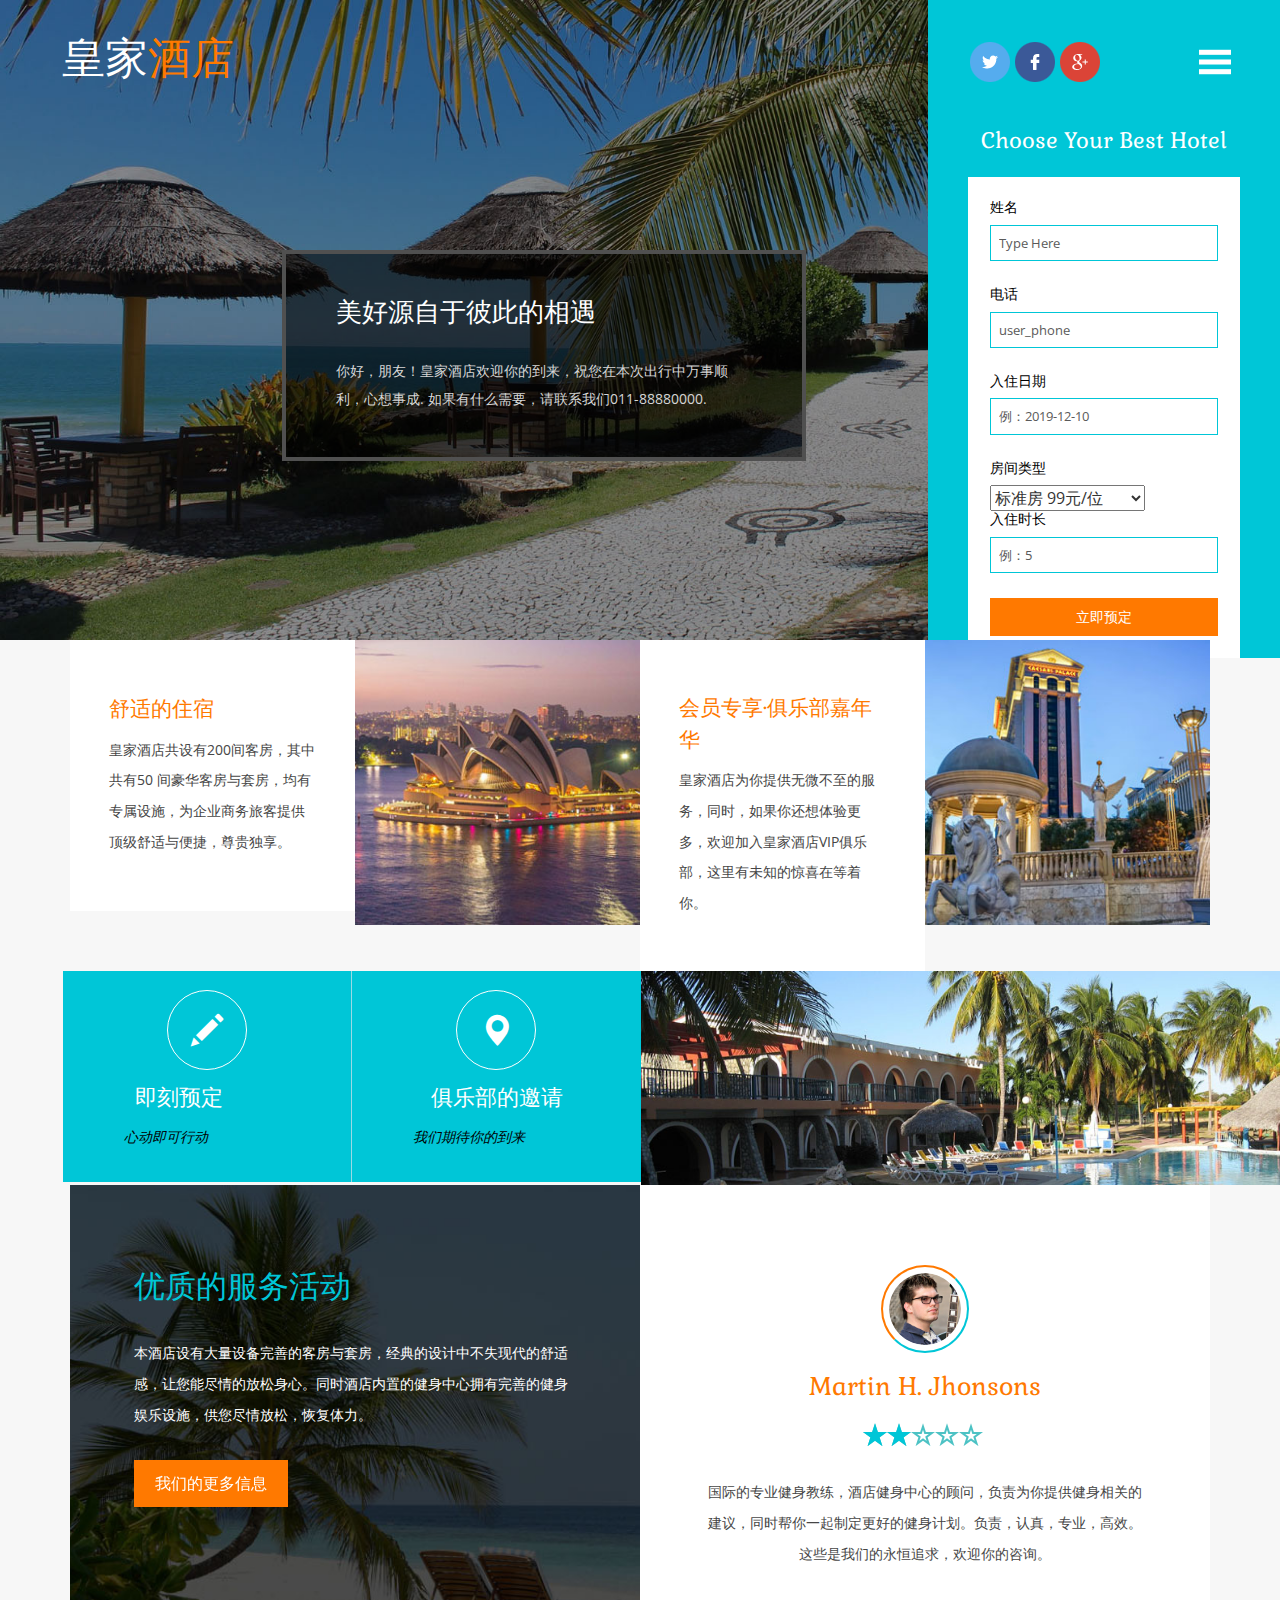
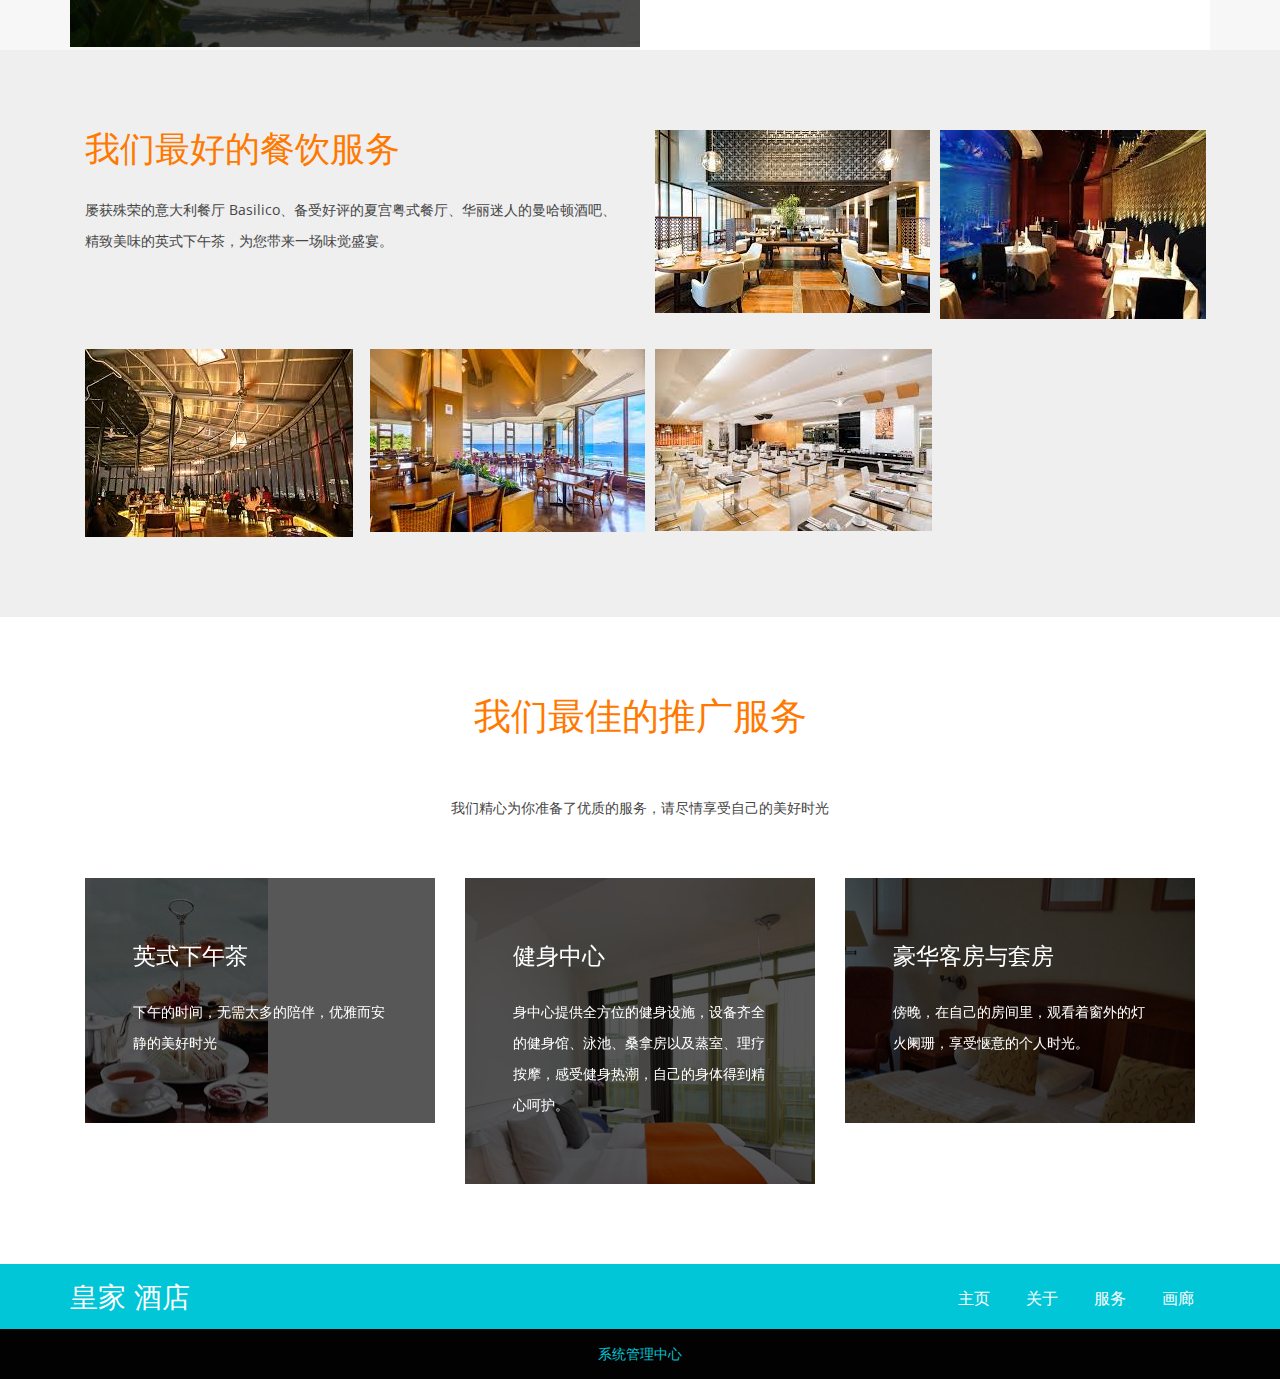
<file: hotel/web/index.html>
<!DOCTYPE html>
<html>
<head>
    <title>Home</title>
    <!-- for-mobile-apps -->
    <meta name="viewport" content="width=device-width, initial-scale=1">
    <meta http-equiv="Content-Type" content="text/html; charset=utf-8"/>
    <meta name="keywords" content=""/>
    <script type="application/x-javascript"> addEventListener("load", function () {
        setTimeout(hideURLbar, 0);
    }, false);

    function hideURLbar() {
        window.scrollTo(0, 1);
    } </script>
    <!-- //for-mobile-apps -->
    <link href="css/bootstrap.css" rel="stylesheet" type="text/css" media="all"/>
    <!-- menu -->
    <link href="css/component.css" rel="stylesheet" type="text/css"/>
    <!-- //menu -->
    <link href="css/style.css" rel="stylesheet" type="text/css" media="all"/>
    <!-- js -->
    <script type="text/javascript" src="js/jquery-2.1.4.min.js"></script>
    <!-- //js -->
    <!-- fonts -->
    <link href='http://fonts.googleapis.com/css?family=Gabriela' rel='stylesheet' type='text/css'>
    <link href='http://fonts.googleapis.com/css?family=Open+Sans:300italic,400italic,600italic,700italic,800italic,400,300,600,700,800'
          rel='stylesheet' type='text/css'>
    <!-- //fonts -->
    <!-- start-smoth-scrolling -->
    <script type="text/javascript" src="js/move-top.js"></script>
    <script type="text/javascript" src="js/easing.js"></script>
    <script type="text/javascript">
        jQuery(document).ready(function ($) {
            $(".scroll").click(function (event) {
                event.preventDefault();
                $('html,body').animate({scrollTop: $(this.hash).offset().top}, 1000);
            });
        });
    </script>
    <!-- start-smoth-scrolling -->
    <!--animate-->
    <link href="css/animate.css" rel="stylesheet" type="text/css" media="all">
    <script src="js/wow.min.js"></script>
    <script>
        // new WOW().init();
    </script>
    <!--//end-animate-->

</head>
<body class="cbp-spmenu-push">
<!--top-header-->
<!--bottom-->
<section class="button">
    <button id="showLeftPush"><img src="images/menu.png" alt=""></button>
</section>
<nav class="cbp-spmenu cbp-spmenu-vertical cbp-spmenu-left" id="cbp-spmenu-s1">
    <h3>Menu</h3>
    <div class="logo">
        <a class=" link link--yaku active" href="index.html"><span>首</span><span>页</span></a>
        <a class=" link link--yaku" href="about.html"><span>关</span><span>于</span></a>
        <a class=" link link--yaku" href="services.html"><span>服</span><span>务</span></a>
        <a class=" link link--yaku" href="gallery.html"><span>画</span><span>廊</span></a>
<!--        <a class=" link link&#45;&#45;yaku" href="contact.html"><span>联</span><span>系</span></a>-->
    </div>


</nav>

<!-- Classie - class helper functions by @desandro https://github.com/desandro/classie -->
<script src="js/classie.js"></script>
<script>
    var menuLeft = document.getElementById('cbp-spmenu-s1'),
        showLeftPush = document.getElementById('showLeftPush'),
        showRightPush = document.getElementById('showRightPush'),
        body = document.body;

    showLeftPush.onclick = function () {
        classie.toggle(this, 'active');
        classie.toggle(body, 'cbp-spmenu-push-toright');
        classie.toggle(menuLeft, 'cbp-spmenu-open');
        disableOther('showLeftPush');
    };

    function disableOther(button) {
        if (button !== 'showLeftPush') {
            classie.toggle(showLeftPush, 'disabled');
        }
        if (button !== 'showRightPush') {
            classie.toggle(showRightPush, 'disabled');
        }
    }

    function leftroomnum(obj) {
        obj.onblur = null;
        // console.log(obj);
        var roomtype = obj.value;
        $.ajax({
            url: "UserServlet",
            type: "POST",
            data: {roomtype: roomtype, method: "selectRoomType"},
            dataType: "text",
            success: function (data) {
                // console.log(data);
                var JsonArr = JSON.parse(data);
                console.log(JsonArr);
                var leftlist = document.getElementsByClassName("leftlist")[0];
                var select =document.createElement("select");
                    select.name="room_loc";
                    select.id="room_loc";
                for (var i = 0; i < JsonArr.length; i++) {

                   var option=document.createElement("option");
                        option.value=JsonArr[i];
                        option.innerText="房间"+JsonArr[i]+"号空闲";
                        select.append(option);
                }
                leftlist.append(select);

            }
        })
    }
</script>
<!-- banner -->
<div class="banner">
    <div class="banner-left">
        <div class="grid__item wow fadeInDown animated" data-wow-delay=".5s">
            <h1><a class="link link--ilin" href="index.html"><span>皇家  </span><span> 酒店</span></a></h1>
        </div>
        <div class="clearfix"></div>
        <div class="banner-info wow fadeInUp animated" data-wow-delay=".5s">
            <h3>美好源自于彼此的相遇</h3>
            <p>你好，朋友！皇家酒店欢迎你的到来，祝您在本次出行中万事顺利，心想事成.
                如果有什么需要，请联系我们011-88880000. </p>
        </div>
        <div class="social-pos wow fadeInDown animated" data-wow-delay=".5s">
            <ul>
                <li><a class="ico1" href="#"></a></li>
                <li><a class="ico2" href="#"></a></li>
                <li><a class="ico3" href="#"></a></li>
            </ul>
        </div>
        <div class="banner-right wow fadeInRight animated" data-wow-delay=".5s">
            <div class="banner-text">
                <h3>Choose Your Best Hotel</h3>
                <form action="UserServlet?method=add_User" method="post">
                    <div class="best-hot">
                        <h5>姓名</h5>
                        <input type="text" name="user_name" id="user_name" value="Type Here" onfocus="this.value = '';"
                               onblur="if (this.value == '') {this.value = '输入姓名';}" required="">
                    </div>
                    <div class="best-hot">
                        <h5>电话</h5>
                        <input type="text" value="user_phone" id="user_phone" name="user_phone"
                               onfocus="this.value = '';" onblur="if (this.value == '') {this.value = '输入您的手机号码';}"
                               required="">
                    </div>
                    <div class="best-hot">
                        <h5>入住日期</h5>

                        <input type="text" value="例：2019-12-10" name="user_date" id="user_date"
                               onfocus="this.value = '';" onblur="if (this.value == '') {this.value = '例：2019-1-1';}">

                    </div>
                    <div class="best-hot">
                        <h5>房间类型</h5>
                        <select name="room_type" onblur="leftroomnum(this)">
                            <option name="room_type" value="标准">标准房 99元/位</option>
                            <option name="room_type" value="总统">总统套间 299元/位</option>
                            <option name="room_type" value="大床">大床房 199元/位</option>
                            <option name="room_type" value="圆床">圆床房 169元/位</option>
                        </select>
                        <div class="leftlist" style="width: 100%;height: auto;">

                        </div>

                    </div>
                    <div class="best-hot">
                        <h5>入住时长</h5>

                        <input type="text" name="user_liveday" value="例：5" id="user_liveday" onfocus="this.value = '';"
                               onblur="if (this.value == '') {this.value = '例：5';}">
                    </div>
                    <input type="submit" value="立即预定">
                </form>
            </div>
        </div>
    </div>
</div>

<div class="banner-bot">
    <div class="container">
        <div class="col-md-3 bottom-one btm-two wow fadeInLeft animated" data-wow-delay=".5s">
            <h3>舒适的住宿</h3>
            <p> 皇家酒店共设有200间客房，其中共有50 间豪华客房与套房，均有专属设施，为企业商务旅客提供顶级舒适与便捷，尊贵独享。</p>
        </div>
        <div class="col-md-3 bottom-gd wow fadeInRight animated" data-wow-delay=".5s">
            <div class="item item-type-double">
                <div class="item-hover">
                    <div class="item-info">
                        <div class="date">皇家酒店</div>
                        <div class="line"></div>
                        <div class="headline">不必遗憾，若是美好，叫做精彩，若是糟糕，叫做经历。</div>
                        <div class="line"></div>
                    </div>
                    <div class="mask"></div>
                </div>
                <div class="item-img"><img class="img-responsive" src="images/c1.jpg" alt=" "/></div>
            </div>
        </div>
        <div class="col-md-3 bottom-one wow fadeInLeft animated" data-wow-delay=".5s">
            <h3>会员专享·俱乐部嘉年华</h3>
            <p> 皇家酒店为你提供无微不至的服务，同时，如果你还想体验更多，欢迎加入皇家酒店VIP俱乐部，这里有未知的惊喜在等着你。</p>
        </div>
        <div class="col-md-3 bottom-gd wow fadeInRight animated" data-wow-delay=".5s">
            <div class="item item-type-double">
                <div class="item-hover">
                    <div class="item-info">
                        <div class="date">皇家酒店</div>
                        <div class="line"></div>
                        <div class="headline">珍惜今天，珍惜现在，谁知道明天和意外，哪一个先来。</div>
                        <div class="line"></div>
                    </div>
                    <div class="mask"></div>
                </div>
                <div class="item-img"><img class="img-responsive" src="images/c2.jpg" alt=" "/></div>
            </div>
        </div>
        <div class="clearfix"></div>
    </div>
</div>
<div class="content">
    <div class="content-wid">
        <div class="col-md-5 content-left wow fadeInRight animated" data-wow-delay=".5s">
            <ul id="sti-menu" class="sti-menu">
                <li data-hovercolor="#fff">
                    <a href="#">
                        <h4 data-type="mText" class="sti-item">即刻预定</h4>
                        <p data-type="sText" class="sti-item">心动即可行动</p>
                        <span data-type="icon" class="sti-icon glyphicon glyphicon-pencil sti-item"></span>
                    </a>
                </li>
                <li data-hovercolor="#fff">
                    <a href="#">
                        <h4 data-type="mText" class="sti-item">俱乐部的邀请</h4>
                        <p data-type="sText" class="sti-item">我们期待你的到来</p>
                        <span data-type="icon" class="sti-icon glyphicon glyphicon-map-marker sti-item"></span>
                    </a>
                </li>
            </ul>
            <script type="text/javascript" src="js/jquery.iconmenu.js"></script>
            <script type="text/javascript">
                $(function () {
                    $('#sti-menu').iconmenu({
                        animMouseenter: {
                            'mText': {speed: 400, easing: 'easeOutExpo', delay: 140, dir: 1},
                            'sText': {speed: 400, easing: 'easeOutExpo', delay: 0, dir: 1},
                            'icon': {speed: 800, easing: 'easeOutBounce', delay: 280, dir: 1}
                        },
                        animMouseleave: {
                            'mText': {speed: 400, easing: 'easeInExpo', delay: 140, dir: 1},
                            'sText': {speed: 400, easing: 'easeInExpo', delay: 280, dir: 1},
                            'icon': {speed: 400, easing: 'easeInExpo', delay: 0, dir: 1}
                        }
                    });
                });
            </script>
        </div>
        <div class="col-md-7 content-right wow fadeInLeft animated" data-wow-delay=".5s">

            <div class="wrapper">
                <div class="link" href="#"></div>
                <div class="overlay">
                    <div class="arrow-left"></div>
                    <div class="rectangle"></div>
                </div>
                <div class="description">
                    <h3>皇家酒店</h3>
                    <p>本酒店是融合了当代艺术与创意设计的代表之作，为您淋漓尽致地展示这座花园城市的活力，为您打造绝无仅有的独特体验。 </p>
                </div>
                <img class="img-responsive" src="images/11.jpg" alt=" "/>
            </div>
        </div>
        <div class="clearfix"></div>
    </div>
    <div class="clearfix"></div>
</div>
<div class="content-bottom">
    <div class="container">
        <div class="col-md-6 con-btm-right wow fadeInRight animated" data-wow-delay=".5s">
            <h4>优质的服务活动</h4>
            <p>本酒店设有大量设备完善的客房与套房，经典的设计中不失现代的舒适感，让您能尽情的放松身心。同时酒店内置的健身中心拥有完善的健身娱乐设施，供您尽情放松，恢复体力。</p>
            <a href="about.html" class="hvr-outline-out button2">我们的更多信息</a>
        </div>
        <div class="col-md-6 con-btm-gds wow fadeInLeft animated" data-wow-delay=".5s">
            <div class="text-center">
                <img src="images/test1.png" alt=" "/>
                <h3>Martin H. Jhonsons</h3>
            </div>
            <div class="stars-rate">
				<span class="starRating">
					<input id="rating5" type="radio" name="rating" value="5">
					<label for="rating5">5</label>
					<input id="rating4" type="radio" name="rating" value="4">
					<label for="rating4">4</label>
					<input id="rating3" type="radio" name="rating" value="3">
					<label for="rating3">3</label>
					<input id="rating2" type="radio" name="rating" value="2" checked>
					<label for="rating2">2</label>
					<input id="rating1" type="radio" name="rating" value="1">
					<label for="rating1">1</label>
				</span>
            </div>
            <div class="text-center">
                <p> 国际的专业健身教练，酒店健身中心的顾问，负责为你提供健身相关的建议，同时帮你一起制定更好的健身计划。负责，认真，专业，高效。这些是我们的永恒追求，欢迎你的咨询。</p>
            </div>
        </div>
        <div class="clearfix"></div>
    </div>
</div>
<div class="we-focus">
    <div class="container">
        <div class="focus-grids">
            <div class="col-md-6 focus-grid wow fadeInDown animated" data-wow-delay=".5s">
                <h3>我们最好的餐饮服务</h3>
                <p>屡获殊荣的意大利餐厅 Basilico、备受好评的夏宫粤式餐厅、华丽迷人的曼哈顿酒吧、精致美味的英式下午茶，为您带来一场味觉盛宴。 </p>
            </div>
            <div class="col-md-3 focus-grid wow fadeInDown animated" data-wow-delay=".5s">

                <img src="images/f1.jpg">

            </div>
            <div class="col-md-3 focus-grid wow fadeInDown animated" data-wow-delay=".5s">

                <img src="images/f2.jpg">

            </div>
            <div class="col-md-3 focus-grid wow fadeInUp animated" data-wow-delay=".5s">

                <img src="images/f3.jpg">

            </div>
            <div class="col-md-3 focus-grid wow fadeInDown animated" data-wow-delay=".5s">

                <img src="images/f4.jpg">

            </div>

            <div class="col-md-3 focus-grid wow fadeInUp animated" data-wow-delay=".5s">

                <img src="images/f6.jpg">

            </div>

            <div class="clearfix"></div>
        </div>
    </div>
</div>
<div class="experience">
    <div class="container">
        <h3 class="tittle">我们最佳的推广服务</h3>
        <p class="exp-text">我们精心为你准备了优质的服务，请尽情享受自己的美好时光</p>
        <div class="col-md-4 exp-grids wow fadeInRight animated" data-wow-delay=".5s">
            <div class="exp-gd-info one">
                <div class="exp-info-text hvr-rectangle-out">
                    <h4>英式下午茶</h4>
                    <p>下午的时间，无需太多的陪伴，优雅而安静的美好时光</p>
                </div>
            </div>
        </div>
        <div class="col-md-4 exp-grids wow fadeInUp animated" data-wow-delay=".5s">
            <div class="exp-gd-info two">
                <div class="exp-info-text hvr-rectangle-out">
                    <h4>健身中心</h4>
                    <p>身中心提供全方位的健身设施，设备齐全的健身馆、泳池、桑拿房以及蒸室、理疗按摩，感受健身热潮，自己的身体得到精心呵护。</p>
                </div>
            </div>
        </div>
        <div class="col-md-4 exp-grids wow fadeInLeft animated" data-wow-delay=".5s">
            <div class="exp-gd-info three">
                <div class="exp-info-text hvr-rectangle-out">
                    <h4>豪华客房与套房</h4>
                    <p>傍晚，在自己的房间里，观看着窗外的灯火阑珊，享受惬意的个人时光。</p>
                </div>
            </div>
        </div>
        <div class="clearfix"></div>
    </div>
</div>
<div class="footer-bot wow fadeInRight animated" data-wow-delay=".5s">
    <div class="container">
        <div class="logo2">
            <h2><a href="index.html">皇家 酒店</a></h2>
        </div>
        <div class="ftr-menu">
            <ul>
                <li><a href="index.html">主页 </a></li>
                <li><a href="about.html">关于</a></li>
                <li><a href="services.html">服务</a></li>
                <li><a href="gallery.html">画廊</a></li>
<!--                <li><a href="contact.html">联系</a></li>-->
            </ul>
        </div>
        <div class="clearfix"></div>
    </div>
</div>
<div class="copy-right wow fadeInLeft animated" data-wow-delay=".5s">
    <div class="container">
        <p><a target="_blank" href="login.html">系统管理中心</a></p>
    </div>
</div>
<!-- for bootstrap working -->
<script src="js/bootstrap.js"></script>
<!-- //for bootstrap working -->
<!-- smooth scrolling -->
<script type="text/javascript">
    $(document).ready(function () {
        /*
            var defaults = {
            containerID: 'toTop', // fading element id
            containerHoverID: 'toTopHover', // fading element hover id
            scrollSpeed: 1200,
            easingType: 'linear'
            };
        */
        $().UItoTop({easingType: 'easeOutQuart'});
    });
</script>
<a href="#" id="toTop" style="display: block;">to top <span id="toTopHover" style="opacity: 1;"> </span></a>
<!-- //smooth scrolling -->

</body>
</html>
</file>
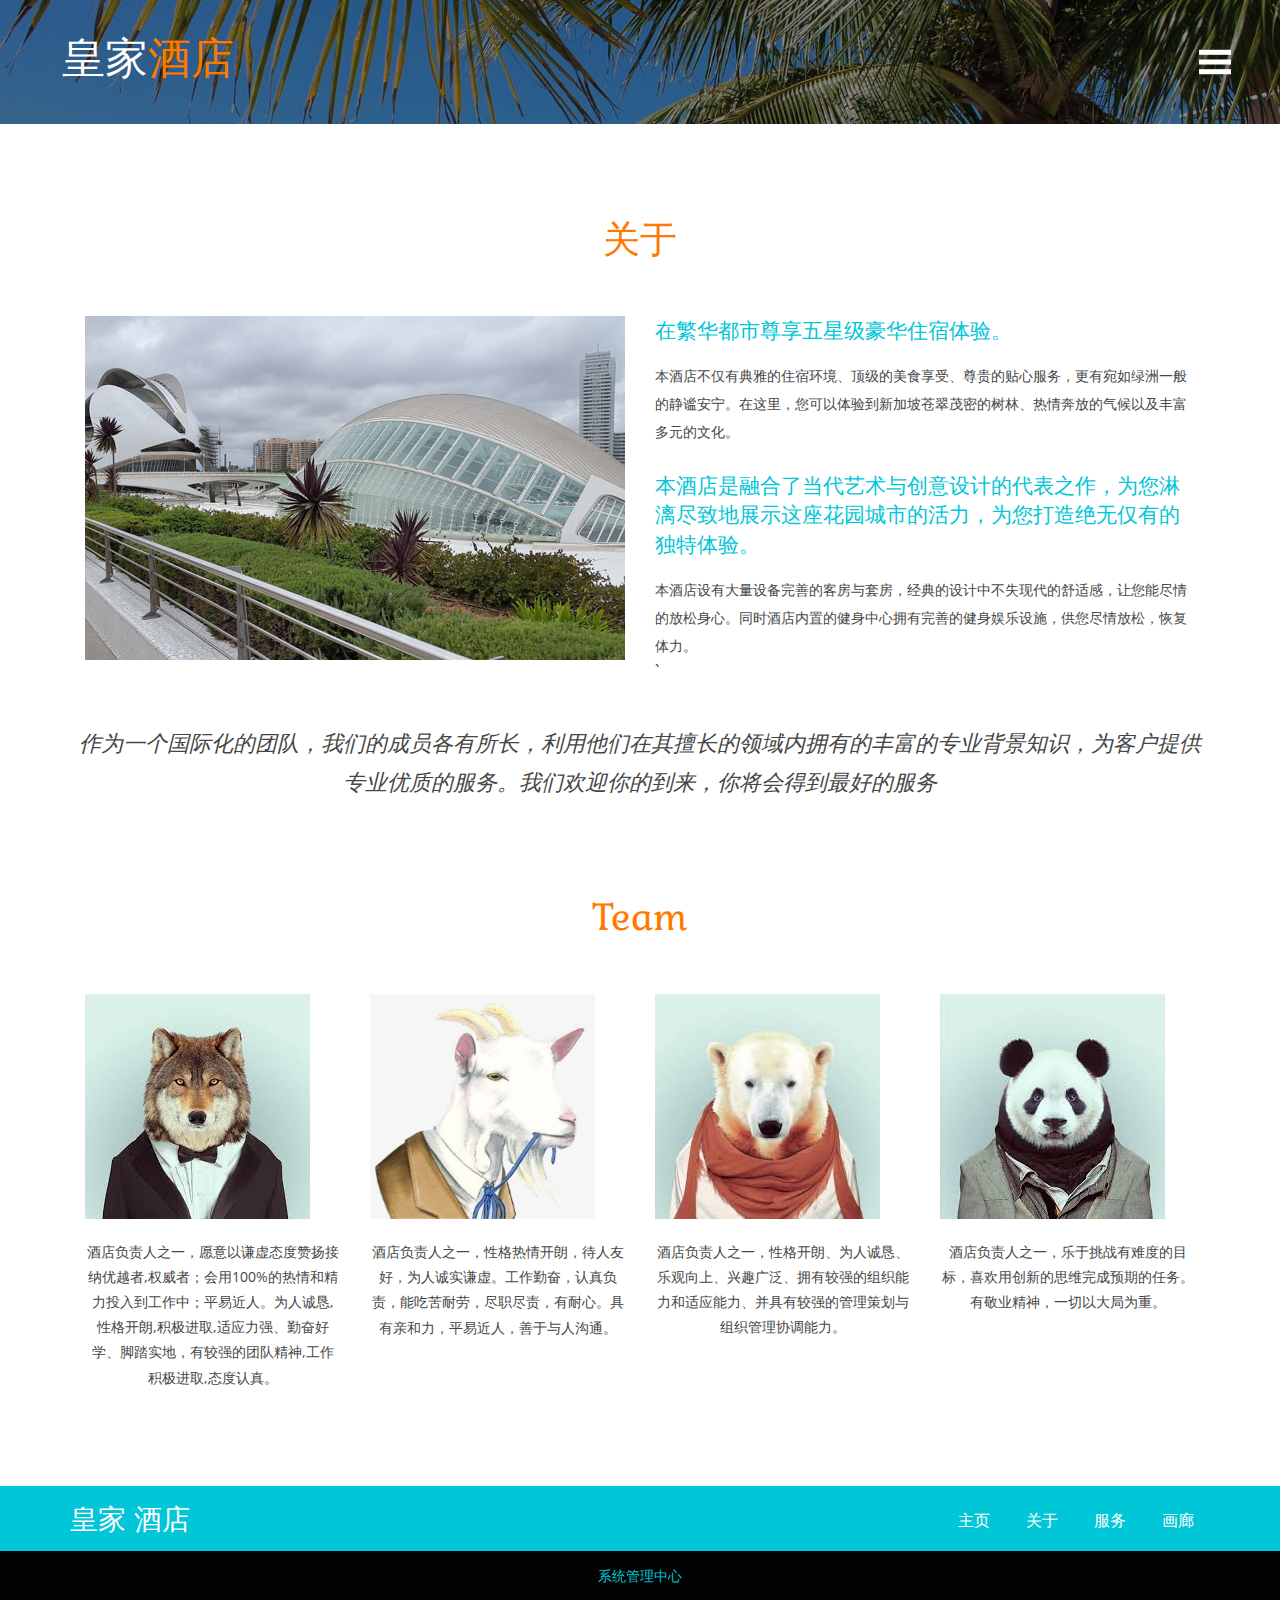
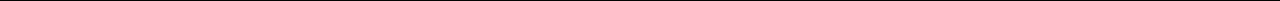
<file: hotel/web/about.html>
<!DOCTYPE html>
<html>
<head>
<title>About</title>
<!-- for-mobile-apps -->
<meta name="viewport" content="width=device-width, initial-scale=1">
<meta http-equiv="Content-Type" content="text/html; charset=utf-8" />
<meta name="keywords" content="" />
<script type="application/x-javascript"> addEventListener("load", function() { setTimeout(hideURLbar, 0); }, false);
		function hideURLbar(){ window.scrollTo(0,1); } </script>
<!-- //for-mobile-apps -->
<link href="css/bootstrap.css" rel="stylesheet" type="text/css" media="all" />
<!-- menu -->
<link href="css/component.css" rel="stylesheet" type="text/css"  />
<!-- //menu -->
<link href="css/style.css" rel="stylesheet" type="text/css" media="all" />
<!-- js -->
<script type="text/javascript" src="js/jquery-2.1.4.min.js"></script>
<!-- //js -->
<!-- fonts -->
<link href='http://fonts.googleapis.com/css?family=Gabriela' rel='stylesheet' type='text/css'>
<link href='http://fonts.googleapis.com/css?family=Open+Sans:300italic,400italic,600italic,700italic,800italic,400,300,600,700,800' rel='stylesheet' type='text/css'>
<!-- //fonts -->
	<!-- start-smoth-scrolling -->
		<script type="text/javascript" src="js/move-top.js"></script>
		<script type="text/javascript" src="js/easing.js"></script>
		<script type="text/javascript">
			jQuery(document).ready(function($) {
				$(".scroll").click(function(event){		
					event.preventDefault();
					$('html,body').animate({scrollTop:$(this.hash).offset().top},1000);
				});
			});
		</script>
	<!-- start-smoth-scrolling -->
<!--animate-->
<link href="css/animate.css" rel="stylesheet" type="text/css" media="all">
<script src="js/wow.min.js"></script>
	<script>
		 new WOW().init();
	</script>
<!--//end-animate-->
</head>
<body class="cbp-spmenu-push">
	 <!--top-header-->
		<!--bottom-->
		  <section class="button">
					<button id="showLeftPush" class="wow fadeInDown animated" data-wow-delay=".5s"><img src="images/menu.png" alt=""></button>
		   </section>
			<nav class="cbp-spmenu cbp-spmenu-vertical cbp-spmenu-left" id="cbp-spmenu-s1">
				<h3>Menu</h3>
				<div class="logo">
					<a class=" link link--yaku active" href="index.html"><span>首</span><span>页</span></a>
					<a class=" link link--yaku" href="about.html"><span>关</span><span>于</span></a>
					<a class=" link link--yaku" href="services.html"><span>服</span><span>务</span></a>
					<a class=" link link--yaku" href="gallery.html"><span>画</span><span>廊</span></a>
<!--					<a class=" link link&#45;&#45;yaku" href="contact.html"><span>联</span><span>系</span></a>-->
				</div>
				
					
			</nav>
		  
		<!-- Classie - class helper functions by @desandro https://github.com/desandro/classie -->
		<script src="js/classie.js"></script>
		<script>
			var menuLeft = document.getElementById( 'cbp-spmenu-s1' ),
				showLeftPush = document.getElementById( 'showLeftPush' ),
				showRightPush = document.getElementById( 'showRightPush' ),
				body = document.body;

			showLeftPush.onclick = function() {
				classie.toggle( this, 'active' );
				classie.toggle( body, 'cbp-spmenu-push-toright' );
				classie.toggle( menuLeft, 'cbp-spmenu-open' );
				disableOther( 'showLeftPush' );
			};

			function disableOther( button ) {
				if( button !== 'showLeftPush' ) {
					classie.toggle( showLeftPush, 'disabled' );
				}
				if( button !== 'showRightPush' ) {
					classie.toggle( showRightPush, 'disabled' );
				}
			}
		</script>
<!-- banner -->
<div class="banner ">
	<div class="banner-left page-head">
		<div class="grid__item wow fadeInDown animated" data-wow-delay=".5s">
			<h1><a class="link link--ilin" href="index.html"><span>皇家</span><span>酒店</span></a></h1>
		</div>
		<div class="clearfix"></div>
	</div>
</div>
<!-- contact -->
<div class="about-page">
	<div class="container">
		<h3 class="tittle">关于</h3>
            <div class="col-md-6 about_img wow fadeInRight animated" data-wow-delay=".5s">
				<img src="images/g1.jpg" alt="">
            </div>
			<div class="col-md-6 about_img about_img_left">
				<div class="choose-grid wow fadeInRight animated" data-wow-delay=".5s">
					<h4>在繁华都市尊享五星级豪华住宿体验。</h4>
					<p>本酒店不仅有典雅的住宿环境、顶级的美食享受、尊贵的贴心服务，更有宛如绿洲一般的静谧安宁。在这里，您可以体验到新加坡苍翠茂密的树林、热情奔放的气候以及丰富多元的文化。</p>
				</div>
				<div class="choose-grid wow fadeInLeft animated" data-wow-delay=".5s">
					<h4>本酒店是融合了当代艺术与创意设计的代表之作，为您淋漓尽致地展示这座花园城市的活力，为您打造绝无仅有的独特体验。 </h4>
					<p>本酒店设有大量设备完善的客房与套房，经典的设计中不失现代的舒适感，让您能尽情的放松身心。同时酒店内置的健身中心拥有完善的健身娱乐设施，供您尽情放松，恢复体力。</p>
				</div>
                `
            </div>
			<div class="clearfix"></div>
		<p class="para_abt wow fadeInUp animated" data-wow-delay=".5s">作为一个国际化的团队，我们的成员各有所长，利用他们在其擅长的领域内拥有的丰富的专业背景知识，为客户提供专业优质的服务。我们欢迎你的到来，你将会得到最好的服务</p>
	</div>
</div>
<div class="team">
	<div class="container">
		<h3 class="tittle">Team</h3>
		<div class="col-md-3 team-gds wow fadeInLeft animated" data-wow-delay=".5s">
			<div class="gal-grid-rev vertical">
				<div class="img-box-content"><img src="images/team1.jpg" alt=" " /></div>
					<div class="gal-text-box">
						<div class="info-gal-con">
							<h4>Mr.朱</h4>
						</div>
					</div>
			</div>
			<p>酒店负责人之一，愿意以谦虚态度赞扬接纳优越者,权威者；会用100%的热情和精力投入到工作中；平易近人。为人诚恳,性格开朗,积极进取,适应力强、勤奋好学、脚踏实地，有较强的团队精神,工作积极进取,态度认真。</p>
		</div>
		<div class="col-md-3 team-gds wow fadeInUp animated" data-wow-delay=".5s">
			<div class="gal-grid-rev vertical">
				<div class="img-box-content"><img src="images/team3.jpg" alt=" "  style="width: 225px" /></div>
					<div class="gal-text-box">
						<div class="info-gal-con">
							<h4>Mr.陈</h4>
						</div>
					</div>
			</div>
			<p>酒店负责人之一，性格热情开朗，待人友好，为人诚实谦虚。工作勤奋，认真负责，能吃苦耐劳，尽职尽责，有耐心。具有亲和力，平易近人，善于与人沟通。</p>
		</div>
		<div class="col-md-3 team-gds wow fadeInDown animated" data-wow-delay=".5s">
			<div class="gal-grid-rev vertical">
				<div class="img-box-content"><img src="images/team2.jpg" alt=" " /></div>
					<div class="gal-text-box">
						<div class="info-gal-con">
							<h4>Mr.杨</h4>
						</div>
					</div>
			</div>
			<p>酒店负责人之一，性格开朗、为人诚恳、乐观向上、兴趣广泛、拥有较强的组织能力和适应能力、并具有较强的管理策划与组织管理协调能力。</p>
		</div>
		<div class="col-md-3 team-gds wow fadeInRight animated" data-wow-delay=".5s">
			<div class="gal-grid-rev vertical">
				<div class="img-box-content"><img src="images/team4.jpg" alt=" " /></div>
					<div class="gal-text-box">
						<div class="info-gal-con">
							<h4>Mr.张</h4>
						</div>
					</div>
			</div>
			<p>酒店负责人之一，乐于挑战有难度的目标，喜欢用创新的思维完成预期的任务。
                有敬业精神，一切以大局为重。 </p>
		</div>
		
		<div class="clearfix"></div>
	</div>
</div>
<!-- //contact -->

<div class="footer-bot wow fadeInRight animated" data-wow-delay=".5s">
	<div class="container">
			<div class="logo2">
				<h2><a href="index.html">皇家 酒店</a></h2>
			</div>
			<div class="ftr-menu">
				 <ul>
					 <li><a href="index.html">主页 </a></li>
					 <li><a href="about.html">关于</a></li>
					 <li><a href="services.html">服务</a></li>
					 <li><a href="gallery.html">画廊</a></li>
<!--					 <li><a href="contact.html">联系</a></li>-->
				 </ul>
			</div>
			<div class="clearfix"></div>
	</div>
</div>
<div class="copy-right wow fadeInLeft animated" data-wow-delay=".5s">
	<div class="container">
		<p><a target="_blank" href="login.html">系统管理中心</a></p>
	</div>
</div>
<!-- for bootstrap working -->
	<script src="js/bootstrap.js"></script>
<!-- //for bootstrap working -->
<!-- smooth scrolling -->
	<script type="text/javascript">
		$(document).ready(function() {
		/*
			var defaults = {
			containerID: 'toTop', // fading element id
			containerHoverID: 'toTopHover', // fading element hover id
			scrollSpeed: 1200,
			easingType: 'linear' 
			};
		*/								
		$().UItoTop({ easingType: 'easeOutQuart' });
		});
	</script>
	<a href="#" id="toTop" style="display: block;"> <span id="toTopHover" style="opacity: 1;"> </span></a>
<!-- //smooth scrolling -->

</body>
</html>
</file>
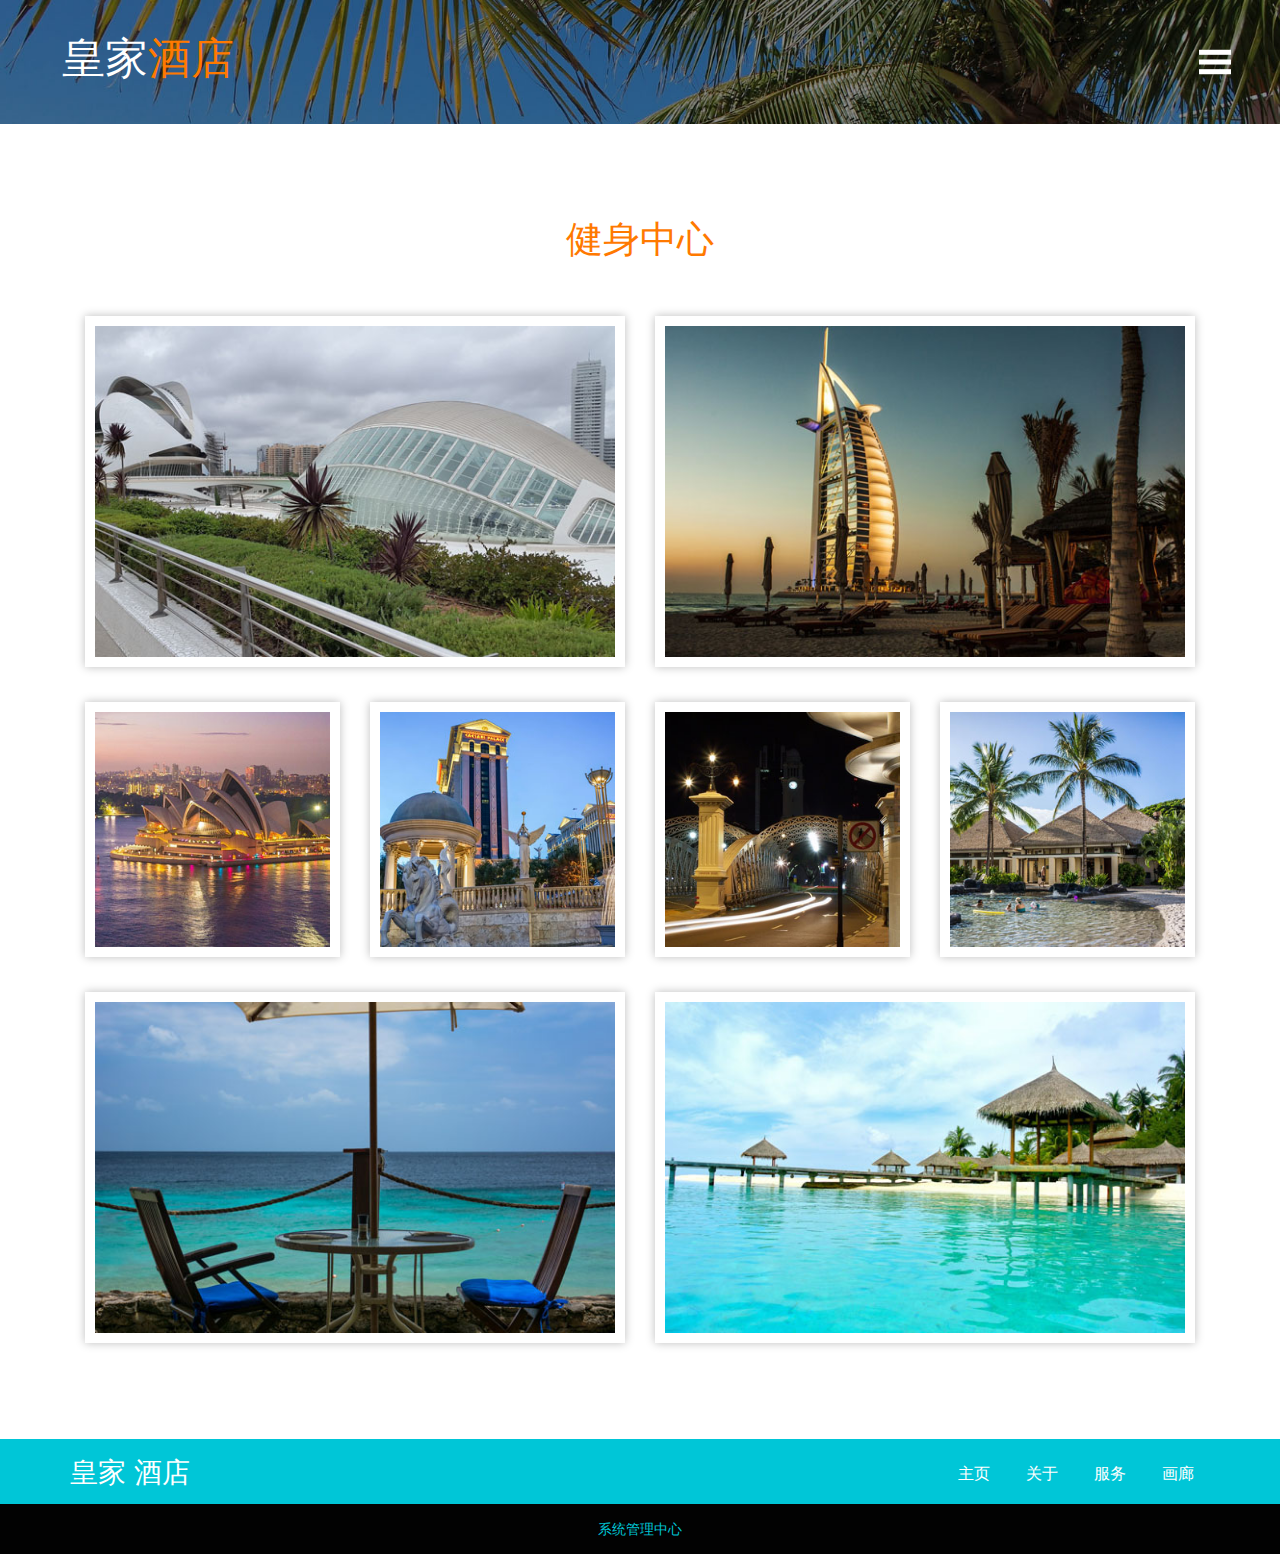
<file: hotel/web/Fitness.html>
<!DOCTYPE html>
<html>
<head>
    <title>Gallery</title>
    <!-- for-mobile-apps -->
    <meta name="viewport" content="width=device-width, initial-scale=1">
    <meta http-equiv="Content-Type" content="text/html; charset=utf-8" />
    <meta name="keywords" content="" />
    <script type="application/x-javascript"> addEventListener("load", function() { setTimeout(hideURLbar, 0); }, false);
    function hideURLbar(){ window.scrollTo(0,1); } </script>
    <!-- //for-mobile-apps -->
    <link href="css/bootstrap.css" rel="stylesheet" type="text/css" media="all" />
    <!-- menu -->
    <link href="css/component.css" rel="stylesheet" type="text/css"  />
    <!-- //menu -->
    <link rel="stylesheet" href="css/swipebox.css">
    <link href="css/style.css" rel="stylesheet" type="text/css" media="all" />
    <!-- js -->
    <script type="text/javascript" src="js/jquery-2.1.4.min.js"></script>
    <!-- //js -->
    <!-- fonts -->
    <link href='http://fonts.googleapis.com/css?family=Gabriela' rel='stylesheet' type='text/css'>
    <link href='http://fonts.googleapis.com/css?family=Open+Sans:300italic,400italic,600italic,700italic,800italic,400,300,600,700,800' rel='stylesheet' type='text/css'>
    <!-- //fonts -->
    <!-- start-smoth-scrolling -->
    <script type="text/javascript" src="js/move-top.js"></script>
    <script type="text/javascript" src="js/easing.js"></script>
    <script type="text/javascript">
        jQuery(document).ready(function($) {
            $(".scroll").click(function(event){
                event.preventDefault();
                $('html,body').animate({scrollTop:$(this.hash).offset().top},1000);
            });
        });
    </script>
    <!-- start-smoth-scrolling -->
    <!-- swipe box js -->
    <script src="js/jquery.swipebox.min.js"></script>
    <script type="text/javascript">
        jQuery(function($) {
            $(".swipebox").swipebox();
        });
    </script>
    <!-- //swipe box js -->
    <!--animate-->
    <link href="css/animate.css" rel="stylesheet" type="text/css" media="all">
    <script src="js/wow.min.js"></script>
    <script>
        new WOW().init();
    </script>
    <!--//end-animate-->
</head>
<body class="cbp-spmenu-push">
<!--top-header-->
<!--bottom-->
<section class="button">
    <button id="showLeftPush" class="wow fadeInDown animated" data-wow-delay=".5s"><img src="images/menu.png" alt=""></button>
</section>
<nav class="cbp-spmenu cbp-spmenu-vertical cbp-spmenu-left" id="cbp-spmenu-s1">
    <h3>Menu</h3>
    <div class="logo">
        <a class=" link link--yaku active" href="index.html"><span>首</span><span>页</span></a>
        <a class=" link link--yaku" href="about.html"><span>关</span><span>于</span></a>
        <a class=" link link--yaku" href="services.html"><span>服</span><span>务</span></a>
        <a class=" link link--yaku" href="gallery.html"><span>画</span><span>廊</span></a>
<!--        <a class=" link link&#45;&#45;yaku" href="contact.html"><span>联</span><span>系</span></a>-->
    </div>


</nav>

<!-- Classie - class helper functions by @desandro https://github.com/desandro/classie -->
<script src="js/classie.js"></script>
<script>
    var menuLeft = document.getElementById( 'cbp-spmenu-s1' ),
        showLeftPush = document.getElementById( 'showLeftPush' ),
        showRightPush = document.getElementById( 'showRightPush' ),
        body = document.body;

    showLeftPush.onclick = function() {
        classie.toggle( this, 'active' );
        classie.toggle( body, 'cbp-spmenu-push-toright' );
        classie.toggle( menuLeft, 'cbp-spmenu-open' );
        disableOther( 'showLeftPush' );
    };

    function disableOther( button ) {
        if( button !== 'showLeftPush' ) {
            classie.toggle( showLeftPush, 'disabled' );
        }
        if( button !== 'showRightPush' ) {
            classie.toggle( showRightPush, 'disabled' );
        }
    }
</script>
<!-- banner -->
<div class="banner ">
    <div class="banner-left page-head">
        <div class="grid__item wow fadeInDown animated" data-wow-delay=".5s">
            <h1><a class="link link--ilin" href="index.html"><span>皇家  </span><span>酒店</span></a></h1>
        </div>
        <div class="clearfix"></div>
    </div>
</div>
<!-- contact -->
<div class="gallery">
    <div class="container">
        <h3 class="tittle">健身中心</h3>
        <div class="gallery-grids">
            <div class="col-md-6 baner-top wow fadeInRight animated" data-wow-delay=".5s">
                <a href="images/g1.jpg" class="b-link-stripe b-animate-go  swipebox">
                    <div class="gal-spin-effect vertical ">
                        <img src="images/g1.jpg" alt=" " />
                        <div class="gal-text-box">
                            <div class="info-gal-con">
                                <h4>皇家酒店</h4>
                                <span class="separator"></span>
                                <p>一个人看到的是风景，两个人看到的是生活。</p>
                                <span class="separator"></span>

                            </div>
                        </div>
                    </div>
                </a>
            </div>
            <div class="col-md-6 baner-top wow fadeInLeft animated" data-wow-delay=".5s">
                <a href="images/g2.jpg" class="b-link-stripe b-animate-go  swipebox">
                    <div class="gal-spin-effect vertical ">
                        <img src="images/g2.jpg" alt=" " />
                        <div class="gal-text-box">
                            <div class="info-gal-con">
                                <h4>皇家酒店</h4>
                                <span class="separator"></span>
                                <p>想念是一种仪式，真正的记忆与生俱来。.</p>
                                <span class="separator"></span>

                            </div>
                        </div>
                    </div>
                </a>
            </div>
            <div class="col-md-3 baner-top ban-mar wow fadeInUp animated" data-wow-delay=".5s">
                <a href="images/c1.jpg" class="b-link-stripe b-animate-go  swipebox">
                    <div class="gal-spin-effect vertical ">
                        <img src="images/c1.jpg" alt=" " />
                        <div class="gal-text-box">
                            <div class="info-gal-con">
                                <h4>皇家酒店</h4>
                                <span class="separator"></span>
                                <p>不必遗憾，若是美好，叫做精彩，若是糟糕，叫做经历。</p>
                                <span class="separator"></span>

                            </div>
                        </div>
                    </div>
                </a>
            </div>
            <div class="col-md-3 baner-top ban-mar wow fadeInDown animated" data-wow-delay=".5s">
                <a href="images/c2.jpg" class="b-link-stripe b-animate-go  swipebox">
                    <div class="gal-spin-effect vertical ">
                        <img src="images/c2.jpg" alt=" " />
                        <div class="gal-text-box">
                            <div class="info-gal-con">
                                <h4>皇家酒店</h4>
                                <span class="separator"></span>
                                <p>珍惜今天，珍惜现在，谁知道明天和意外，哪一个先来。</p>
                                <span class="separator"></span>

                            </div>
                        </div>
                    </div>
                </a>
            </div>
            <div class="col-md-3 baner-top ban-mar wow fadeInUp animated" data-wow-delay=".5s">
                <a href="images/c3.jpg" class="b-link-stripe b-animate-go  swipebox">
                    <div class="gal-spin-effect vertical ">
                        <img src="images/c3.jpg" alt=" " />
                        <div class="gal-text-box">
                            <div class="info-gal-con">
                                <h4>皇家酒店</h4>
                                <span class="separator"></span>
                                <p>有些路很远，走下去会很累，可是，不走，又会后悔。</p>
                                <span class="separator"></span>

                            </div>
                        </div>
                    </div>
                </a>
            </div>
            <div class="col-md-3 baner-top ban-mar wow fadeInDown animated" data-wow-delay=".5s">
                <a href="images/c4.jpg" class="b-link-stripe b-animate-go  swipebox">
                    <div class="gal-spin-effect vertical ">
                        <img src="images/c4.jpg" alt=" " />
                        <div class="gal-text-box">
                            <div class="info-gal-con">
                                <h4>皇家酒店</h4>
                                <span class="separator"></span>
                                <p>不管心情如何，不论今天过得怎么样，无论身在何方，请记得微笑！</p>
                                <span class="separator"></span>

                            </div>
                        </div>
                    </div>
                </a>
            </div>
            <div class="col-md-6 baner-top wow fadeInRight animated" data-wow-delay=".5s">
                <a href="images/g7.jpg" class="b-link-stripe b-animate-go  swipebox">
                    <div class="gal-spin-effect vertical ">
                        <img src="images/g7.jpg" alt=" " />
                        <div class="gal-text-box">
                            <div class="info-gal-con">
                                <h4>皇家酒店</h4>
                                <span class="separator"></span>
                                <p>绝口不提，不是因为忘记，而是因为铭记。.</p>
                                <span class="separator"></span>

                            </div>
                        </div>
                    </div>
                </a>
            </div>
            <div class="col-md-6 baner-top wow fadeInLeft animated" data-wow-delay=".5s">
                <a href="images/g8.jpg" class="b-link-stripe b-animate-go  swipebox">
                    <div class="gal-spin-effect vertical ">
                        <img src="images/g8.jpg" alt=" " />
                        <div class="gal-text-box">
                            <div class="info-gal-con">
                                <h4>皇家酒店</h4>
                                <span class="separator"></span>
                                <p>你有没有很想，和谁重新认识一次。</p>
                                <span class="separator"></span>

                            </div>
                        </div>
                    </div>
                </a>
            </div>
            <div class="clearfix"> </div>
        </div>
    </div>
</div>
<!-- //gallery -->
<!-- //contact -->

<div class="footer-bot wow fadeInRight animated" data-wow-delay=".5s">
    <div class="container">
        <div class="logo2">
            <h2><a href="index.html">皇家 酒店</a></h2>
        </div>
        <div class="ftr-menu">
            <ul>
                <li><a href="index.html">主页 </a></li>
                <li><a href="about.html">关于</a></li>
                <li><a href="services.html">服务</a></li>
                <li><a href="gallery.html">画廊</a></li>
<!--                <li><a href="contact.html">联系</a></li>-->
            </ul>
        </div>
        <div class="clearfix"></div>
    </div>
</div>
<div class="copy-right wow fadeInLeft animated" data-wow-delay=".5s">
    <div class="container">
        <p><a target="_blank" href="login.html">系统管理中心</a></p>
    </div>
</div>
<!-- for bootstrap working -->
<script src="js/bootstrap.js"></script>
<!-- //for bootstrap working -->
<!-- smooth scrolling -->
<script type="text/javascript">
    $(document).ready(function() {
        /*
            var defaults = {
            containerID: 'toTop', // fading element id
            containerHoverID: 'toTopHover', // fading element hover id
            scrollSpeed: 1200,
            easingType: 'linear'
            };
        */
        $().UItoTop({ easingType: 'easeOutQuart' });
    });
</script>
<a href="#" id="toTop" style="display: block;"> <span id="toTopHover" style="opacity: 1;"> </span></a>
<!-- //smooth scrolling -->

</body>
</html>
</file>
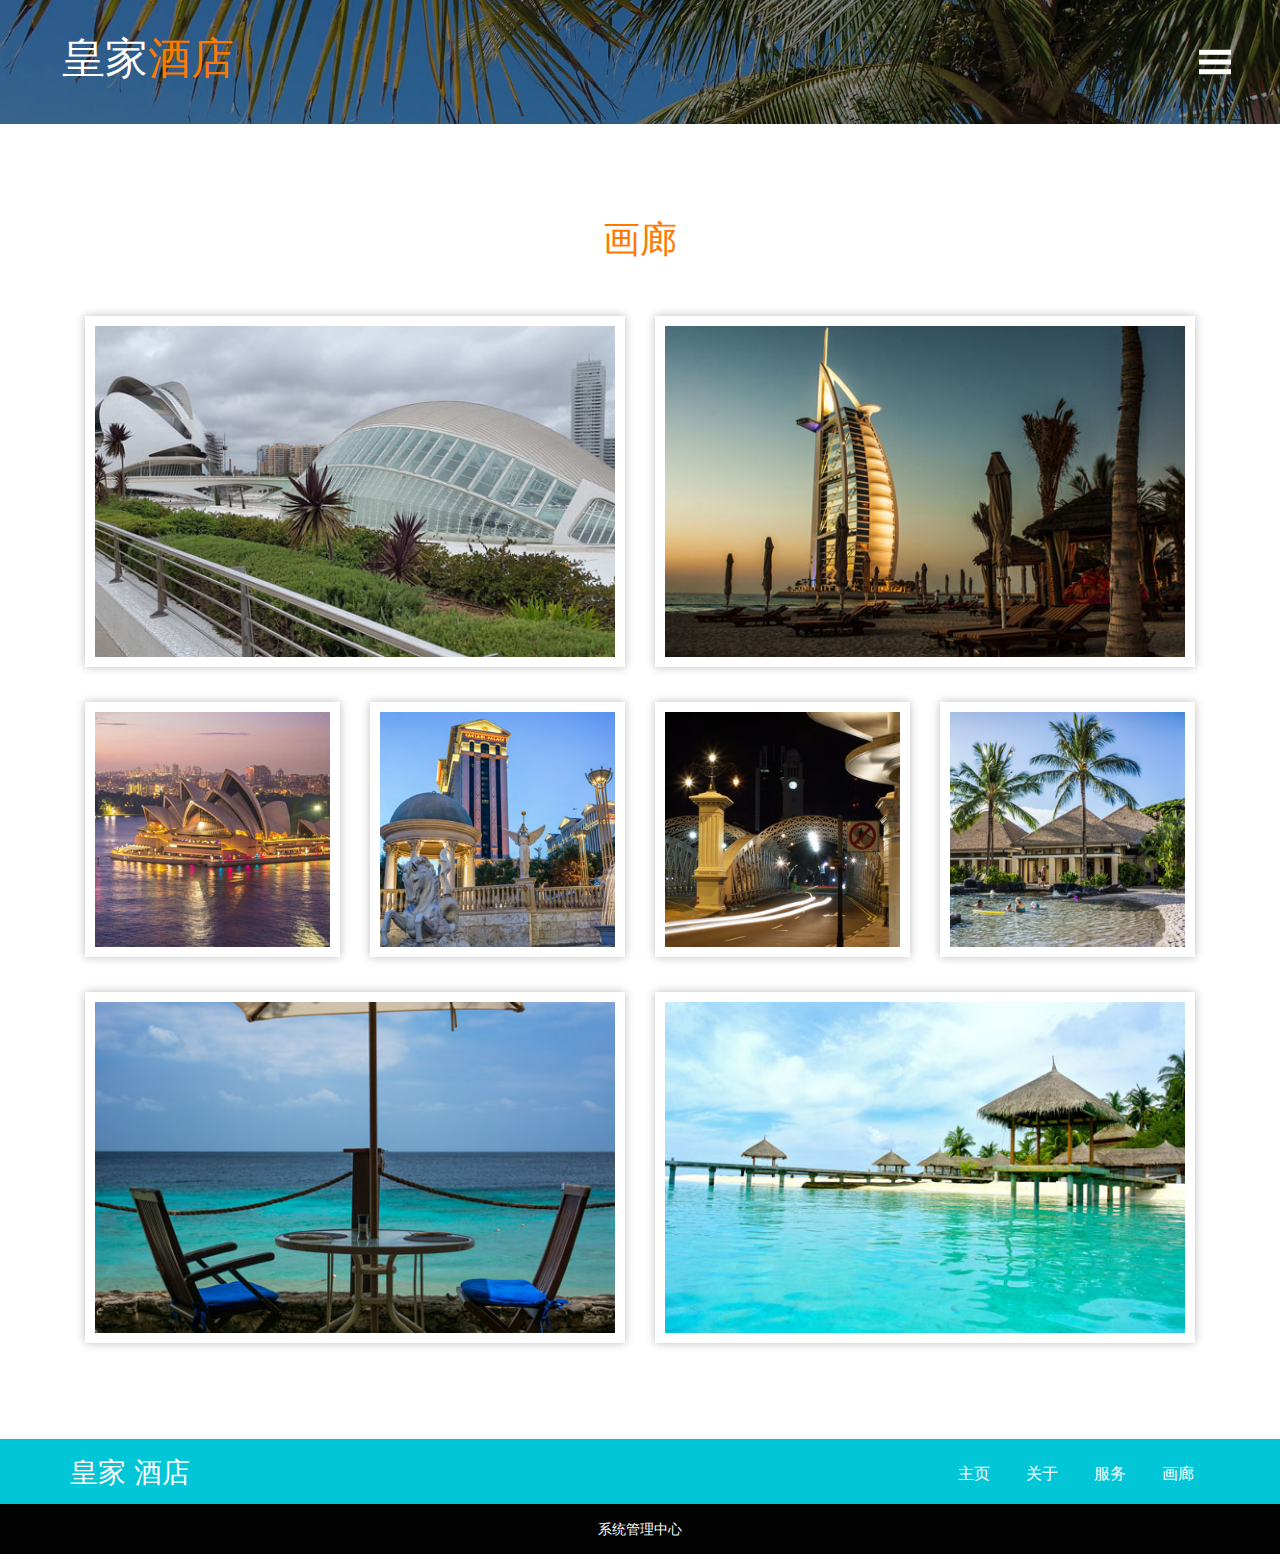
<file: hotel/web/gallery.html>
<!DOCTYPE html>
<html>
<head>
<title>Gallery</title>
<!-- for-mobile-apps -->
<meta name="viewport" content="width=device-width, initial-scale=1">
<meta http-equiv="Content-Type" content="text/html; charset=utf-8" />
<meta name="keywords" content="" />
<script type="application/x-javascript"> addEventListener("load", function() { setTimeout(hideURLbar, 0); }, false);
		function hideURLbar(){ window.scrollTo(0,1); } </script>
<!-- //for-mobile-apps -->
<link href="css/bootstrap.css" rel="stylesheet" type="text/css" media="all" />
<!-- menu -->
<link href="css/component.css" rel="stylesheet" type="text/css"  />
<!-- //menu -->
<link rel="stylesheet" href="css/swipebox.css">
<link href="css/style.css" rel="stylesheet" type="text/css" media="all" />
<!-- js -->
<script type="text/javascript" src="js/jquery-2.1.4.min.js"></script>
<!-- //js -->
<!-- fonts -->
<link href='http://fonts.googleapis.com/css?family=Gabriela' rel='stylesheet' type='text/css'>
<link href='http://fonts.googleapis.com/css?family=Open+Sans:300italic,400italic,600italic,700italic,800italic,400,300,600,700,800' rel='stylesheet' type='text/css'>
<!-- //fonts -->
	<!-- start-smoth-scrolling -->
		<script type="text/javascript" src="js/move-top.js"></script>
		<script type="text/javascript" src="js/easing.js"></script>
		<script type="text/javascript">
			jQuery(document).ready(function($) {
				$(".scroll").click(function(event){		
					event.preventDefault();
					$('html,body').animate({scrollTop:$(this.hash).offset().top},1000);
				});
			});
		</script>
	<!-- start-smoth-scrolling -->
<!-- swipe box js -->
	<script src="js/jquery.swipebox.min.js"></script> 
	    <script type="text/javascript">
			jQuery(function($) {
				$(".swipebox").swipebox();
			});
	</script>
<!-- //swipe box js -->
<!--animate-->
<link href="css/animate.css" rel="stylesheet" type="text/css" media="all">
<script src="js/wow.min.js"></script>
	<script>
		 new WOW().init();
	</script>
<!--//end-animate-->
</head>
<body class="cbp-spmenu-push">
	 <!--top-header-->
		<!--bottom-->
		  <section class="button">
					<button id="showLeftPush" class="wow fadeInDown animated" data-wow-delay=".5s"><img src="images/menu.png" alt=""></button>
		   </section>
			<nav class="cbp-spmenu cbp-spmenu-vertical cbp-spmenu-left" id="cbp-spmenu-s1">
				<h3>Menu</h3>
				<div class="logo">
					<a class=" link link--yaku active" href="index.html"><span>首</span><span>页</span></a>
					<a class=" link link--yaku" href="about.html"><span>关</span><span>于</span></a>
					<a class=" link link--yaku" href="services.html"><span>服</span><span>务</span></a>
					<a class=" link link--yaku" href="gallery.html"><span>画</span><span>廊</span></a>
<!--					<a class=" link link&#45;&#45;yaku" href="contact.html"><span>联</span><span>系</span></a>-->
				</div>
				
					
			</nav>
		  
		<!-- Classie - class helper functions by @desandro https://github.com/desandro/classie -->
		<script src="js/classie.js"></script>
		<script>
			var menuLeft = document.getElementById( 'cbp-spmenu-s1' ),
				showLeftPush = document.getElementById( 'showLeftPush' ),
				showRightPush = document.getElementById( 'showRightPush' ),
				body = document.body;

			showLeftPush.onclick = function() {
				classie.toggle( this, 'active' );
				classie.toggle( body, 'cbp-spmenu-push-toright' );
				classie.toggle( menuLeft, 'cbp-spmenu-open' );
				disableOther( 'showLeftPush' );
			};

			function disableOther( button ) {
				if( button !== 'showLeftPush' ) {
					classie.toggle( showLeftPush, 'disabled' );
				}
				if( button !== 'showRightPush' ) {
					classie.toggle( showRightPush, 'disabled' );
				}
			}
		</script>
<!-- banner -->
<div class="banner ">
	<div class="banner-left page-head">
		<div class="grid__item wow fadeInDown animated" data-wow-delay=".5s">
			<h1><a class="link link--ilin" href="index.html"><span>皇家  </span><span>酒店</span></a></h1>
		</div>
		<div class="clearfix"></div>
	</div>
</div>
<!-- contact -->
<div class="gallery">
	<div class="container">
		<h3 class="tittle">画廊</h3>
				<div class="gallery-grids">
					<div class="col-md-6 baner-top wow fadeInRight animated" data-wow-delay=".5s">
						<a href="images/g1.jpg" class="b-link-stripe b-animate-go  swipebox">
							<div class="gal-spin-effect vertical ">
								<img src="images/g1.jpg" alt=" " />
								<div class="gal-text-box">
									<div class="info-gal-con">
										<h4>皇家酒店</h4>
										<span class="separator"></span>
										<p>一个人看到的是风景，两个人看到的是生活。</p>
										<span class="separator"></span>
										
									</div>
								</div>
							</div>
						</a>
					</div>
					<div class="col-md-6 baner-top wow fadeInLeft animated" data-wow-delay=".5s">
						<a href="images/g2.jpg" class="b-link-stripe b-animate-go  swipebox">
							<div class="gal-spin-effect vertical ">
								<img src="images/g2.jpg" alt=" " />
								<div class="gal-text-box">
									<div class="info-gal-con">
										<h4>皇家酒店</h4>
										<span class="separator"></span>
										<p>想念是一种仪式，真正的记忆与生俱来。.</p>
										<span class="separator"></span>
										
									</div>
								</div>
							</div>
						</a>
					</div>
					<div class="col-md-3 baner-top ban-mar wow fadeInUp animated" data-wow-delay=".5s">
						<a href="images/c1.jpg" class="b-link-stripe b-animate-go  swipebox">
							<div class="gal-spin-effect vertical ">
								<img src="images/c1.jpg" alt=" " />
								<div class="gal-text-box">
									<div class="info-gal-con">
										<h4>皇家酒店</h4>
										<span class="separator"></span>
										<p>不必遗憾，若是美好，叫做精彩，若是糟糕，叫做经历。</p>
										<span class="separator"></span>
										
									</div>
								</div>
							</div>
						</a>
					</div>
					<div class="col-md-3 baner-top ban-mar wow fadeInDown animated" data-wow-delay=".5s">
						<a href="images/c2.jpg" class="b-link-stripe b-animate-go  swipebox">
							<div class="gal-spin-effect vertical ">
								<img src="images/c2.jpg" alt=" " />
								<div class="gal-text-box">
									<div class="info-gal-con">
										<h4>皇家酒店</h4>
										<span class="separator"></span>
										<p>珍惜今天，珍惜现在，谁知道明天和意外，哪一个先来。</p>
										<span class="separator"></span>
										
									</div>
								</div>
							</div>
						</a>
					</div>
					<div class="col-md-3 baner-top ban-mar wow fadeInUp animated" data-wow-delay=".5s">
						<a href="images/c3.jpg" class="b-link-stripe b-animate-go  swipebox">
							<div class="gal-spin-effect vertical ">
								<img src="images/c3.jpg" alt=" " />
								<div class="gal-text-box">
									<div class="info-gal-con">
										<h4>皇家酒店</h4>
										<span class="separator"></span>
										<p>有些路很远，走下去会很累，可是，不走，又会后悔。</p>
										<span class="separator"></span>
										
									</div>
								</div>
							</div>
						</a>
					</div>
					<div class="col-md-3 baner-top ban-mar wow fadeInDown animated" data-wow-delay=".5s">
						<a href="images/c4.jpg" class="b-link-stripe b-animate-go  swipebox">
							<div class="gal-spin-effect vertical ">
								<img src="images/c4.jpg" alt=" " />
								<div class="gal-text-box">
									<div class="info-gal-con">
										<h4>皇家酒店</h4>
										<span class="separator"></span>
										<p>不管心情如何，不论今天过得怎么样，无论身在何方，请记得微笑！</p>
										<span class="separator"></span>
										
									</div>
								</div>
							</div>
						</a>
					</div>
					<div class="col-md-6 baner-top wow fadeInRight animated" data-wow-delay=".5s">
						<a href="images/g7.jpg" class="b-link-stripe b-animate-go  swipebox">
							<div class="gal-spin-effect vertical ">
								<img src="images/g7.jpg" alt=" " />
								<div class="gal-text-box">
									<div class="info-gal-con">
										<h4>皇家酒店</h4>
										<span class="separator"></span>
										<p>绝口不提，不是因为忘记，而是因为铭记。.</p>
										<span class="separator"></span>
										
									</div>
								</div>
							</div>
						</a>
					</div>
					<div class="col-md-6 baner-top wow fadeInLeft animated" data-wow-delay=".5s">
						<a href="images/g8.jpg" class="b-link-stripe b-animate-go  swipebox">
							<div class="gal-spin-effect vertical ">
								<img src="images/g8.jpg" alt=" " />
								<div class="gal-text-box">
									<div class="info-gal-con">
										<h4>皇家酒店</h4>
										<span class="separator"></span>
										<p>你有没有很想，和谁重新认识一次。</p>
										<span class="separator"></span>
										
									</div>
								</div>
							</div>
						</a>
					</div>
					<div class="clearfix"> </div>
				</div>
			</div>
	</div>
<!-- //gallery -->
<!-- //contact -->

<div class="footer-bot wow fadeInRight animated" data-wow-delay=".5s">
	<div class="container">
			<div class="logo2">
				<h2><a href="index.html">皇家 酒店</a></h2>
			</div>
			<div class="ftr-menu">
				 <ul>
					 <li><a href="index.html">主页 </a></li>
					 <li><a href="about.html">关于</a></li>
					 <li><a href="services.html">服务</a></li>
					 <li><a href="gallery.html">画廊</a></li>
<!--					 <li><a href="contact.html">联系</a></li>-->
				 </ul>
			</div>
			<div class="clearfix"></div>
	</div>
</div>
<div class="copy-right wow fadeInLeft animated" data-wow-delay=".5s">
	<div class="container">
        <p>系统管理中心<a target="_blank" href="login.html"></a></p>
	</div>
</div>
<!-- for bootstrap working -->
	<script src="js/bootstrap.js"></script>
<!-- //for bootstrap working -->
<!-- smooth scrolling -->
	<script type="text/javascript">
		$(document).ready(function() {
		/*
			var defaults = {
			containerID: 'toTop', // fading element id
			containerHoverID: 'toTopHover', // fading element hover id
			scrollSpeed: 1200,
			easingType: 'linear' 
			};
		*/								
		$().UItoTop({ easingType: 'easeOutQuart' });
		});
	</script>
	<a href="#" id="toTop" style="display: block;"> <span id="toTopHover" style="opacity: 1;"> </span></a>
<!-- //smooth scrolling -->

</body>
</html>
</file>
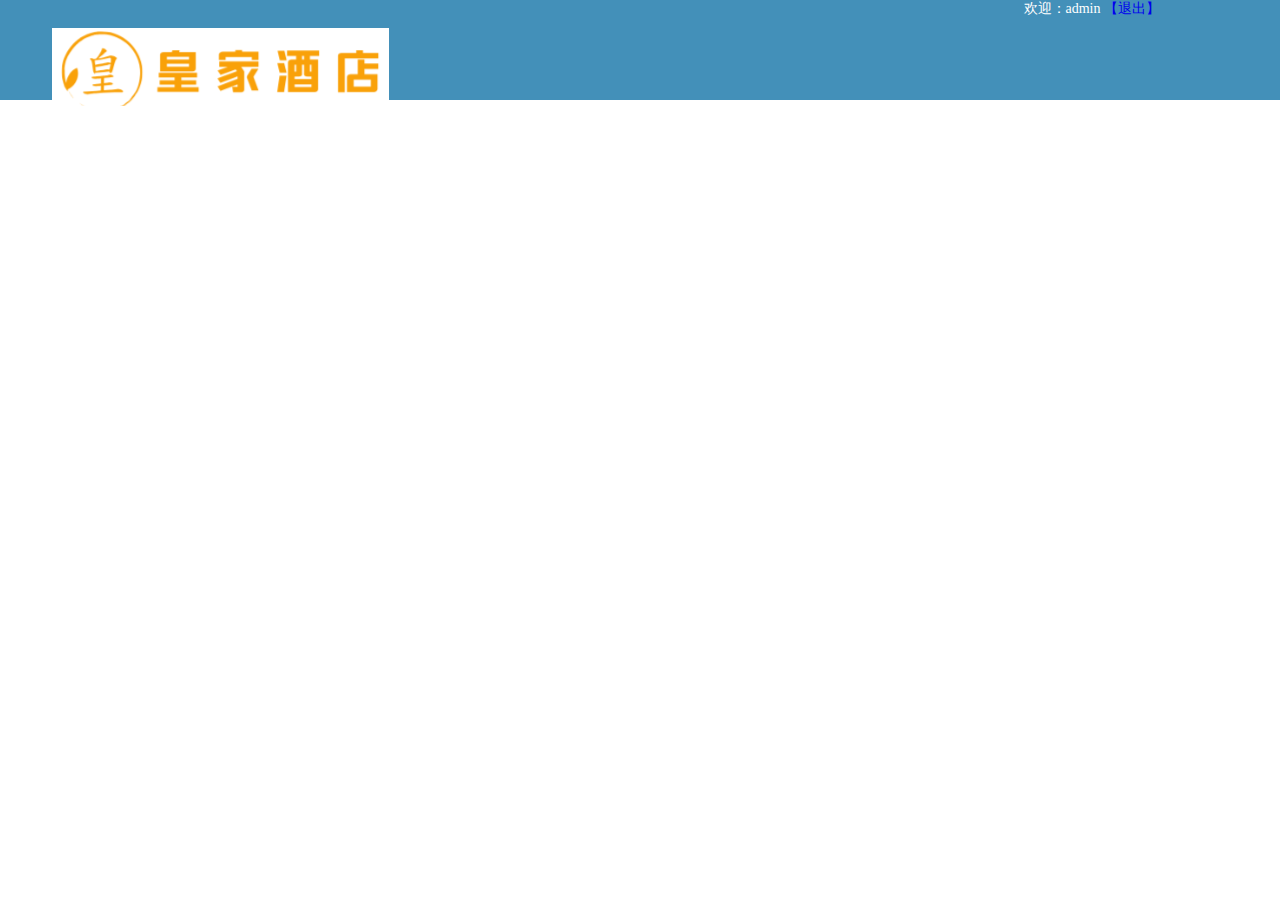
<file: hotel/web/head.html>
<!DOCTYPE html PUBLIC "-//W3C//DTD XHTML 1.0 Transitional//EN" "http://www.w3.org/TR/xhtml1/DTD/xhtml1-transitional.dtd">
<html xmlns="http://www.w3.org/1999/xhtml">
<head>
<meta http-equiv="Content-Type" content="text/html; charset=utf-8" />
<title>头部</title>
<link rel="stylesheet" type="text/css" href="css/public.css" />
<script type="text/javascript" src="js/jquery.min.js"></script>
<script type="text/javascript" src="js/public.js"></script>
</head>

<body>
	<!-- 头部 -->
	<div class="head">
		<div class="headL">
			<img class="headLogo" src="images/Hlogo.png"/>
		</div>
		<div class="headR">
			<span style="color:#FFF">欢迎：admin</span> <a href="login.html" target="_top" rel="external">【退出】</a>
		</div>
	</div>
</body>
</html>
</file>
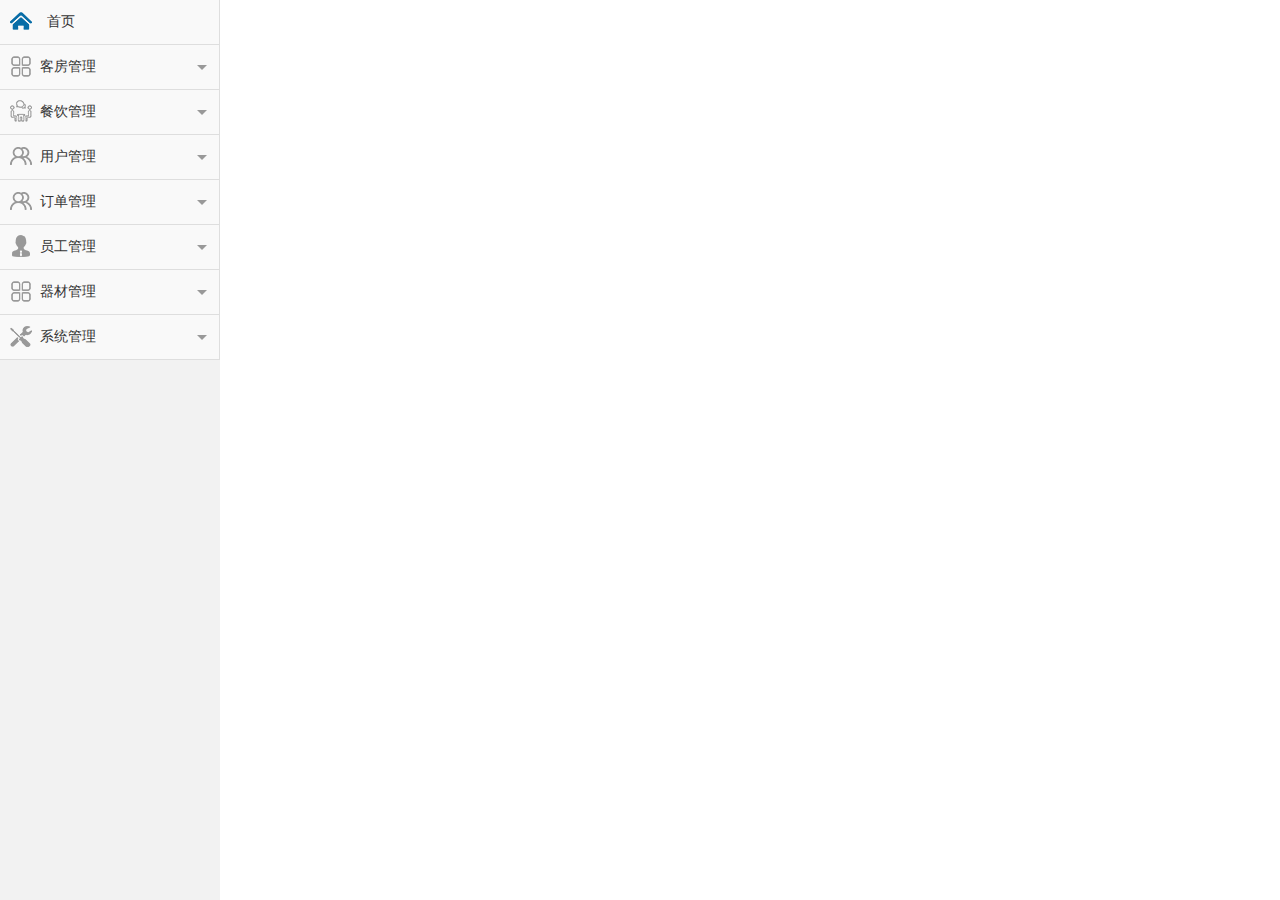
<file: hotel/web/left.html>
<!DOCTYPE html PUBLIC "-//W3C//DTD XHTML 1.0 Transitional//EN" "http://www.w3.org/TR/xhtml1/DTD/xhtml1-transitional.dtd">
<html xmlns="http://www.w3.org/1999/xhtml">
<head>
<meta http-equiv="Content-Type" content="text/html; charset=utf-8" />
<title>首页左侧导航</title>
<link rel="stylesheet" type="text/css" href="css/public.css" />
<script type="text/javascript" src="js/jquery.min.js"></script>
<script type="text/javascript" src="js/public.js"></script>
<head></head>

<body id="bg">
	<!-- 左边节点 -->
	<div class="container">

		<div class="leftsidebar_box">
			<a href="./main.html" target="main"><div class="line">
					<img src="./images/coin01.png" />&nbsp;&nbsp;首页
				</div></a>
			<dl class="system_log">
				<dt>
					<img class="icon1" src="./images/coin03.png" /><img class="icon2"
						src="./images/coin04.png" /> 客房管理<img class="icon3"
						src="./images/coin19.png" /><img class="icon4"
						src="./images/coin20.png" />
				</dt>
				<dd>
					<img class="coin11" src="./images/coin111.png" /><img class="coin22"
						src="./images/coin222.png" /><a class="cks" href="./WEB-INF/jsp/room/roomtable.jsp"
						target="main">客房列表</a><img class="icon5" src="./images/coin21.png"  />
				</dd>
			</dl>
			<dl class="system_log">
				<dt>
					<img class="icon1" src="./images/coin15.png" /><img class="icon2"
						src="./images/coin16.png" /> 餐饮管理<img class="icon3"
						src="./images/coin19.png" /><img class="icon4"
						src="./images/coin20.png" />
				</dt>
				<dd>
					<img class="coin11" src="images/coin111.png" /><img class="coin22"
						src="images/coin222.png" /><a class="cks" href="meal_table.jsp"
						target="main">菜单列表</a><img class="icon5" src="images/coin21.png" />
				</dd>
			</dl>
			<dl class="system_log">
				<dt>
					<img class="icon1" src="images/coin07.png" /><img class="icon2"
						src="images/coin08.png" /> 用户管理<img class="icon3"
						src="images/coin19.png" /><img class="icon4"
						src="images/coin20.png" />
				</dt>
				<dd>
					<img class="coin11" src="images/coin111.png" /><img class="coin22"
						src="images/coin222.png" /><a href="user_table.jsp" target="main"
						class="cks">用户列表</a><img class="icon5" src="images/coin21.png" />
				</dd>
			</dl>
            <dl class="system_log">
                <dt>
                    <img class="icon1" src="images/coin07.png" /><img class="icon2"
                                                                      src="images/coin08.png" /> 订单管理<img class="icon3"
                                                                                                          src="images/coin19.png" /><img class="icon4"
                                                                                                                                         src="images/coin20.png" />
                </dt>
                <dd>
                    <img class="coin11" src="images/coin111.png" /><img class="coin22"
                                                                        src="images/coin222.png" /><a href="ordertab.jsp" target="main"
                                                                                                      class="cks">订单列表</a><img class="icon5" src="images/coin21.png" />
                </dd>
            </dl>
			<dl class="system_log">
				<dt>
					<img class="icon1" src="images/coin10.png" /><img class="icon2"
						src="images/coin09.png" /> 员工管理<img class="icon3"
						src="images/coin19.png" /><img class="icon4"
						src="images/coin20.png" />
				</dt>
				<dd>
					<img class="coin11" src="images/coin111.png" /><img class="coin22"
						src="images/coin222.png" /><a href="employeetable.jsp" target="main"
						class="cks">员工列表</a><img class="icon5"
						src="images/coin21.png" />
				</dd>
			</dl>
			<dl class="system_log">
				<dt>
					<img class="icon1" src="images/coin03.png" /><img class="icon2"
						src="images/coin04.png" /> 器材管理<img class="icon3"
						src="images/coin19.png" /><img class="icon4"
						src="images/coin20.png" />
				</dt>
				<dd>
					<img class="coin11" src="images/coin111.png" /><img class="coin22"
						src="images/coin222.png" /><a href="equiment_table.jsp" target="main"
						class="cks">器材列表</a><img class="icon5"
						src="images/coin21.png" />
				</dd>
			</dl>
			<dl class="system_log">
				<dt>
					<img class="icon1" src="images/coinL1.png" /><img class="icon2"
						src="images/coinL2.png" /> 系统管理<img class="icon3"
						src="images/coin19.png" /><img class="icon4"
						src="images/coin20.png" />
				</dt>
				<dd>
					<img class="coin11" src="images/coin111.png" /><img class="coin22"
						src="images/coin222.png" /><a href="changepwd.jsp"
						target="main" class="cks">修改密码</a><img class="icon5"
						src="images/coin21.png" />
				</dd>
				<dd>
					<img class="coin11" src="images/coin111.png" /><img class="coin22" src="images/coin222.png" />
					<a href="manager_table.jsp" target="main" class="cks">管理员列表</a><img class="icon5"
																																			 src="images/coin21.png" />
				</dd>
				<!--<dd>-->
					<!--<img class="coin11" src="images/coin111.png" /><img class="coin22"-->
																		<!--src="images/coin222.png" /><a href="manager_update.jsp"-->
																									  <!--target="main" class="cks">修改管理员</a><img class="icon5"-->
																																			 <!--src="images/coin21.png" />-->
				<!--</dd>-->
				<dd>
					<img class="coin11" src="images/coin111.png" /><img class="coin22"
						src="images/coin222.png" /><a class="cks" href="login.html"
						target="_top">退出</a><img
						class="icon5" src="images/coin21.png" />
				</dd>
			</dl>

		</div>

	</div>
</body>
</html>
</file>
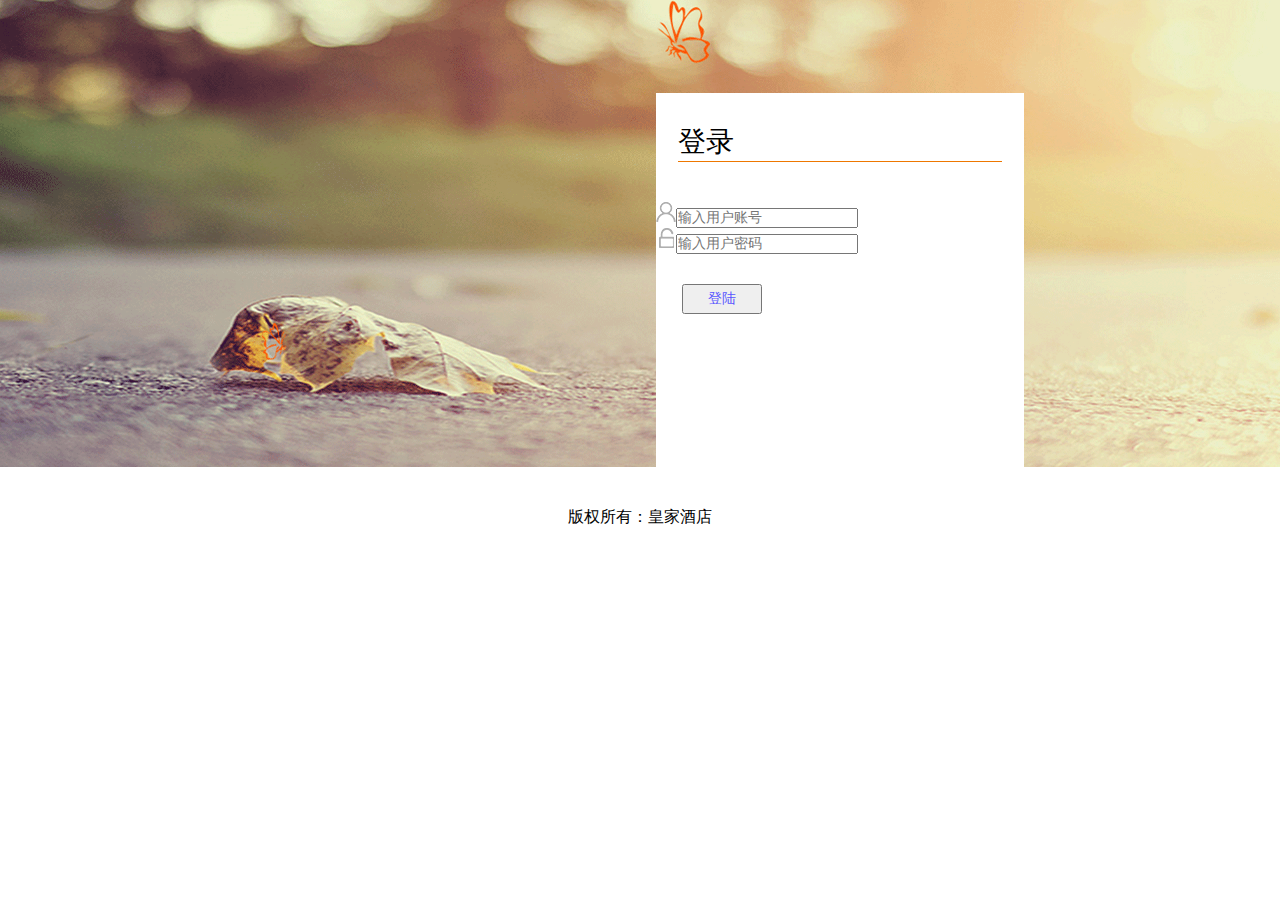
<file: hotel/web/login.html>
<!DOCTYPE html PUBLIC "-//W3C//DTD XHTML 1.0 Transitional//EN" "http://www.w3.org/TR/xhtml1/DTD/xhtml1-transitional.dtd">
<html xmlns="http://www.w3.org/1999/xhtml">
<head>
<meta http-equiv="Content-Type" content="text/html; charset=utf-8" />
<title>登录</title>
<link rel="stylesheet" type="text/css" href="css/public.css" />
<link rel="stylesheet" type="text/css" href="css/page.css" />
<script type="text/javascript" src="js/jquery.min.js"></script>
<script type="text/javascript" src="js/public.js"></script>
<script>
function check(){
var account=document.getElementById("account").value;
var pass=document.getElementById("pass").value;
if(name==null || pass==null){
alert("用户名或密码错误");
}else{
}
}
</script>
</head>
<body>
<div class="logDiv">
    <img class="logBanner" src="./images/logBanner.png" />
	<div class="banner-text">
    <form method="post"  action="./main/login">
	<div class="logGet">
		<!-- 头部提示信息--><tr>
        <div class="logD logDtip">
            <p class="p1">登录</p>
        </div></tr>
        <!-- 输入框--><tr>
        <div class="form-group">
            <img class="img1" src="./images/logName.png" /><input type="text" id="manager_account" name="manager_account"
                placeholder="输入用户账号" />
        </div></tr><tr>
        <div class="form-group">
            <img class="img1" src="images/logPwd.png" /><input type="password" id="manager_password" name="manager_password"
                placeholder="输入用户密码" />
        </div></tr><tr>
        <div class="logC">
            <input type="submit" value="登陆" style="width:80px;height:30px;font-family:楷体 ;color:#5856ff;">
        </div>
		</tr>
	</div></form></div>
</div>
<!-- 登录body  end-->

    <!-- 登录页面底部 -->
	<div class="logFoot">
		<p class="p1">版权所有：皇家酒店</p>
	</div>
	<!-- 登录页面底部end -->
   
</body>
</html>
</file>
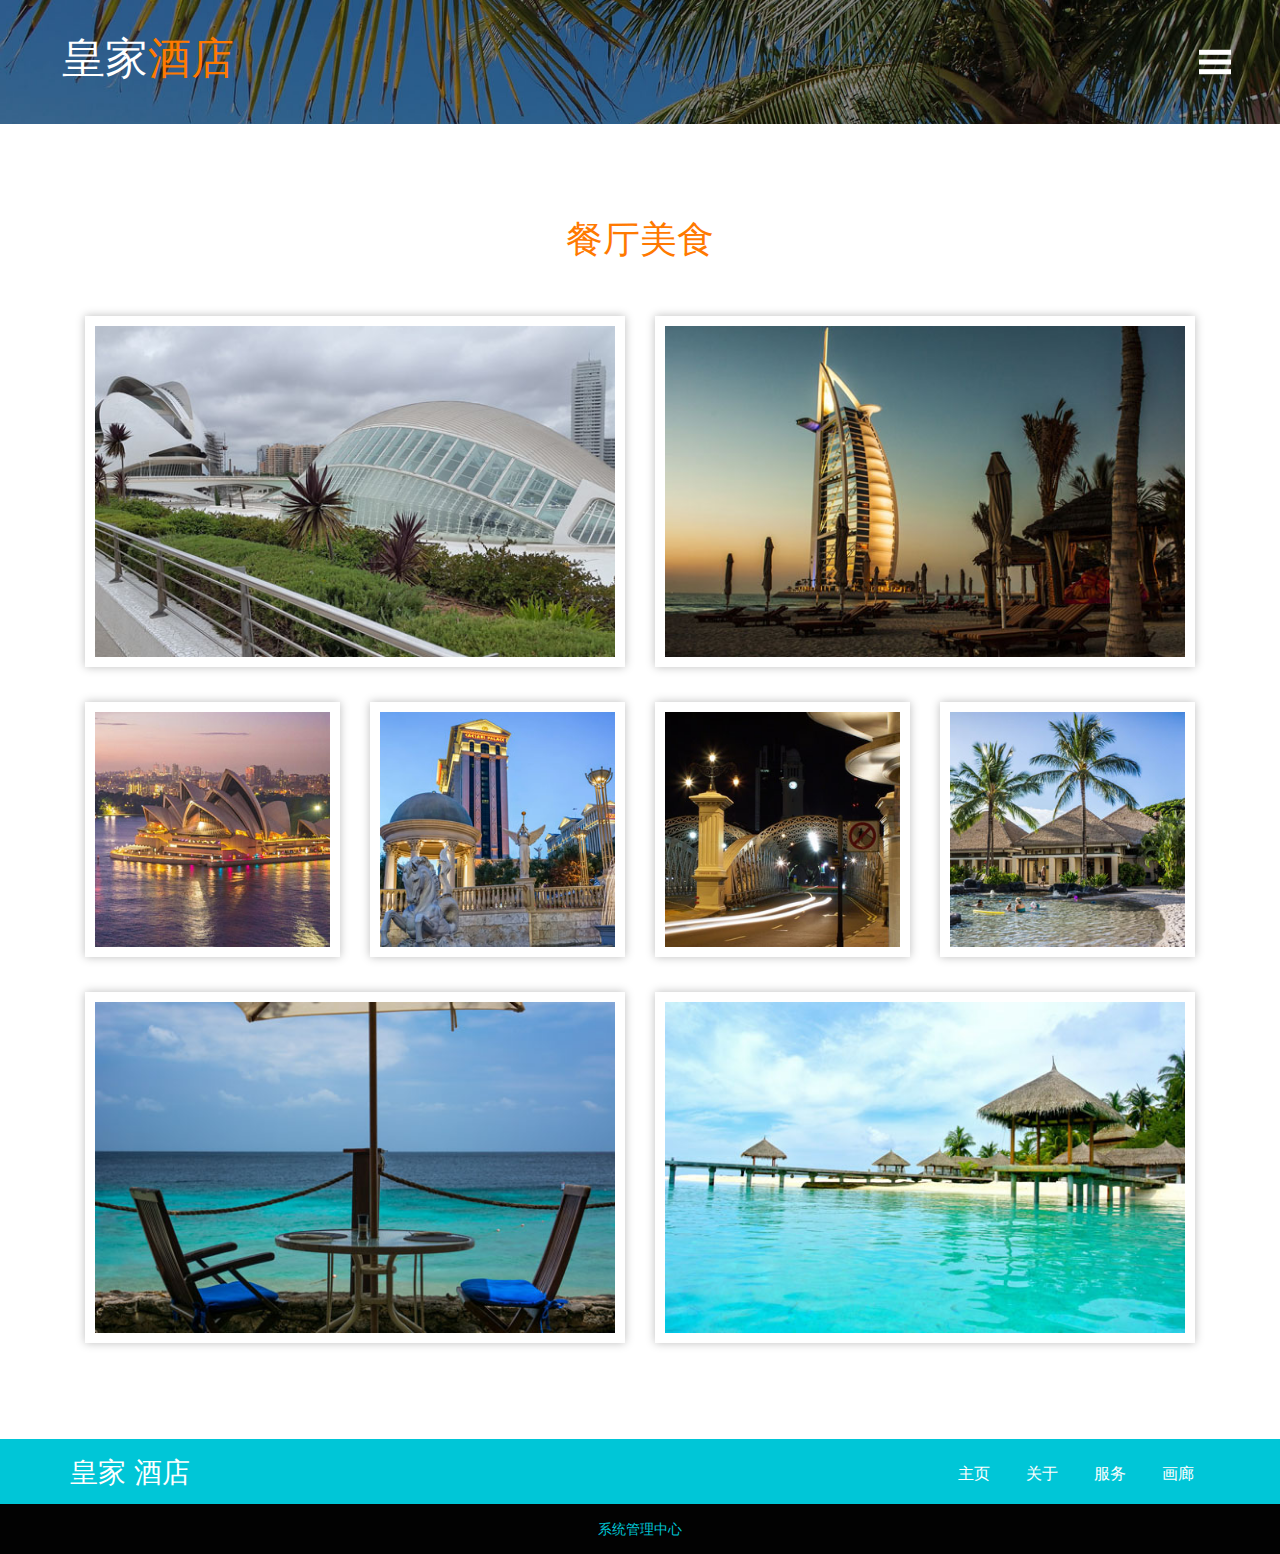
<file: hotel/web/Restaruant.html>
<!DOCTYPE html>
<html>
<head>
    <title>Gallery</title>
    <!-- for-mobile-apps -->
    <meta name="viewport" content="width=device-width, initial-scale=1">
    <meta http-equiv="Content-Type" content="text/html; charset=utf-8" />
    <meta name="keywords" content="" />
    <script type="application/x-javascript"> addEventListener("load", function() { setTimeout(hideURLbar, 0); }, false);
    function hideURLbar(){ window.scrollTo(0,1); } </script>
    <!-- //for-mobile-apps -->
    <link href="css/bootstrap.css" rel="stylesheet" type="text/css" media="all" />
    <!-- menu -->
    <link href="css/component.css" rel="stylesheet" type="text/css"  />
    <!-- //menu -->
    <link rel="stylesheet" href="css/swipebox.css">
    <link href="css/style.css" rel="stylesheet" type="text/css" media="all" />
    <!-- js -->
    <script type="text/javascript" src="js/jquery-2.1.4.min.js"></script>
    <!-- //js -->
    <!-- fonts -->
    <link href='http://fonts.googleapis.com/css?family=Gabriela' rel='stylesheet' type='text/css'>
    <link href='http://fonts.googleapis.com/css?family=Open+Sans:300italic,400italic,600italic,700italic,800italic,400,300,600,700,800' rel='stylesheet' type='text/css'>
    <!-- //fonts -->
    <!-- start-smoth-scrolling -->
    <script type="text/javascript" src="js/move-top.js"></script>
    <script type="text/javascript" src="js/easing.js"></script>
    <script type="text/javascript">
        jQuery(document).ready(function($) {
            $(".scroll").click(function(event){
                event.preventDefault();
                $('html,body').animate({scrollTop:$(this.hash).offset().top},1000);
            });
        });
    </script>
    <!-- start-smoth-scrolling -->
    <!-- swipe box js -->
    <script src="js/jquery.swipebox.min.js"></script>
    <script type="text/javascript">
        jQuery(function($) {
            $(".swipebox").swipebox();
        });
    </script>
    <!-- //swipe box js -->
    <!--animate-->
    <link href="css/animate.css" rel="stylesheet" type="text/css" media="all">
    <script src="js/wow.min.js"></script>
    <script>
        new WOW().init();
    </script>
    <!--//end-animate-->
</head>
<body class="cbp-spmenu-push">
<!--top-header-->
<!--bottom-->
<section class="button">
    <button id="showLeftPush" class="wow fadeInDown animated" data-wow-delay=".5s"><img src="images/menu.png" alt=""></button>
</section>
<nav class="cbp-spmenu cbp-spmenu-vertical cbp-spmenu-left" id="cbp-spmenu-s1">
    <h3>Menu</h3>
    <div class="logo">
        <a class=" link link--yaku active" href="index.html"><span>首</span><span>页</span></a>
        <a class=" link link--yaku" href="about.html"><span>关</span><span>于</span></a>
        <a class=" link link--yaku" href="services.html"><span>服</span><span>务</span></a>
        <a class=" link link--yaku" href="gallery.html"><span>画</span><span>廊</span></a>
<!--        <a class=" link link&#45;&#45;yaku" href="contact.html"><span>联</span><span>系</span></a>-->
    </div>


</nav>

<!-- Classie - class helper functions by @desandro https://github.com/desandro/classie -->
<script src="js/classie.js"></script>
<script>
    var menuLeft = document.getElementById( 'cbp-spmenu-s1' ),
        showLeftPush = document.getElementById( 'showLeftPush' ),
        showRightPush = document.getElementById( 'showRightPush' ),
        body = document.body;

    showLeftPush.onclick = function() {
        classie.toggle( this, 'active' );
        classie.toggle( body, 'cbp-spmenu-push-toright' );
        classie.toggle( menuLeft, 'cbp-spmenu-open' );
        disableOther( 'showLeftPush' );
    };

    function disableOther( button ) {
        if( button !== 'showLeftPush' ) {
            classie.toggle( showLeftPush, 'disabled' );
        }
        if( button !== 'showRightPush' ) {
            classie.toggle( showRightPush, 'disabled' );
        }
    }
</script>
<!-- banner -->
<div class="banner ">
    <div class="banner-left page-head">
        <div class="grid__item wow fadeInDown animated" data-wow-delay=".5s">
            <h1><a class="link link--ilin" href="index.html"><span>皇家  </span><span>酒店</span></a></h1>
        </div>
        <div class="clearfix"></div>
    </div>
</div>
<!-- contact -->
<div class="gallery">
    <div class="container">
        <h3 class="tittle">餐厅美食</h3>
        <div class="gallery-grids">
            <div class="col-md-6 baner-top wow fadeInRight animated" data-wow-delay=".5s">
                <a href="images/g1.jpg" class="b-link-stripe b-animate-go  swipebox">
                    <div class="gal-spin-effect vertical ">
                        <img src="images/g1.jpg" alt=" " />
                        <div class="gal-text-box">
                            <div class="info-gal-con">
                                <h4>皇家酒店</h4>
                                <span class="separator"></span>
                                <p>一个人看到的是风景，两个人看到的是生活。</p>
                                <span class="separator"></span>

                            </div>
                        </div>
                    </div>
                </a>
            </div>
            <div class="col-md-6 baner-top wow fadeInLeft animated" data-wow-delay=".5s">
                <a href="images/g2.jpg" class="b-link-stripe b-animate-go  swipebox">
                    <div class="gal-spin-effect vertical ">
                        <img src="images/g2.jpg" alt=" " />
                        <div class="gal-text-box">
                            <div class="info-gal-con">
                                <h4>皇家酒店</h4>
                                <span class="separator"></span>
                                <p>想念是一种仪式，真正的记忆与生俱来。.</p>
                                <span class="separator"></span>

                            </div>
                        </div>
                    </div>
                </a>
            </div>
            <div class="col-md-3 baner-top ban-mar wow fadeInUp animated" data-wow-delay=".5s">
                <a href="images/c1.jpg" class="b-link-stripe b-animate-go  swipebox">
                    <div class="gal-spin-effect vertical ">
                        <img src="images/c1.jpg" alt=" " />
                        <div class="gal-text-box">
                            <div class="info-gal-con">
                                <h4>皇家酒店</h4>
                                <span class="separator"></span>
                                <p>不必遗憾，若是美好，叫做精彩，若是糟糕，叫做经历。</p>
                                <span class="separator"></span>

                            </div>
                        </div>
                    </div>
                </a>
            </div>
            <div class="col-md-3 baner-top ban-mar wow fadeInDown animated" data-wow-delay=".5s">
                <a href="images/c2.jpg" class="b-link-stripe b-animate-go  swipebox">
                    <div class="gal-spin-effect vertical ">
                        <img src="images/c2.jpg" alt=" " />
                        <div class="gal-text-box">
                            <div class="info-gal-con">
                                <h4>皇家酒店</h4>
                                <span class="separator"></span>
                                <p>珍惜今天，珍惜现在，谁知道明天和意外，哪一个先来。</p>
                                <span class="separator"></span>

                            </div>
                        </div>
                    </div>
                </a>
            </div>
            <div class="col-md-3 baner-top ban-mar wow fadeInUp animated" data-wow-delay=".5s">
                <a href="images/c3.jpg" class="b-link-stripe b-animate-go  swipebox">
                    <div class="gal-spin-effect vertical ">
                        <img src="images/c3.jpg" alt=" " />
                        <div class="gal-text-box">
                            <div class="info-gal-con">
                                <h4>皇家酒店</h4>
                                <span class="separator"></span>
                                <p>有些路很远，走下去会很累，可是，不走，又会后悔。</p>
                                <span class="separator"></span>

                            </div>
                        </div>
                    </div>
                </a>
            </div>
            <div class="col-md-3 baner-top ban-mar wow fadeInDown animated" data-wow-delay=".5s">
                <a href="images/c4.jpg" class="b-link-stripe b-animate-go  swipebox">
                    <div class="gal-spin-effect vertical ">
                        <img src="images/c4.jpg" alt=" " />
                        <div class="gal-text-box">
                            <div class="info-gal-con">
                                <h4>皇家酒店</h4>
                                <span class="separator"></span>
                                <p>不管心情如何，不论今天过得怎么样，无论身在何方，请记得微笑！</p>
                                <span class="separator"></span>

                            </div>
                        </div>
                    </div>
                </a>
            </div>
            <div class="col-md-6 baner-top wow fadeInRight animated" data-wow-delay=".5s">
                <a href="images/g7.jpg" class="b-link-stripe b-animate-go  swipebox">
                    <div class="gal-spin-effect vertical ">
                        <img src="images/g7.jpg" alt=" " />
                        <div class="gal-text-box">
                            <div class="info-gal-con">
                                <h4>皇家酒店</h4>
                                <span class="separator"></span>
                                <p>绝口不提，不是因为忘记，而是因为铭记。.</p>
                                <span class="separator"></span>

                            </div>
                        </div>
                    </div>
                </a>
            </div>
            <div class="col-md-6 baner-top wow fadeInLeft animated" data-wow-delay=".5s">
                <a href="images/g8.jpg" class="b-link-stripe b-animate-go  swipebox">
                    <div class="gal-spin-effect vertical ">
                        <img src="images/g8.jpg" alt=" " />
                        <div class="gal-text-box">
                            <div class="info-gal-con">
                                <h4>皇家酒店</h4>
                                <span class="separator"></span>
                                <p>你有没有很想，和谁重新认识一次。</p>
                                <span class="separator"></span>

                            </div>
                        </div>
                    </div>
                </a>
            </div>
            <div class="clearfix"> </div>
        </div>
    </div>
</div>
<!-- //gallery -->
<!-- //contact -->

<div class="footer-bot wow fadeInRight animated" data-wow-delay=".5s">
    <div class="container">
        <div class="logo2">
            <h2><a href="index.html">皇家 酒店</a></h2>
        </div>
        <div class="ftr-menu">
            <ul>
                <li><a href="index.html">主页 </a></li>
                <li><a href="about.html">关于</a></li>
                <li><a href="services.html">服务</a></li>
                <li><a href="gallery.html">画廊</a></li>
<!--                <li><a href="contact.html">联系</a></li>-->
            </ul>
        </div>
        <div class="clearfix"></div>
    </div>
</div>
<div class="copy-right wow fadeInLeft animated" data-wow-delay=".5s">
    <div class="container">
        <p><a target="_blank" href="login.html">系统管理中心</a></p>
    </div>
</div>
<!-- for bootstrap working -->
<script src="js/bootstrap.js"></script>
<!-- //for bootstrap working -->
<!-- smooth scrolling -->
<script type="text/javascript">
    $(document).ready(function() {
        /*
            var defaults = {
            containerID: 'toTop', // fading element id
            containerHoverID: 'toTopHover', // fading element hover id
            scrollSpeed: 1200,
            easingType: 'linear'
            };
        */
        $().UItoTop({ easingType: 'easeOutQuart' });
    });
</script>
<a href="#" id="toTop" style="display: block;"> <span id="toTopHover" style="opacity: 1;"> </span></a>
<!-- //smooth scrolling -->

</body>
</html>
</file>
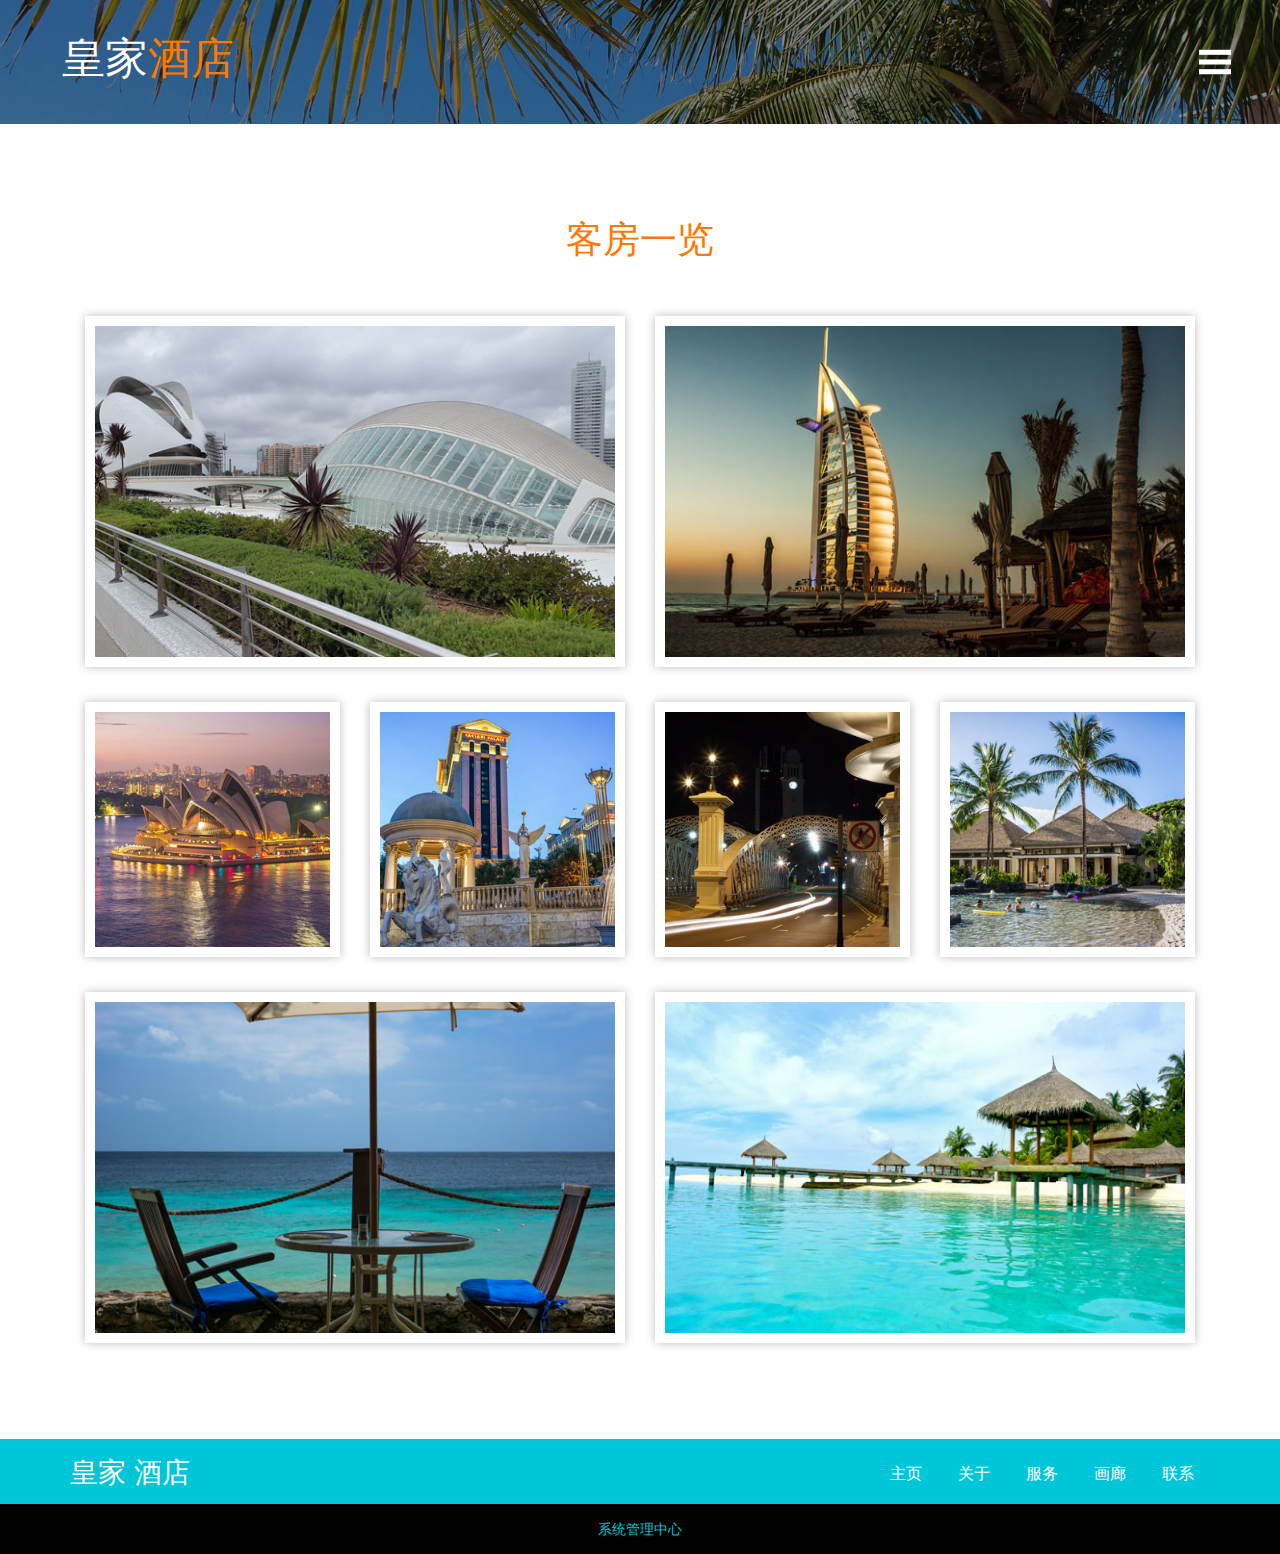
<file: hotel/web/RoomList.html>
<!DOCTYPE html>
<html>
<head>
    <title>Gallery</title>
    <!-- for-mobile-apps -->
    <meta name="viewport" content="width=device-width, initial-scale=1">
    <meta http-equiv="Content-Type" content="text/html; charset=utf-8" />
    <meta name="keywords" content="" />
    <script type="application/x-javascript"> addEventListener("load", function() { setTimeout(hideURLbar, 0); }, false);
    function hideURLbar(){ window.scrollTo(0,1); } </script>
    <!-- //for-mobile-apps -->
    <link href="css/bootstrap.css" rel="stylesheet" type="text/css" media="all" />
    <!-- menu -->
    <link href="css/component.css" rel="stylesheet" type="text/css"  />
    <!-- //menu -->
    <link rel="stylesheet" href="css/swipebox.css">
    <link href="css/style.css" rel="stylesheet" type="text/css" media="all" />
    <!-- js -->
    <script type="text/javascript" src="js/jquery-2.1.4.min.js"></script>
    <!-- //js -->
    <!-- fonts -->
    <link href='http://fonts.googleapis.com/css?family=Gabriela' rel='stylesheet' type='text/css'>
    <link href='http://fonts.googleapis.com/css?family=Open+Sans:300italic,400italic,600italic,700italic,800italic,400,300,600,700,800' rel='stylesheet' type='text/css'>
    <!-- //fonts -->
    <!-- start-smoth-scrolling -->
    <script type="text/javascript" src="js/move-top.js"></script>
    <script type="text/javascript" src="js/easing.js"></script>
    <script type="text/javascript">
        jQuery(document).ready(function($) {
            $(".scroll").click(function(event){
                event.preventDefault();
                $('html,body').animate({scrollTop:$(this.hash).offset().top},1000);
            });
        });
    </script>
    <!-- start-smoth-scrolling -->
    <!-- swipe box js -->
    <script src="js/jquery.swipebox.min.js"></script>
    <script type="text/javascript">
        jQuery(function($) {
            $(".swipebox").swipebox();
        });
    </script>
    <!-- //swipe box js -->
    <!--animate-->
    <link href="css/animate.css" rel="stylesheet" type="text/css" media="all">
    <script src="js/wow.min.js"></script>
    <script>
        new WOW().init();
    </script>
    <!--//end-animate-->
</head>
<body class="cbp-spmenu-push">
<!--top-header-->
<!--bottom-->
<section class="button">
    <button id="showLeftPush" class="wow fadeInDown animated" data-wow-delay=".5s"><img src="images/menu.png" alt=""></button>
</section>
<nav class="cbp-spmenu cbp-spmenu-vertical cbp-spmenu-left" id="cbp-spmenu-s1">
    <h3>Menu</h3>
    <div class="logo">
        <a class=" link link--yaku active" href="index.html"><span>首</span><span>页</span></a>
        <a class=" link link--yaku" href="about.html"><span>关</span><span>于</span></a>
        <a class=" link link--yaku" href="services.html"><span>服</span><span>务</span></a>
        <a class=" link link--yaku" href="gallery.html"><span>画</span><span>廊</span></a>
        <a class=" link link--yaku" href="contact.html"><span>联</span><span>系</span></a>
    </div>


</nav>

<!-- Classie - class helper functions by @desandro https://github.com/desandro/classie -->
<script src="js/classie.js"></script>
<script>
    var menuLeft = document.getElementById( 'cbp-spmenu-s1' ),
        showLeftPush = document.getElementById( 'showLeftPush' ),
        showRightPush = document.getElementById( 'showRightPush' ),
        body = document.body;

    showLeftPush.onclick = function() {
        classie.toggle( this, 'active' );
        classie.toggle( body, 'cbp-spmenu-push-toright' );
        classie.toggle( menuLeft, 'cbp-spmenu-open' );
        disableOther( 'showLeftPush' );
    };

    function disableOther( button ) {
        if( button !== 'showLeftPush' ) {
            classie.toggle( showLeftPush, 'disabled' );
        }
        if( button !== 'showRightPush' ) {
            classie.toggle( showRightPush, 'disabled' );
        }
    }
</script>
<!-- banner -->
<div class="banner ">
    <div class="banner-left page-head">
        <div class="grid__item wow fadeInDown animated" data-wow-delay=".5s">
            <h1><a class="link link--ilin" href="index.html"><span>皇家  </span><span>酒店</span></a></h1>
        </div>
        <div class="clearfix"></div>
    </div>
</div>
<!-- contact -->
<div class="gallery">
    <div class="container">
        <h3 class="tittle">客房一览</h3>
        <div class="gallery-grids">
            <div class="col-md-6 baner-top wow fadeInRight animated" data-wow-delay=".5s">
                <a href="images/g1.jpg" class="b-link-stripe b-animate-go  swipebox">
                    <div class="gal-spin-effect vertical ">
                        <img src="images/g1.jpg" alt=" " />
                        <div class="gal-text-box">
                            <div class="info-gal-con">
                                <h4>皇家酒店</h4>
                                <span class="separator"></span>
                                <p>一个人看到的是风景，两个人看到的是生活。</p>
                                <span class="separator"></span>

                            </div>
                        </div>
                    </div>
                </a>
            </div>
            <div class="col-md-6 baner-top wow fadeInLeft animated" data-wow-delay=".5s">
                <a href="images/g2.jpg" class="b-link-stripe b-animate-go  swipebox">
                    <div class="gal-spin-effect vertical ">
                        <img src="images/g2.jpg" alt=" " />
                        <div class="gal-text-box">
                            <div class="info-gal-con">
                                <h4>皇家酒店</h4>
                                <span class="separator"></span>
                                <p>想念是一种仪式，真正的记忆与生俱来。.</p>
                                <span class="separator"></span>

                            </div>
                        </div>
                    </div>
                </a>
            </div>
            <div class="col-md-3 baner-top ban-mar wow fadeInUp animated" data-wow-delay=".5s">
                <a href="images/c1.jpg" class="b-link-stripe b-animate-go  swipebox">
                    <div class="gal-spin-effect vertical ">
                        <img src="images/c1.jpg" alt=" " />
                        <div class="gal-text-box">
                            <div class="info-gal-con">
                                <h4>皇家酒店</h4>
                                <span class="separator"></span>
                                <p>不必遗憾，若是美好，叫做精彩，若是糟糕，叫做经历。</p>
                                <span class="separator"></span>

                            </div>
                        </div>
                    </div>
                </a>
            </div>
            <div class="col-md-3 baner-top ban-mar wow fadeInDown animated" data-wow-delay=".5s">
                <a href="images/c2.jpg" class="b-link-stripe b-animate-go  swipebox">
                    <div class="gal-spin-effect vertical ">
                        <img src="images/c2.jpg" alt=" " />
                        <div class="gal-text-box">
                            <div class="info-gal-con">
                                <h4>皇家酒店</h4>
                                <span class="separator"></span>
                                <p>珍惜今天，珍惜现在，谁知道明天和意外，哪一个先来。</p>
                                <span class="separator"></span>

                            </div>
                        </div>
                    </div>
                </a>
            </div>
            <div class="col-md-3 baner-top ban-mar wow fadeInUp animated" data-wow-delay=".5s">
                <a href="images/c3.jpg" class="b-link-stripe b-animate-go  swipebox">
                    <div class="gal-spin-effect vertical ">
                        <img src="images/c3.jpg" alt=" " />
                        <div class="gal-text-box">
                            <div class="info-gal-con">
                                <h4>皇家酒店</h4>
                                <span class="separator"></span>
                                <p>有些路很远，走下去会很累，可是，不走，又会后悔。</p>
                                <span class="separator"></span>

                            </div>
                        </div>
                    </div>
                </a>
            </div>
            <div class="col-md-3 baner-top ban-mar wow fadeInDown animated" data-wow-delay=".5s">
                <a href="images/c4.jpg" class="b-link-stripe b-animate-go  swipebox">
                    <div class="gal-spin-effect vertical ">
                        <img src="images/c4.jpg" alt=" " />
                        <div class="gal-text-box">
                            <div class="info-gal-con">
                                <h4>皇家酒店</h4>
                                <span class="separator"></span>
                                <p>不管心情如何，不论今天过得怎么样，无论身在何方，请记得微笑！</p>
                                <span class="separator"></span>

                            </div>
                        </div>
                    </div>
                </a>
            </div>
            <div class="col-md-6 baner-top wow fadeInRight animated" data-wow-delay=".5s">
                <a href="images/g7.jpg" class="b-link-stripe b-animate-go  swipebox">
                    <div class="gal-spin-effect vertical ">
                        <img src="images/g7.jpg" alt=" " />
                        <div class="gal-text-box">
                            <div class="info-gal-con">
                                <h4>皇家酒店</h4>
                                <span class="separator"></span>
                                <p>绝口不提，不是因为忘记，而是因为铭记。.</p>
                                <span class="separator"></span>

                            </div>
                        </div>
                    </div>
                </a>
            </div>
            <div class="col-md-6 baner-top wow fadeInLeft animated" data-wow-delay=".5s">
                <a href="images/g8.jpg" class="b-link-stripe b-animate-go  swipebox">
                    <div class="gal-spin-effect vertical ">
                        <img src="images/g8.jpg" alt=" " />
                        <div class="gal-text-box">
                            <div class="info-gal-con">
                                <h4>皇家酒店</h4>
                                <span class="separator"></span>
                                <p>你有没有很想，和谁重新认识一次。</p>
                                <span class="separator"></span>

                            </div>
                        </div>
                    </div>
                </a>
            </div>
            <div class="clearfix"> </div>
        </div>
    </div>
</div>
<!-- //gallery -->
<!-- //contact -->

<div class="footer-bot wow fadeInRight animated" data-wow-delay=".5s">
    <div class="container">
        <div class="logo2">
            <h2><a href="index.html">皇家 酒店</a></h2>
        </div>
        <div class="ftr-menu">
            <ul>
                <li><a href="index.html">主页 </a></li>
                <li><a href="about.html">关于</a></li>
                <li><a href="services.html">服务</a></li>
                <li><a href="gallery.html">画廊</a></li>
                <li><a href="contact.html">联系</a></li>
            </ul>
        </div>
        <div class="clearfix"></div>
    </div>
</div>
<div class="copy-right wow fadeInLeft animated" data-wow-delay=".5s">
    <div class="container">
        <p><a target="_blank" href="login.html">系统管理中心</a></p>
    </div>
</div>
<!-- for bootstrap working -->
<script src="js/bootstrap.js"></script>
<!-- //for bootstrap working -->
<!-- smooth scrolling -->
<script type="text/javascript">
    $(document).ready(function() {
        /*
            var defaults = {
            containerID: 'toTop', // fading element id
            containerHoverID: 'toTopHover', // fading element hover id
            scrollSpeed: 1200,
            easingType: 'linear'
            };
        */
        $().UItoTop({ easingType: 'easeOutQuart' });
    });
</script>
<a href="#" id="toTop" style="display: block;"> <span id="toTopHover" style="opacity: 1;"> </span></a>
<!-- //smooth scrolling -->

</body>
</html>
</file>
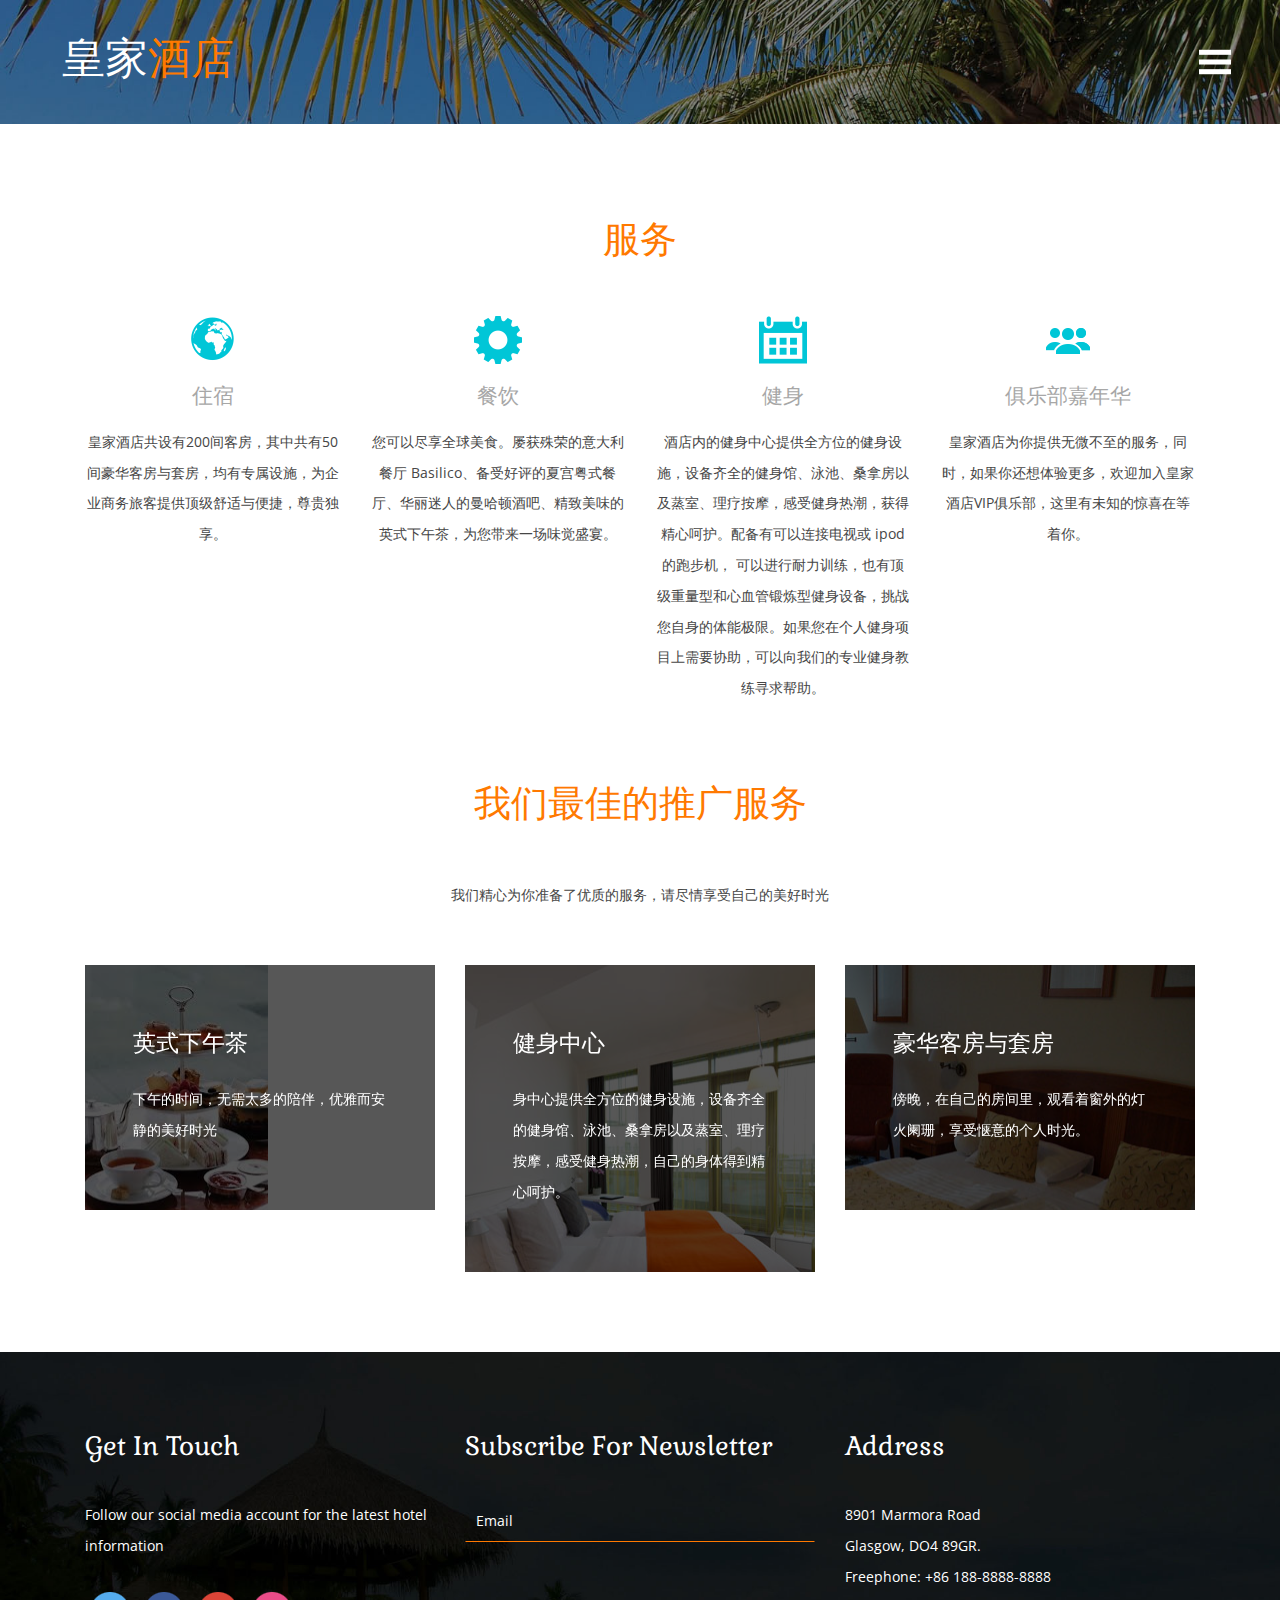
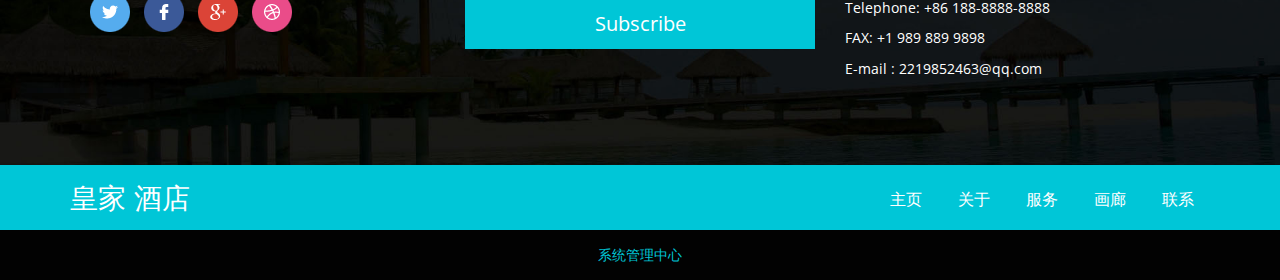
<file: hotel/web/services.html>
<!DOCTYPE html>
<html>
<head>
<title>Services</title>
<!-- for-mobile-apps -->
<meta name="viewport" content="width=device-width, initial-scale=1">
<meta http-equiv="Content-Type" content="text/html; charset=utf-8" />
<meta name="keywords" content="" />
<script type="application/x-javascript"> addEventListener("load", function() { setTimeout(hideURLbar, 0); }, false);
		function hideURLbar(){ window.scrollTo(0,1); } </script>
<!-- //for-mobile-apps -->
<link href="css/bootstrap.css" rel="stylesheet" type="text/css" media="all" />
<!-- menu -->
<link href="css/component.css" rel="stylesheet" type="text/css"  />
<!-- //menu -->
<link href="css/style.css" rel="stylesheet" type="text/css" media="all" />
<!-- js -->
<script type="text/javascript" src="js/jquery-2.1.4.min.js"></script>
<!-- //js -->
<!-- fonts -->
<link href='http://fonts.googleapis.com/css?family=Gabriela' rel='stylesheet' type='text/css'>
<link href='http://fonts.googleapis.com/css?family=Open+Sans:300italic,400italic,600italic,700italic,800italic,400,300,600,700,800' rel='stylesheet' type='text/css'>
<!-- //fonts -->
	<!-- start-smoth-scrolling -->
		<script type="text/javascript" src="js/move-top.js"></script>
		<script type="text/javascript" src="js/easing.js"></script>
		<script type="text/javascript">
			jQuery(document).ready(function($) {
				$(".scroll").click(function(event){		
					event.preventDefault();
					$('html,body').animate({scrollTop:$(this.hash).offset().top},1000);
				});
			});
		</script>
	<!-- start-smoth-scrolling -->
<!--animate-->
<link href="css/animate.css" rel="stylesheet" type="text/css" media="all">
<script src="js/wow.min.js"></script>
	<script>
		 new WOW().init();
	</script>
<!--//end-animate-->
</head>
<body class="cbp-spmenu-push">
	 <!--top-header-->
		<!--bottom-->
		  <section class="button">
					<button id="showLeftPush" class="wow fadeInDown animated" data-wow-delay=".5s"><img src="images/menu.png" alt=""></button>
		   </section>
			<nav class="cbp-spmenu cbp-spmenu-vertical cbp-spmenu-left" id="cbp-spmenu-s1">
				<h3>Menu</h3>
				<div class="logo">
					<a class=" link link--yaku active" href="index.html"><span>首</span><span>页</span></a>
					<a class=" link link--yaku" href="about.html"><span>关</span><span>于</span></a>
					<a class=" link link--yaku" href="services.html"><span>服</span><span>务</span></a>
					<a class=" link link--yaku" href="gallery.html"><span>画</span><span>廊</span></a>
					<a class=" link link--yaku" href="contact.html"><span>联</span><span>系</span></a>
				</div>
				
					
			</nav>
		  
		<!-- Classie - class helper functions by @desandro https://github.com/desandro/classie -->
		<script src="js/classie.js"></script>
		<script>
			var menuLeft = document.getElementById( 'cbp-spmenu-s1' ),
				showLeftPush = document.getElementById( 'showLeftPush' ),
				showRightPush = document.getElementById( 'showRightPush' ),
				body = document.body;

			showLeftPush.onclick = function() {
				classie.toggle( this, 'active' );
				classie.toggle( body, 'cbp-spmenu-push-toright' );
				classie.toggle( menuLeft, 'cbp-spmenu-open' );
				disableOther( 'showLeftPush' );
			};

			function disableOther( button ) {
				if( button !== 'showLeftPush' ) {
					classie.toggle( showLeftPush, 'disabled' );
				}
				if( button !== 'showRightPush' ) {
					classie.toggle( showRightPush, 'disabled' );
				}
			}
		</script>
<!-- banner -->
<div class="banner ">
	<div class="banner-left page-head">
		<div class="grid__item wow fadeInDown animated" data-wow-delay=".5s">
			<h1><a class="link link--ilin" href="index.html"><span>皇家 </span><span>酒店</span></a></h1>
		</div>
		<div class="clearfix"></div>
	</div>
</div>
<!-- services -->
<div class="services">
	<div class="container">
		<h3 class="tittle">服务</h3>
			<div class="col-md-3 ser-first-grid text-center wow fadeInRight animated" data-wow-delay=".5s">
						<img src="images/globe.png" alt=" "/>
				<a href="RoomList.html"><h4>住宿</h4></a>
						<p>皇家酒店共设有200间客房，其中共有50 间豪华客房与套房，均有专属设施，为企业商务旅客提供顶级舒适与便捷，尊贵独享。</p>
			</div>
			<div class="col-md-3 ser-first-grid text-center wow fadeInUp animated" data-wow-delay=".5s">
						<img src="images/sett.png" alt=" "/>
				<a href="MealShow.jsp"><h4>餐饮</h4></a>
						<p>您可以尽享全球美食。屡获殊荣的意大利餐厅 Basilico、备受好评的夏宫粤式餐厅、华丽迷人的曼哈顿酒吧、精致美味的英式下午茶，为您带来一场味觉盛宴。</p>
			</div>
			<div class="col-md-3 ser-first-grid text-center wow fadeInDown animated" data-wow-delay=".5s">
						<img src="images/cale.png" alt=" "/>
				<a href="EquShow.jsp"><h4>健身</h4></a>
						<p>酒店内的健身中心提供全方位的健身设施，设备齐全的健身馆、泳池、桑拿房以及蒸室、理疗按摩，感受健身热潮，获得精心呵护。配备有可以连接电视或 ipod 的跑步机，
							可以进行耐力训练，也有顶级重量型和心血管锻炼型健身设备，挑战您自身的体能极限。如果您在个人健身项目上需要协助，可以向我们的专业健身教练寻求帮助。</p>
			</div>
			<div class="col-md-3 ser-first-grid text-center wow fadeInLeft animated" data-wow-delay=".5s">
						<img src="images/peo.png" alt=" "/>
						<h4>俱乐部嘉年华</h4>
						<p>皇家酒店为你提供无微不至的服务，同时，如果你还想体验更多，欢迎加入皇家酒店VIP俱乐部，这里有未知的惊喜在等着你。</p>
			</div>
			<div class="clearfix"></div>
	</div>
</div>
<!-- //services -->
<div class="experience">
	<div class="container">
		<h3 class="tittle">我们最佳的推广服务</h3>
		<p class="exp-text">我们精心为你准备了优质的服务，请尽情享受自己的美好时光</p>
		<div class="col-md-4 exp-grids wow fadeInRight animated" data-wow-delay=".5s">
			<div class="exp-gd-info one">
				<div class="exp-info-text hvr-rectangle-out">
					<h4>英式下午茶</h4>
					<p>下午的时间，无需太多的陪伴，优雅而安静的美好时光</p>
				</div>
			</div>
		</div>
		<div class="col-md-4 exp-grids wow fadeInUp animated" data-wow-delay=".5s">
			<div class="exp-gd-info two">
				<div class="exp-info-text hvr-rectangle-out">
					<h4>健身中心</h4>
					<p>身中心提供全方位的健身设施，设备齐全的健身馆、泳池、桑拿房以及蒸室、理疗按摩，感受健身热潮，自己的身体得到精心呵护。</p>
				</div>
			</div>
		</div>
		<div class="col-md-4 exp-grids wow fadeInLeft animated" data-wow-delay=".5s">
			<div class="exp-gd-info three">
				<div class="exp-info-text hvr-rectangle-out">
					<h4>豪华客房与套房</h4>
					<p>傍晚，在自己的房间里，观看着窗外的灯火阑珊，享受惬意的个人时光。</p>
				</div>
			</div>
		</div>
		<div class="clearfix"></div>
	</div>
</div>
<!-- //contact -->
<div class="footer">
	<div class="container">
		<div class="col-md-4 footer-grids wow fadeInRight animated" data-wow-delay=".5s">
			<h3>Get in touch</h3>
			<p>Follow our social media account for the latest hotel information</p>
			<ul>
				<li><a class="ico1" href="#"></a></li>
				<li><a class="ico2" href="#"></a></li>
				<li><a class="ico3" href="#"></a></li>
				<li><a class="ico4" href="#"></a></li>
			</ul>
		</div>
		<div class="col-md-4 footer-grids wow fadeInUp animated" data-wow-delay=".5s">
			<h3>Subscribe For Newsletter</h3>
			<form action="contact.html">
				<input type="text" value="Email" onfocus="this.value = '';" onblur="if (this.value == '') {this.value = 'Email';}" required="">
				<input type="submit" value="Subscribe">
			</form>
		</div>
		<div class="col-md-4 footer-grids wow fadeInLeft animated" data-wow-delay=".5s">
			<h3>Address</h3>
			<p>8901 Marmora Road <br>
				Glasgow, DO4 89GR.<br>
				Freephone: +86 188-8888-8888<br>
				Telephone: +86 188-8888-8888<br>
				FAX: +1 989 889 9898</p>
			<p>E-mail : 2219852463@qq.com</p>
		</div>		
		<div class="clearfix"></div>
	</div>
</div>
<div class="footer-bot wow fadeInRight animated" data-wow-delay=".5s">
	<div class="container">
			<div class="logo2">
				<h2><a href="index.html">皇家 酒店</a></h2>
			</div>
			<div class="ftr-menu">
				 <ul>
					 <li><a href="index.html">主页 </a></li>
					 <li><a href="about.html">关于</a></li>
					 <li><a href="services.html">服务</a></li>
					 <li><a href="gallery.html">画廊</a></li>
					 <li><a href="contact.html">联系</a></li>
				 </ul>
			</div>
			<div class="clearfix"></div>
	</div>
</div>
<div class="copy-right wow fadeInLeft animated" data-wow-delay=".5s">
	<div class="container">
		<p><a target="_blank" href="login.html">系统管理中心</a></p>
	</div>
</div>
<!-- for bootstrap working -->
	<script src="js/bootstrap.js"></script>
<!-- //for bootstrap working -->
<!-- smooth scrolling -->
	<script type="text/javascript">
		$(document).ready(function() {
		/*
			var defaults = {
			containerID: 'toTop', // fading element id
			containerHoverID: 'toTopHover', // fading element hover id
			scrollSpeed: 1200,
			easingType: 'linear' 
			};
		*/								
		$().UItoTop({ easingType: 'easeOutQuart' });
		});
	</script>
	<a href="#" id="toTop" style="display: block;"> <span id="toTopHover" style="opacity: 1;"> </span></a>
<!-- //smooth scrolling -->

</body>
</html>
</file>
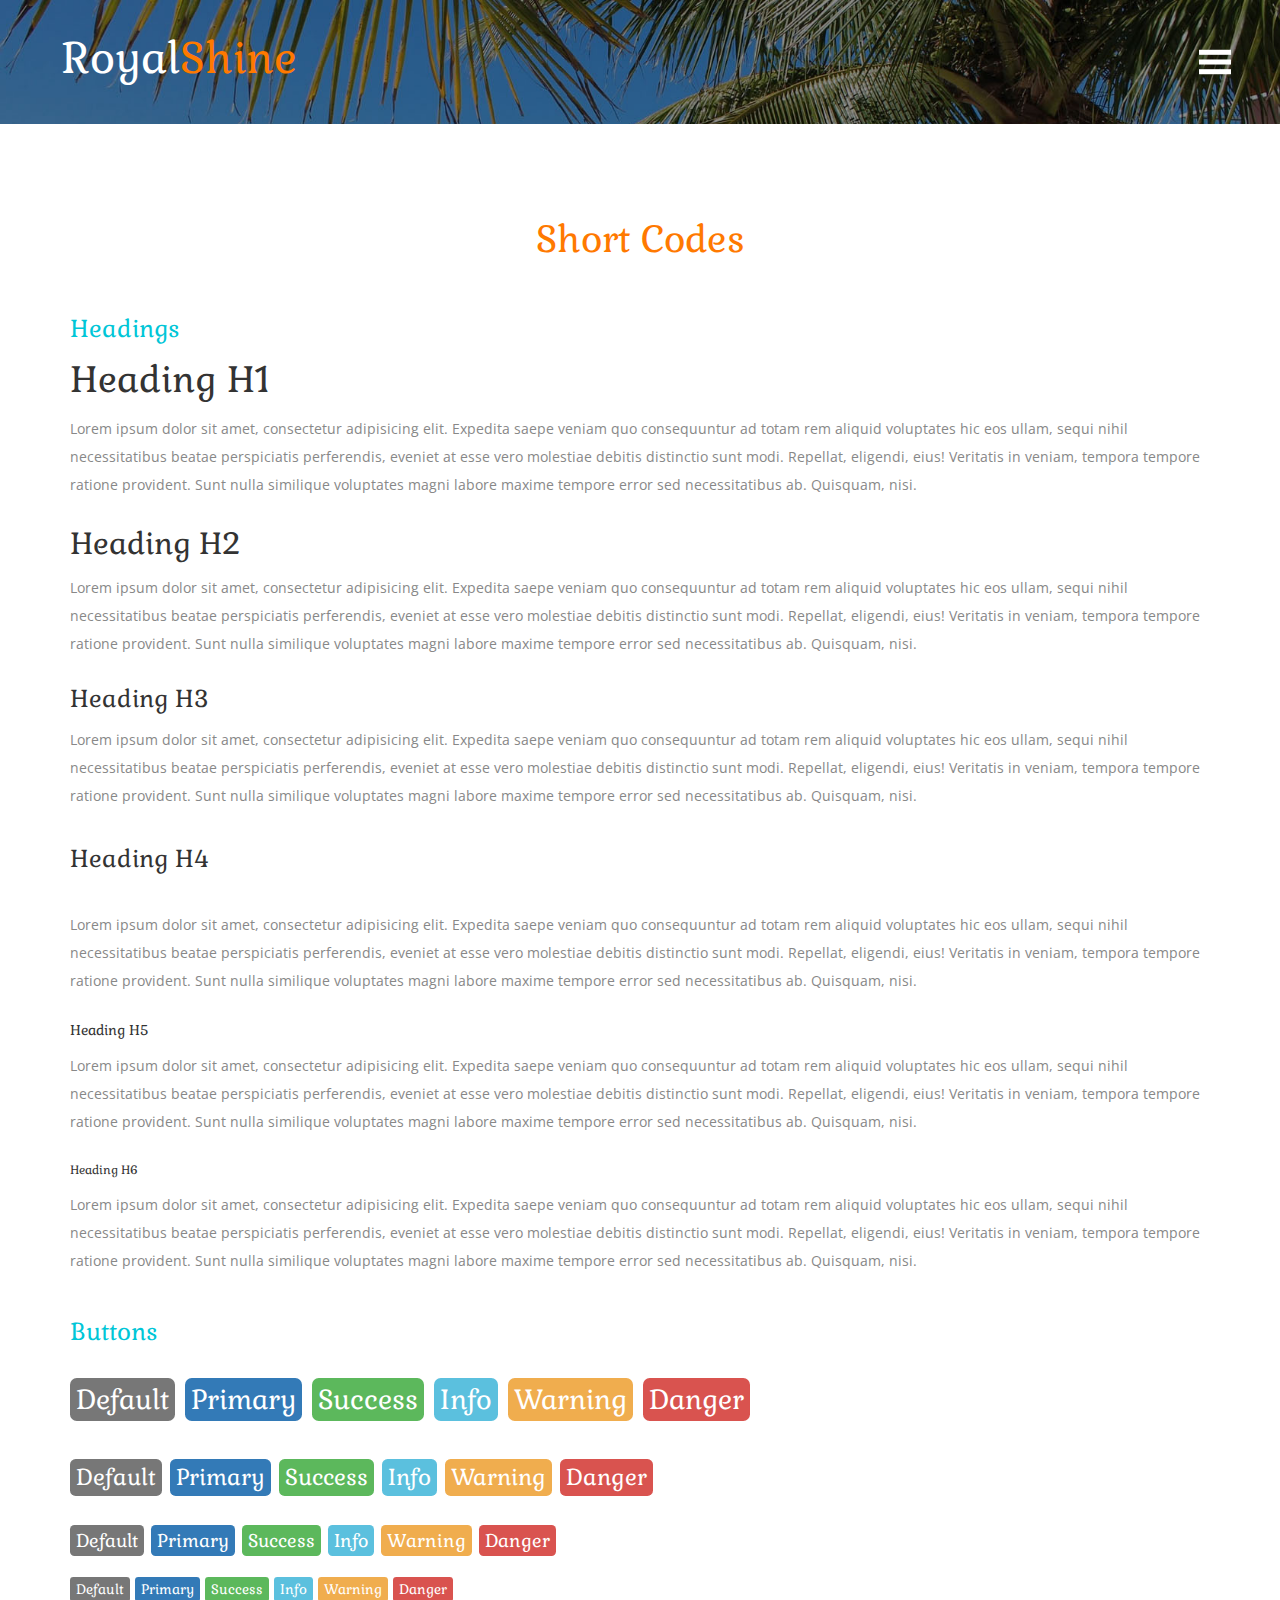
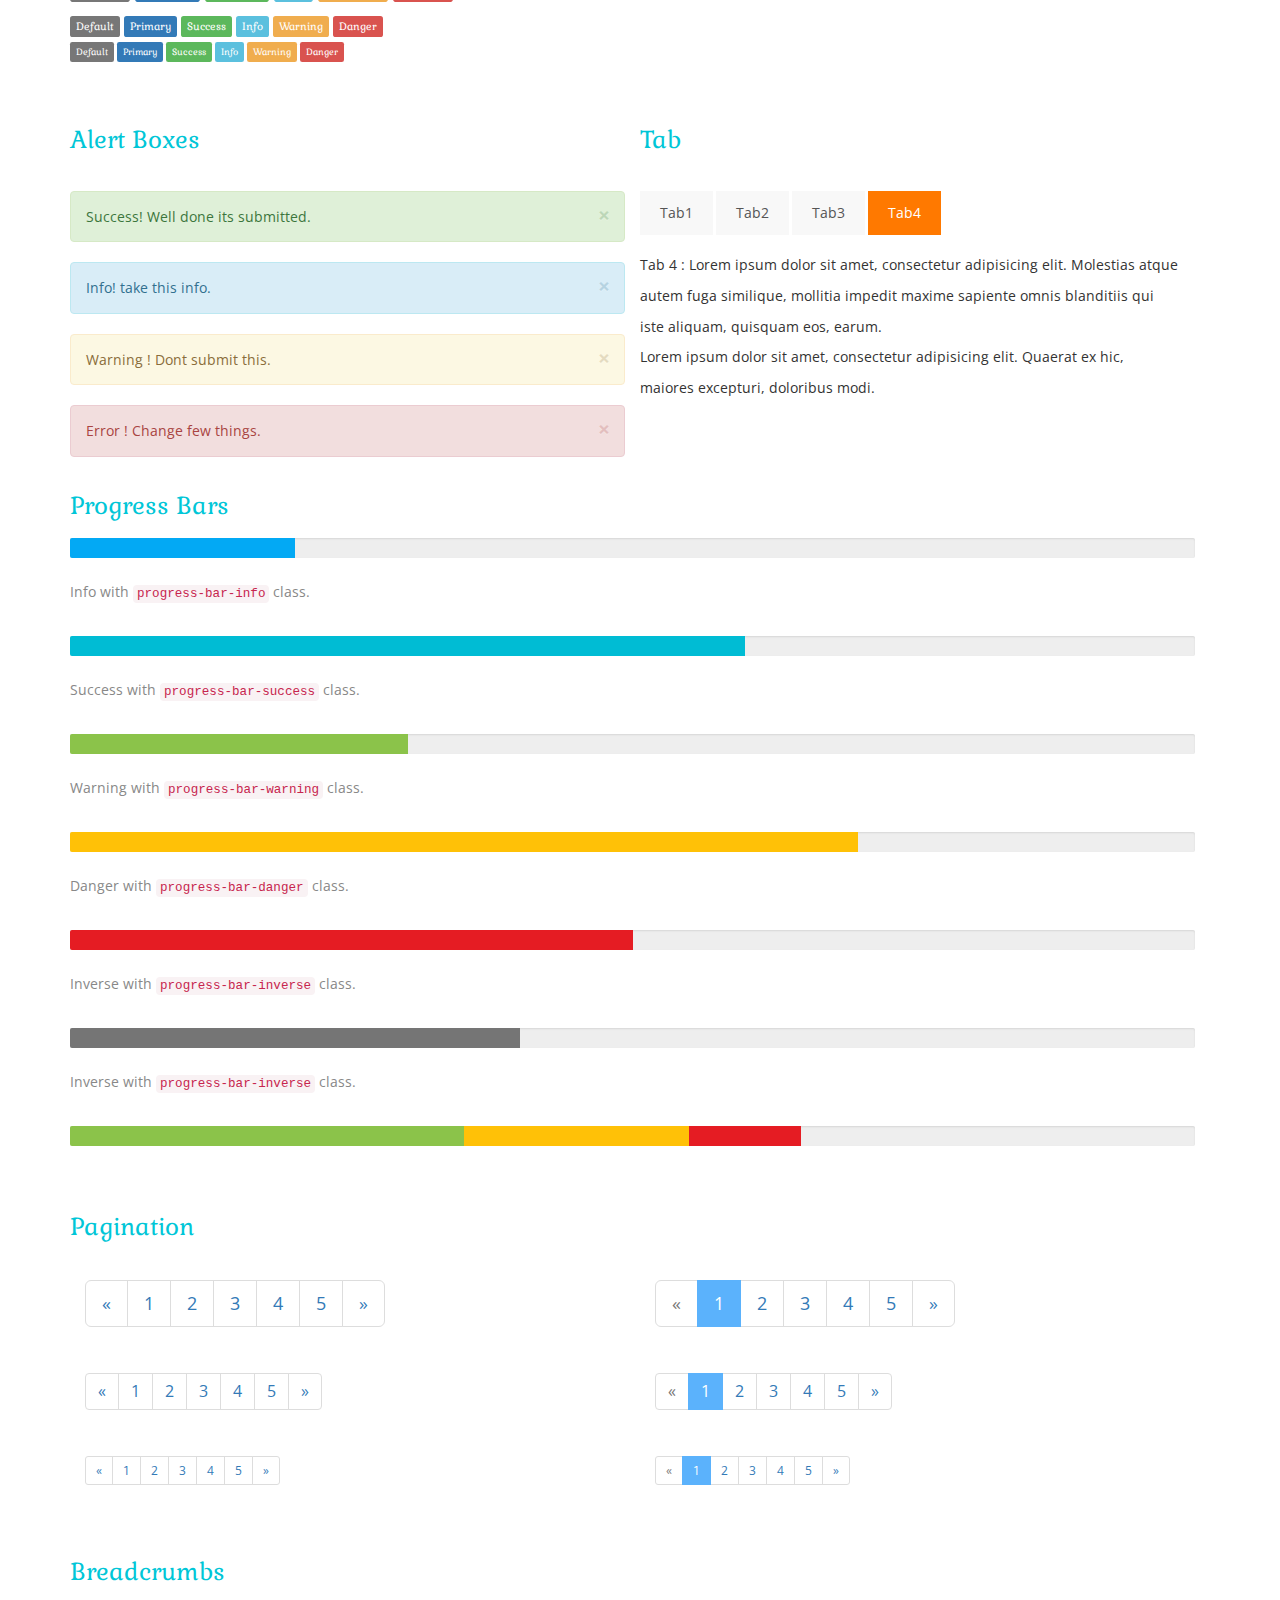
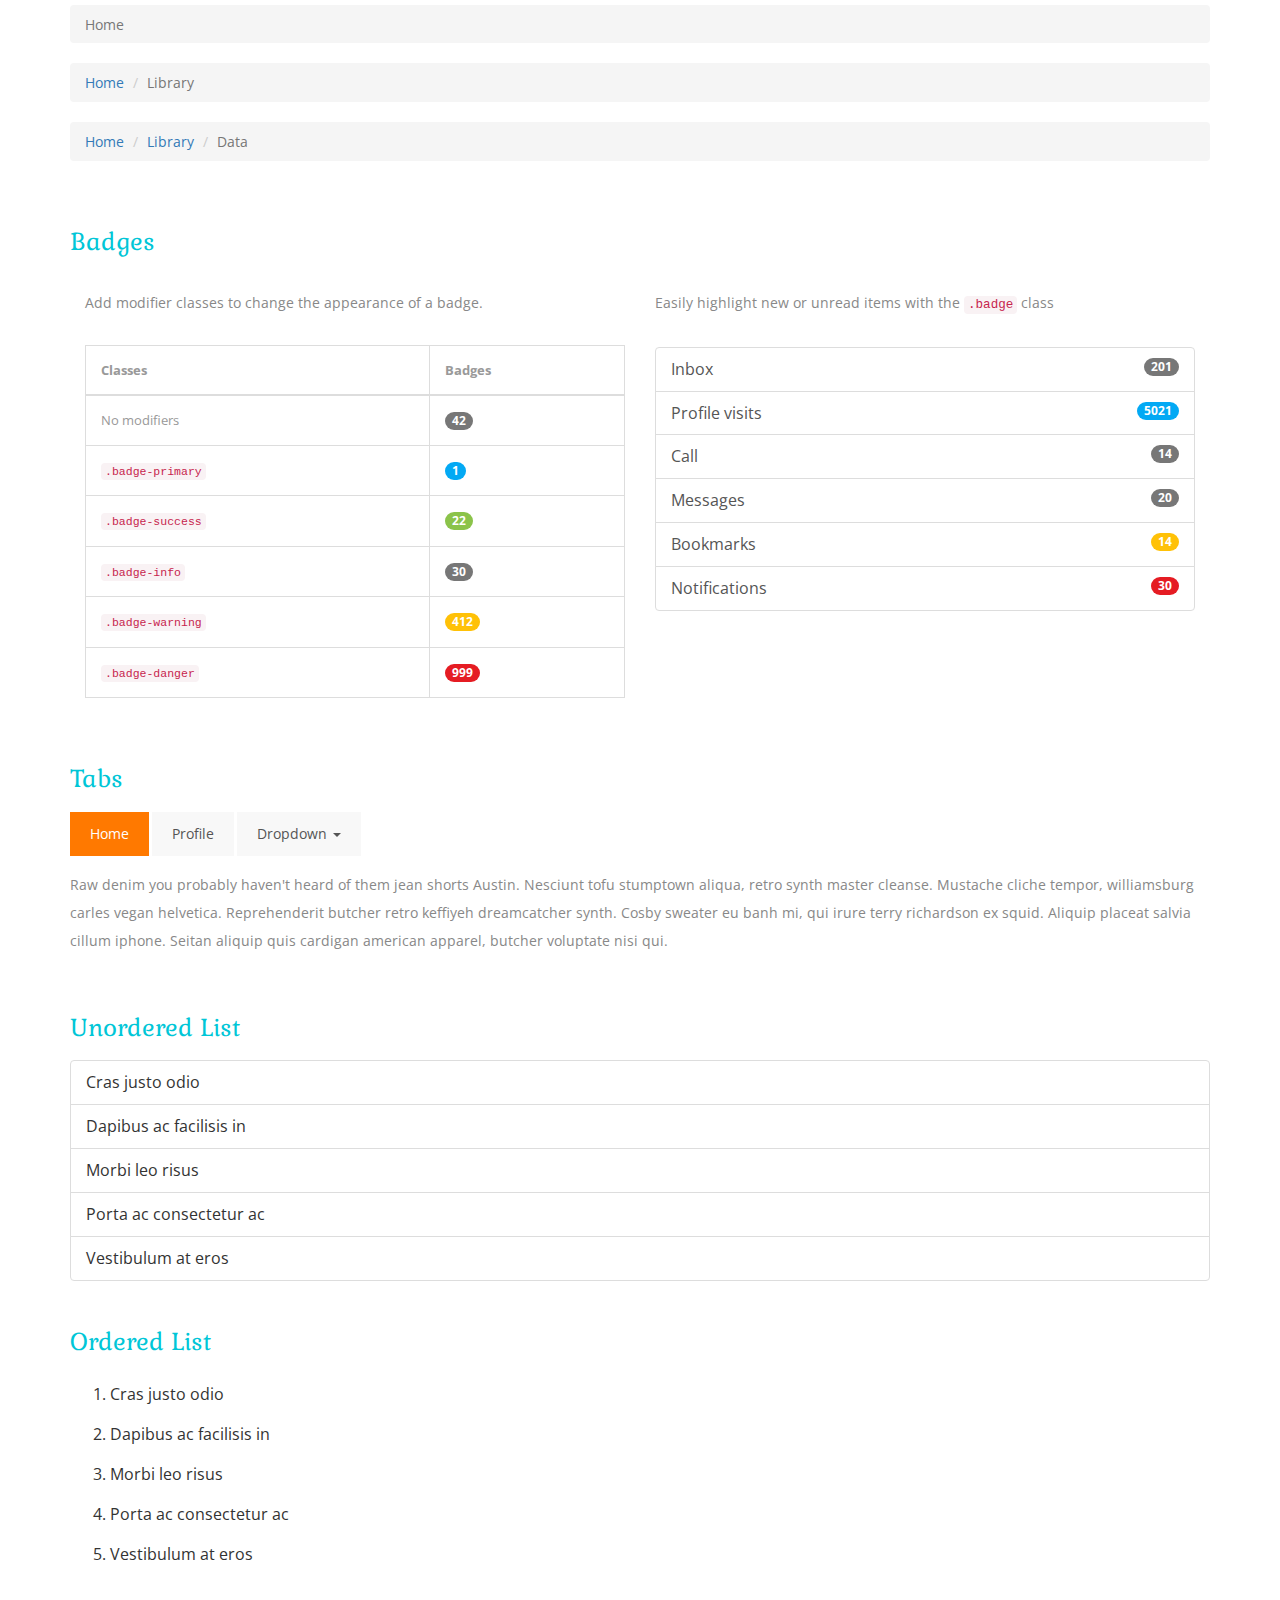
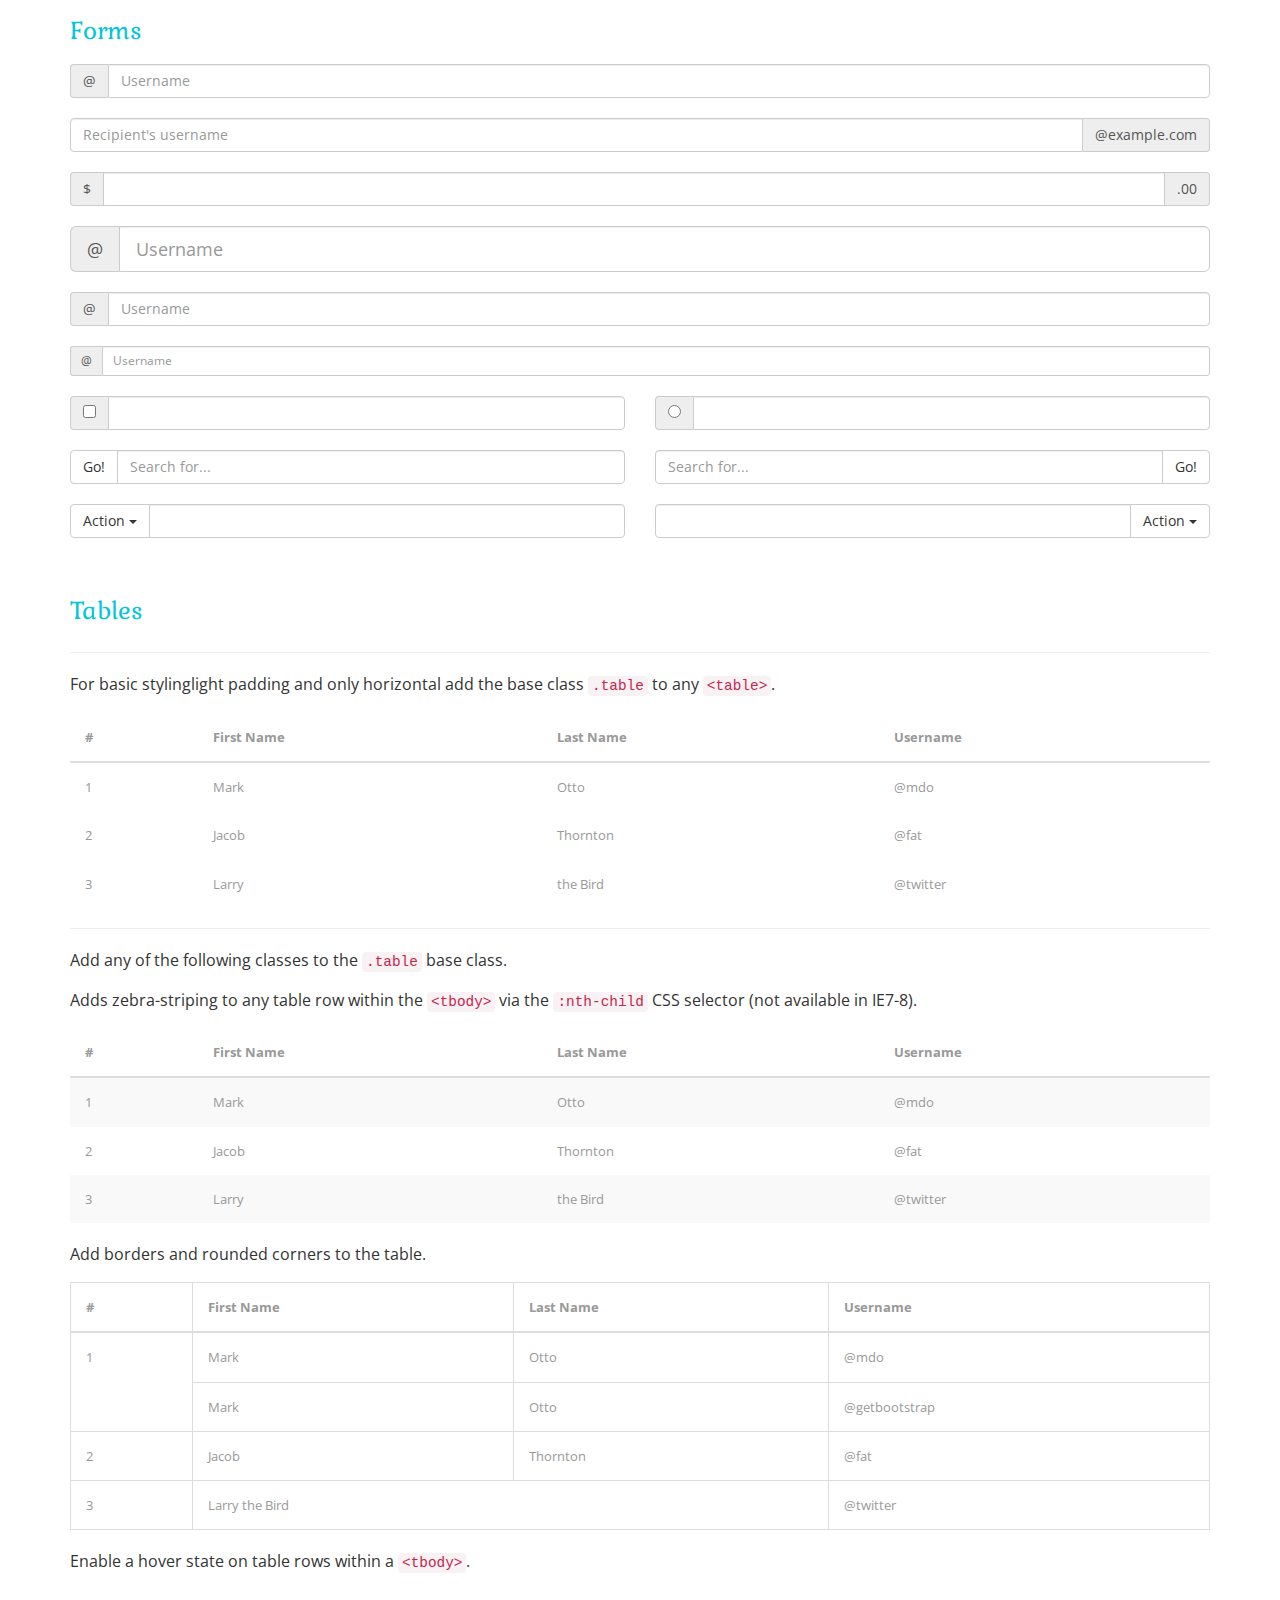
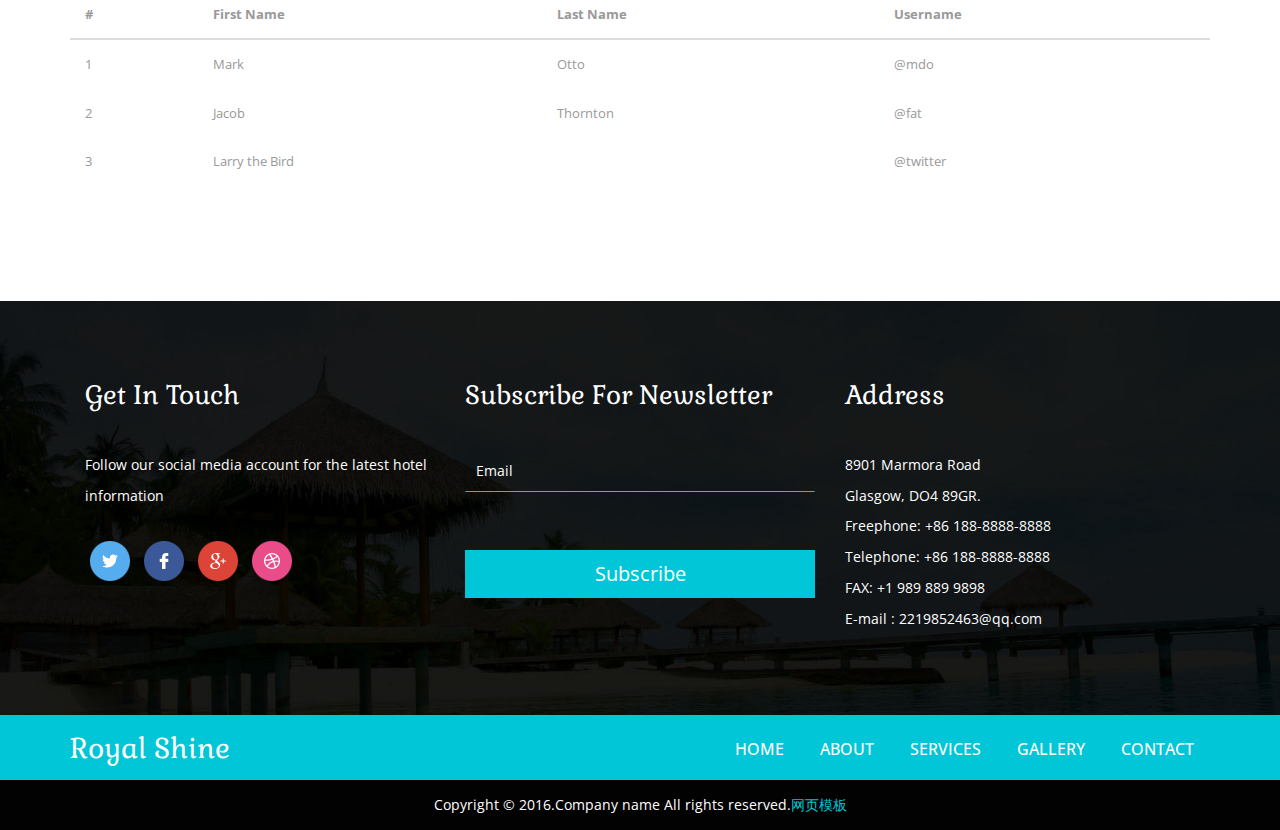
<file: hotel/web/shortcodes.html>
<!DOCTYPE html>
<html>
<head>
<title>Shortcodes</title>
<!-- for-mobile-apps -->
<meta name="viewport" content="width=device-width, initial-scale=1">
<meta http-equiv="Content-Type" content="text/html; charset=utf-8" />
<meta name="keywords" content="" />
<script type="application/x-javascript"> addEventListener("load", function() { setTimeout(hideURLbar, 0); }, false);
		function hideURLbar(){ window.scrollTo(0,1); } </script>
<!-- //for-mobile-apps -->
<link href="css/bootstrap.css" rel="stylesheet" type="text/css" media="all" />
<!-- menu -->
<link href="css/component.css" rel="stylesheet" type="text/css"  />
<!-- //menu -->
<link href="css/style.css" rel="stylesheet" type="text/css" media="all" />
<!-- js -->
<script type="text/javascript" src="js/jquery-2.1.4.min.js"></script>
<!-- //js -->
<!-- fonts -->
<link href='http://fonts.googleapis.com/css?family=Gabriela' rel='stylesheet' type='text/css'>
<link href='http://fonts.googleapis.com/css?family=Open+Sans:300italic,400italic,600italic,700italic,800italic,400,300,600,700,800' rel='stylesheet' type='text/css'>
<!-- //fonts -->
	<!-- start-smoth-scrolling -->
		<script type="text/javascript" src="js/move-top.js"></script>
		<script type="text/javascript" src="js/easing.js"></script>
		<script type="text/javascript">
			jQuery(document).ready(function($) {
				$(".scroll").click(function(event){		
					event.preventDefault();
					$('html,body').animate({scrollTop:$(this.hash).offset().top},1000);
				});
			});
		</script>
	<!-- start-smoth-scrolling -->
<!--animate-->
<link href="css/animate.css" rel="stylesheet" type="text/css" media="all">
<script src="js/wow.min.js"></script>
	<script>
		 new WOW().init();
	</script>
<!--//end-animate-->
</head>
<body class="cbp-spmenu-push">
	 <!--top-header-->
		<!--bottom-->
		  <section class="button">
					<button id="showLeftPush" class="wow fadeInDown animated" data-wow-delay=".5s"><img src="images/menu.png" alt=""></button>
		   </section>
			<nav class="cbp-spmenu cbp-spmenu-vertical cbp-spmenu-left" id="cbp-spmenu-s1">
				<h3>Menu</h3>
				<div class="logo">
					<a class=" link link--yaku " href="index.html"><span>H</span><span>o</span><span>m</span><span>e</span></a>
					<a class=" link link--yaku " href="about.html"><span>A</span><span>b</span><span>o</span><span>u</span><span>t</span></a>
					<a class=" link link--yaku" href="services.html"><span>S</span><span>e</span><span>r</span><span>v</span><span>i</span><span>c</span><span>e</span><span>s</span></a>
					<a class=" link link--yaku active" href="shortcodes.html"><span>S</span><span>h</span><span>o</span><span>r</span><span>t</span><span>c</span><span>o</span><span>d</span><span>e</span><span>s</span></a>
					<a class=" link link--yaku" href="gallery.html"><span>G</span><span>a</span><span>l</span><span>l</span><span>e</span><span>r</span><span>y</span></a>
					<a class=" link link--yaku " href="contact.html"><span>C</span><span>o</span><span>n</span><span>t</span><span>a</span><span>c</span><span>t</span></a>
				</div>
				
					
			</nav>
		  
		<!-- Classie - class helper functions by @desandro https://github.com/desandro/classie -->
		<script src="js/classie.js"></script>
		<script>
			var menuLeft = document.getElementById( 'cbp-spmenu-s1' ),
				showLeftPush = document.getElementById( 'showLeftPush' ),
				showRightPush = document.getElementById( 'showRightPush' ),
				body = document.body;

			showLeftPush.onclick = function() {
				classie.toggle( this, 'active' );
				classie.toggle( body, 'cbp-spmenu-push-toright' );
				classie.toggle( menuLeft, 'cbp-spmenu-open' );
				disableOther( 'showLeftPush' );
			};

			function disableOther( button ) {
				if( button !== 'showLeftPush' ) {
					classie.toggle( showLeftPush, 'disabled' );
				}
				if( button !== 'showRightPush' ) {
					classie.toggle( showRightPush, 'disabled' );
				}
			}
		</script>
<!-- banner -->
<div class="banner ">
	<div class="banner-left page-head">
		<div class="grid__item wow fadeInDown animated" data-wow-delay=".5s">
			<h1><a class="link link--ilin" href="index.html"><span>Royal  </span><span>Shine</span></a></h1>
		</div>
		<div class="clearfix"></div>
	</div>
</div>
<!-- shortcodes -->
<div class="typrography">
	 <div class="container">
	      <h3 class="tittle">Short Codes</h3>
			<div class="grid_3 grid_4 wow fadeInLeft animated" data-wow-delay=".5s">
		     <h3 class="bars">Headings</h3>
		     <div class="bs-example">
				<div class=" mb-60">
            
						<h1>Heading H1</h1>
						<p>Lorem ipsum dolor sit amet, consectetur adipisicing elit. Expedita saepe veniam quo consequuntur ad totam rem aliquid voluptates hic eos ullam, sequi nihil necessitatibus beatae perspiciatis perferendis, eveniet at esse vero molestiae debitis distinctio sunt modi. Repellat, eligendi, eius! Veritatis in veniam, tempora tempore ratione provident. Sunt nulla similique voluptates magni labore maxime tempore error sed necessitatibus ab. Quisquam, nisi.</p>
						<h2>Heading H2</h2>
						<p>Lorem ipsum dolor sit amet, consectetur adipisicing elit. Expedita saepe veniam quo consequuntur ad totam rem aliquid voluptates hic eos ullam, sequi nihil necessitatibus beatae perspiciatis perferendis, eveniet at esse vero molestiae debitis distinctio sunt modi. Repellat, eligendi, eius! Veritatis in veniam, tempora tempore ratione provident. Sunt nulla similique voluptates magni labore maxime tempore error sed necessitatibus ab. Quisquam, nisi.</p>
						<h3>Heading H3</h3>
						<p>Lorem ipsum dolor sit amet, consectetur adipisicing elit. Expedita saepe veniam quo consequuntur ad totam rem aliquid voluptates hic eos ullam, sequi nihil necessitatibus beatae perspiciatis perferendis, eveniet at esse vero molestiae debitis distinctio sunt modi. Repellat, eligendi, eius! Veritatis in veniam, tempora tempore ratione provident. Sunt nulla similique voluptates magni labore maxime tempore error sed necessitatibus ab. Quisquam, nisi.</p>
						<h4>Heading H4</h4>
						<p>Lorem ipsum dolor sit amet, consectetur adipisicing elit. Expedita saepe veniam quo consequuntur ad totam rem aliquid voluptates hic eos ullam, sequi nihil necessitatibus beatae perspiciatis perferendis, eveniet at esse vero molestiae debitis distinctio sunt modi. Repellat, eligendi, eius! Veritatis in veniam, tempora tempore ratione provident. Sunt nulla similique voluptates magni labore maxime tempore error sed necessitatibus ab. Quisquam, nisi.</p>
						<h5>Heading H5</h5>
						<p>Lorem ipsum dolor sit amet, consectetur adipisicing elit. Expedita saepe veniam quo consequuntur ad totam rem aliquid voluptates hic eos ullam, sequi nihil necessitatibus beatae perspiciatis perferendis, eveniet at esse vero molestiae debitis distinctio sunt modi. Repellat, eligendi, eius! Veritatis in veniam, tempora tempore ratione provident. Sunt nulla similique voluptates magni labore maxime tempore error sed necessitatibus ab. Quisquam, nisi.</p>
						<h6>Heading H6</h6>
						<p>Lorem ipsum dolor sit amet, consectetur adipisicing elit. Expedita saepe veniam quo consequuntur ad totam rem aliquid voluptates hic eos ullam, sequi nihil necessitatibus beatae perspiciatis perferendis, eveniet at esse vero molestiae debitis distinctio sunt modi. Repellat, eligendi, eius! Veritatis in veniam, tempora tempore ratione provident. Sunt nulla similique voluptates magni labore maxime tempore error sed necessitatibus ab. Quisquam, nisi.</p>
					  </div>
			 </div>
	      </div>
		  <div class="grid_3 grid_5 wow fadeInRight animated" data-wow-delay=".5s">
			<h3 class="bars">Buttons</h3>
			 	  <h1 class="t-button">
				<a href="#"><span class="label label-default">Default</span></a>
				<a href="#"><span class="label label-primary">Primary</span></a>
				<a href="#"><span class="label label-success">Success</span></a>
				<a href="#"><span class="label label-info">Info</span></a>
				<a href="#"><span class="label label-warning">Warning</span></a>
				<a href="#"><span class="label label-danger">Danger</span></a>
			  </h1>
			  <h2 class="t-button">
				<a href="#"><span class="label label-default">Default</span></a>
				<a href="#"><span class="label label-primary">Primary</span></a>
				<a href="#"><span class="label label-success">Success</span></a>
				<a href="#"><span class="label label-info">Info</span></a>
				<a href="#"><span class="label label-warning">Warning</span></a>
				<a href="#"><span class="label label-danger">Danger</span></a>
			  </h2>
			  <h3 class="t-button">
				<a href="#"><span class="label label-default">Default</span></a>
				<a href="#"><span class="label label-primary">Primary</span></a>
				<a href="#"><span class="label label-success">Success</span></a>
				<a href="#"><span class="label label-info">Info</span></a>
				<a href="#"><span class="label label-warning">Warning</span></a>
				<a href="#"><span class="label label-danger">Danger</span></a>
			  </h3>
			  <h4 class="typ1 t-button">
				<a href="#"><span class="label label-default">Default</span></a>
				<a href="#"><span class="label label-primary">Primary</span></a>
				<a href="#"><span class="label label-success">Success</span></a>
				<a href="#"><span class="label label-info">Info</span></a>
				<a href="#"><span class="label label-warning">Warning</span></a>
				<a href="#"><span class="label label-danger">Danger</span></a>
			  </h4>
			  <h5 class="typ1 t-button">
				<a href="#"><span class="label label-default">Default</span></a>
				<a href="#"><span class="label label-primary">Primary</span></a>
				<a href="#"><span class="label label-success">Success</span></a>
				<a href="#"><span class="label label-info">Info</span></a>
				<a href="#"><span class="label label-warning">Warning</span></a>
				<a href="#"><span class="label label-danger">Danger</span></a>
			  </h5>
			  <h6 class="typ1 t-button">
				<a href="#"><span class="label label-default">Default</span></a>
				<a href="#"><span class="label label-primary">Primary</span></a>
				<a href="#"><span class="label label-success">Success</span></a>
				<a href="#"><span class="label label-info">Info</span></a>
				<a href="#"><span class="label label-warning">Warning</span></a>
				<a href="#"><span class="label label-danger">Danger</span></a>
			  </h6>
	      </div>
		  <div class="col-sm-6 col-md-6 col-lg-6 mb-60">
            <h4 class="text-blue title-border mb-30 bars">Alert Boxes</h4>
            <div class="alert alert-success alert-dismissable">
              <button aria-hidden="true" data-dismiss="alert" class="close" type="button"> × </button>
              Success! Well done its submitted. </div>
            <div class="alert alert-info alert-dismissable">
              <button aria-hidden="true" data-dismiss="alert" class="close" type="button"> × </button>
              Info! take this info. </div>
            <div class="alert alert-warning alert-dismissable">
              <button aria-hidden="true" data-dismiss="alert" class="close" type="button"> × </button>
              Warning ! Dont submit this. </div>
            <div class="alert alert-danger alert-dismissable">
                <button aria-hidden="true" data-dismiss="alert" class="close" type="button"> × </button>
                Error ! Change few things. </div>
          </div>
		  <div class="col-sm-6 col-md-6 col-lg-6 mb-60">
            <h4 class="text-blue title-border mb-30 bars">Tab</h4>            
            <div class="horizontal-tab">
              <ul class="nav nav-tabs">
                <li class=""><a href="#tab1" data-toggle="tab" aria-expanded="false">Tab1</a></li>
                <li class=""><a href="#tab2" data-toggle="tab" aria-expanded="false">Tab2</a></li>
                <li class=""><a href="#tab3" data-toggle="tab" aria-expanded="false">Tab3</a></li>
                <li class="active"><a href="#tab4" data-toggle="tab" aria-expanded="true">Tab4</a></li>
              </ul>
              <div class="tab-content">
                <div class="tab-pane fade" id="tab1">
                  <div class="row">
                    <div class="col-md-12">
                      <p>Tab 1 : Lorem ipsum dolor sit amet, consectetur adipisicing elit. Molestias atque autem fuga similique, mollitia impedit maxime sapiente omnis blanditiis qui iste aliquam, quisquam eos, earum.</p>
                      <p>Lorem ipsum dolor sit amet, consectetur adipisicing elit. Quaerat ex hic, maiores excepturi, doloribus modi.</p>
                    </div>
                  </div>
                </div>
                <div class="tab-pane" id="tab2">
                  <div class="row">
                    <div class="col-md-12">
                      <p>Tab 2 : Lorem ipsum dolor sit amet, consectetur adipisicing elit. Molestias atque autem fuga similique, mollitia impedit maxime sapiente omnis blanditiis qui iste aliquam, quisquam eos, earum.</p>
                      <p>Lorem ipsum dolor sit amet, consectetur adipisicing elit. Quaerat ex hic, maiores excepturi, doloribus modi.</p>
                    </div>
                  </div>
                </div>
                <div class="tab-pane" id="tab3">
                  <div class="row">
                    <div class="col-md-12">
                      <p>Tab 3 : Lorem ipsum dolor sit amet, consectetur adipisicing elit. Molestias atque autem fuga similique, mollitia impedit maxime sapiente omnis blanditiis qui iste aliquam, quisquam eos, earum.</p>
                      <p>Lorem ipsum dolor sit amet, consectetur adipisicing elit. Quaerat ex hic, maiores excepturi, doloribus modi.</p>
                    </div>
                  </div>
                </div>
                <div class="tab-pane active in" id="tab4">
                  <div class="row">
                    <div class="col-md-12">
                      <p>Tab 4 : Lorem ipsum dolor sit amet, consectetur adipisicing elit. Molestias atque autem fuga similique, mollitia impedit maxime sapiente omnis blanditiis qui iste aliquam, quisquam eos, earum.</p>
                      <p>Lorem ipsum dolor sit amet, consectetur adipisicing elit. Quaerat ex hic, maiores excepturi, doloribus modi.</p>
                    </div>
                  </div>
                </div>
              </div>
            </div>
          </div>
		  <div class="clearfix"></div>
		  <div class="grid_3 grid_5 wow fadeInLeft animated" data-wow-delay=".5s">
			 <h3 class="bars">Progress Bars</h3>
			  <div class="tab-content">
				 <div class="tab-pane active" id="domprogress">
					 <div class="progress">    
					      <div class="progress-bar progress-bar-primary" style="width: 20%"></div>
					 </div>
					 <p>Info with <code>progress-bar-info</code> class.</p>
					 <div class="progress">    
						 <div class="progress-bar progress-bar-info" style="width: 60%"></div>
					 </div>
					 <p>Success with <code>progress-bar-success</code> class.</p>
					 <div class="progress">
						 <div class="progress-bar progress-bar-success" style="width: 30%"></div>
					 </div>
					 <p>Warning with <code>progress-bar-warning</code> class.</p>
					 <div class="progress">
						 <div class="progress-bar progress-bar-warning" style="width: 70%"></div>
					 </div>
					 <p>Danger with <code>progress-bar-danger</code> class.</p>
					 <div class="progress">
						 <div class="progress-bar progress-bar-danger" style="width: 50%"></div>
					 </div>
					 <p>Inverse with <code>progress-bar-inverse</code> class.</p>
					 <div class="progress">
						 <div class="progress-bar progress-bar-inverse" style="width: 40%"></div>
					 </div>
					 <p>Inverse with <code>progress-bar-inverse</code> class.</p>
					 <div class="progress">
						 <div class="progress-bar progress-bar-success" style="width: 35%"><span class="sr-only">35% Complete (success)</span></div>
						 <div class="progress-bar progress-bar-warning" style="width: 20%"><span class="sr-only">20% Complete (warning)</span></div>
						 <div class="progress-bar progress-bar-danger" style="width: 10%"><span class="sr-only">10% Complete (danger)</span></div>
					 </div>
				   </div>
			   </div>
		   </div>
		   
		   <div class="grid_3 grid_5 wow fadeInRight animated" data-wow-delay=".5s">
			 <h3 class="bars">Pagination</h3>
			 <div class="col-md-6">
				  <nav>
				  <ul class="pagination pagination-lg">
					<li><a href="#" aria-label="Previous"><span aria-hidden="true">«</span></a></li>
					<li><a href="#">1</a></li>
					<li><a href="#">2</a></li>
					<li><a href="#">3</a></li>
					<li><a href="#">4</a></li>
					<li><a href="#">5</a></li>
					<li><a href="#" aria-label="Next"><span aria-hidden="true">»</span></a></li>
				  </ul>
				  </nav>
				  <nav>
				  <ul class="pagination">
					<li><a href="#" aria-label="Previous"><span aria-hidden="true">«</span></a></li>
					<li><a href="#">1</a></li>
					<li><a href="#">2</a></li>
					<li><a href="#">3</a></li>
					<li><a href="#">4</a></li>
					<li><a href="#">5</a></li>
					<li><a href="#" aria-label="Next"><span aria-hidden="true">»</span></a></li>
				  </ul>
				 </nav>
				 <nav>
				   <ul class="pagination pagination-sm">
					<li><a href="#" aria-label="Previous"><span aria-hidden="true">«</span></a></li>
					<li><a href="#">1</a></li>
					<li><a href="#">2</a></li>
					<li><a href="#">3</a></li>
					<li><a href="#">4</a></li>
					<li><a href="#">5</a></li>
					<li><a href="#" aria-label="Next"><span aria-hidden="true">»</span></a></li>
				  </ul>
				 </nav>				 
			 </div>
			 <div class="col-md-6">
					<ul class="pagination pagination-lg">
									<li class="disabled"><a href="#"><span aria-hidden="true">«</span></a></li>
									<li class="active"><a href="#">1</a></li>
									<li><a href="#">2</a></li>
									<li><a href="#">3</a></li>
									<li><a href="#">4</a></li>
									<li><a href="#">5</a></li>
									<li><a href="#" aria-label="Next"><span aria-hidden="true">»</span></a></li>
								</ul>
				<nav>
				  <ul class="pagination">
					<li class="disabled"><a href="#" aria-label="Previous"><span aria-hidden="true">«</span></a></li>
					<li class="active"><a href="#">1 <span class="sr-only">(current)</span></a></li>
					<li><a href="#">2</a></li>
					<li><a href="#">3</a></li>
					<li><a href="#">4</a></li>
					<li><a href="#">5</a></li>
					<li><a href="#" aria-label="Next"><span aria-hidden="true">»</span></a></li>
				 </ul>
			   </nav>
				 <ul class="pagination pagination-sm">
					<li class="disabled"><a href="#"><span aria-hidden="true">«</span></a></li>
					<li class="active"><a href="#">1</a></li>
					<li><a href="#">2</a></li>
					<li><a href="#">3</a></li>
					<li><a href="#">4</a></li>
					<li><a href="#">5</a></li>
					<li><a href="#" aria-label="Next"><span aria-hidden="true">»</span></a></li>
				</ul>
				</div>
			   <div class="clearfix"> </div>
		 </div>
		  <div class="grid_3 grid_5 wow fadeInLeft animated" data-wow-delay=".5s">
				<h3 class="bars">Breadcrumbs</h3>
				<ol class="breadcrumb">
					<li class="active">Home</li>
				</ol>
				<ol class="breadcrumb">
					<li><a href="#">Home</a></li>
					<li class="active">Library</li>
				</ol>
				<ol class="breadcrumb">
					<li><a href="#">Home</a></li>
					<li><a href="#">Library</a></li>
					<li class="active">Data</li>
				</ol>
			</div>

	   <div class="grid_3 grid_5 wow fadeInRight animated" data-wow-delay=".5s">
			 <h3 class="bars">Badges</h3>
				<div class="col-md-6">
					<p>Add modifier classes to change the appearance of a badge.</p>
					  <table class="table table-bordered">
						<thead>
							<tr>
								<th>Classes</th>
								<th>Badges</th>
							</tr>
						</thead>
						<tbody>
							<tr>
								<td>No modifiers</td>
								<td><span class="badge">42</span></td>
							</tr>
							<tr>
								<td><code>.badge-primary</code></td>
								<td><span class="badge badge-primary">1</span></td>
							</tr>
							<tr>
								<td><code>.badge-success</code></td>
								<td><span class="badge badge-success">22</span></td>
							</tr>
							<tr>
								<td><code>.badge-info</code></td>
								<td><span class="badge badge-info">30</span></td>
							</tr>
							<tr>
								<td><code>.badge-warning</code></td>
								<td><span class="badge badge-warning">412</span></td>
							</tr>
							<tr>
								<td><code>.badge-danger</code></td>
								<td><span class="badge badge-danger">999</span></td>
							</tr>
						</tbody>
					  </table>                    
				</div>
				<div class="col-md-6">
				  <p>Easily highlight new or unread items with the <code>.badge</code> class</p>
					<div class="list-group list-group-alternate"> 
						<a href="#" class="list-group-item"><span class="badge">201</span> <i class="ti ti-email"></i> Inbox </a> 
						<a href="#" class="list-group-item"><span class="badge badge-primary">5021</span> <i class="ti ti-eye"></i> Profile visits </a> 
						<a href="#" class="list-group-item"><span class="badge">14</span> <i class="ti ti-headphone-alt"></i> Call </a> 
						<a href="#" class="list-group-item"><span class="badge">20</span> <i class="ti ti-comments"></i> Messages </a> 
						<a href="#" class="list-group-item"><span class="badge badge-warning">14</span> <i class="ti ti-bookmark"></i> Bookmarks </a> 
						<a href="#" class="list-group-item"><span class="badge badge-danger">30</span> <i class="ti ti-bell"></i> Notifications </a> 
					</div>
			   </div>
			   <div class="clearfix"> </div>
			 </div>
			 <div class="grid_3 grid_5 wow fadeInLeft animated" data-wow-delay=".5s">
				 <h3 class="bars">Tabs</h3>
				   <div class="bs-example bs-example-tabs" role="tabpanel" data-example-id="togglable-tabs">
			<ul id="myTab" class="nav nav-tabs" role="tablist">
			  <li role="presentation" class="active"><a href="#home" id="home-tab" role="tab" data-toggle="tab" aria-controls="home" aria-expanded="true">Home</a></li>
			  <li role="presentation"><a href="#profile" role="tab" id="profile-tab" data-toggle="tab" aria-controls="profile">Profile</a></li>
			  <li role="presentation" class="dropdown">
				<a href="#" id="myTabDrop1" class="dropdown-toggle" data-toggle="dropdown" aria-controls="myTabDrop1-contents">Dropdown <span class="caret"></span></a>
				<ul class="dropdown-menu" role="menu" aria-labelledby="myTabDrop1" id="myTabDrop1-contents">
				  <li><a href="#dropdown1" tabindex="-1" role="tab" id="dropdown1-tab" data-toggle="tab" aria-controls="dropdown1">@fat</a></li>
				  <li><a href="#dropdown2" tabindex="-1" role="tab" id="dropdown2-tab" data-toggle="tab" aria-controls="dropdown2">@mdo</a></li>
				</ul>
			  </li>
			</ul>
			<div id="myTabContent" class="tab-content">
			  <div role="tabpanel" class="tab-pane fade in active" id="home" aria-labelledby="home-tab">
				<p>Raw denim you probably haven't heard of them jean shorts Austin. Nesciunt tofu stumptown aliqua, retro synth master cleanse. Mustache cliche tempor, williamsburg carles vegan helvetica. Reprehenderit butcher retro keffiyeh dreamcatcher synth. Cosby sweater eu banh mi, qui irure terry richardson ex squid. Aliquip placeat salvia cillum iphone. Seitan aliquip quis cardigan american apparel, butcher voluptate nisi qui.</p>
			  </div>
			  <div role="tabpanel" class="tab-pane fade" id="profile" aria-labelledby="profile-tab">
				<p>Food truck fixie locavore, accusamus mcsweeney's marfa nulla single-origin coffee squid. Exercitation +1 labore velit, blog sartorial PBR leggings next level wes anderson artisan four loko farm-to-table craft beer twee. Qui photo booth letterpress, commodo enim craft beer mlkshk aliquip jean shorts ullamco ad vinyl cillum PBR. Homo nostrud organic, assumenda labore aesthetic magna delectus mollit. Keytar helvetica VHS salvia yr, vero magna velit sapiente labore stumptown. Vegan fanny pack odio cillum wes anderson 8-bit, sustainable jean shorts beard ut DIY ethical culpa terry richardson biodiesel. Art party scenester stumptown, tumblr butcher vero sint qui sapiente accusamus tattooed echo park.</p>
			  </div>
			  <div role="tabpanel" class="tab-pane fade" id="dropdown1" aria-labelledby="dropdown1-tab">
				<p>Etsy mixtape wayfarers, ethical wes anderson tofu before they sold out mcsweeney's organic lomo retro fanny pack lo-fi farm-to-table readymade. Messenger bag gentrify pitchfork tattooed craft beer, iphone skateboard locavore carles etsy salvia banksy hoodie helvetica. DIY synth PBR banksy irony. Leggings gentrify squid 8-bit cred pitchfork. Williamsburg banh mi whatever gluten-free, carles pitchfork biodiesel fixie etsy retro mlkshk vice blog. Scenester cred you probably haven't heard of them, vinyl craft beer blog stumptown. Pitchfork sustainable tofu synth chambray yr.</p>
			  </div>
			  <div role="tabpanel" class="tab-pane fade" id="dropdown2" aria-labelledby="dropdown2-tab">
				<p>Trust fund seitan letterpress, keytar raw denim keffiyeh etsy art party before they sold out master cleanse gluten-free squid scenester freegan cosby sweater. Fanny pack portland seitan DIY, art party locavore wolf cliche high life echo park Austin. Cred vinyl keffiyeh DIY salvia PBR, banh mi before they sold out farm-to-table VHS viral locavore cosby sweater. Lomo wolf viral, mustache readymade thundercats keffiyeh craft beer marfa ethical. Wolf salvia freegan, sartorial keffiyeh echo park vegan.</p>
			  </div>
			</div>
		   </div>
		  </div>
		   <h3 class="bars">Unordered List</h3>
		<ul class="list-group">
		  <li class="list-group-item">Cras justo odio</li>
		  <li class="list-group-item">Dapibus ac facilisis in</li>
		  <li class="list-group-item">Morbi leo risus</li>
		  <li class="list-group-item">Porta ac consectetur ac</li>
		  <li class="list-group-item">Vestibulum at eros</li>
		</ul>
  <h3 class="bars">Ordered List</h3>
		<ol>
			<li class="list-group-item1">Cras justo odio</li>
			<li class="list-group-item1">Dapibus ac facilisis in</li>
			<li class="list-group-item1">Morbi leo risus</li>
			<li class="list-group-item1">Porta ac consectetur ac</li>
			<li class="list-group-item1">Vestibulum at eros</li>
		</ol>
<h3 class="bars">Forms</h3>
<div class="input-group">
  <span class="input-group-addon" id="basic-addon1">@</span>
  <input type="text" class="form-control" placeholder="Username" aria-describedby="basic-addon1">
</div>

<div class="input-group">
  <input type="text" class="form-control" placeholder="Recipient's username" aria-describedby="basic-addon2">
  <span class="input-group-addon" id="basic-addon2">@example.com</span>
</div>

<div class="input-group">
  <span class="input-group-addon">$</span>
  <input type="text" class="form-control" aria-label="Amount (to the nearest dollar)">
  <span class="input-group-addon">.00</span>
</div>
<div class="input-group input-group-lg">
  <span class="input-group-addon" id="sizing-addon1">@</span>
  <input type="text" class="form-control" placeholder="Username" aria-describedby="sizing-addon1">
</div>

<div class="input-group">
  <span class="input-group-addon" id="sizing-addon2">@</span>
  <input type="text" class="form-control" placeholder="Username" aria-describedby="sizing-addon2">
</div>

<div class="input-group input-group-sm">
  <span class="input-group-addon" id="sizing-addon3">@</span>
  <input type="text" class="form-control" placeholder="Username" aria-describedby="sizing-addon3">
</div>

<div class="row">
  <div class="col-lg-6 in-gp-tl">
    <div class="input-group">
      <span class="input-group-addon">
        <input type="checkbox" aria-label="...">
      </span>
      <input type="text" class="form-control" aria-label="...">
    </div><!-- /input-group -->
  </div><!-- /.col-lg-6 -->
  <div class="col-lg-6 in-gp-tb">
    <div class="input-group">
      <span class="input-group-addon">
        <input type="radio" aria-label="...">
      </span>
      <input type="text" class="form-control" aria-label="...">
    </div><!-- /input-group -->
  </div><!-- /.col-lg-6 -->
</div><!-- /.row -->
<div class="row">
  <div class="col-lg-6 in-gp-tl">
    <div class="input-group">
      <span class="input-group-btn">
        <button class="btn btn-default" type="button">Go!</button>
      </span>
      <input type="text" class="form-control" placeholder="Search for...">
    </div><!-- /input-group -->
  </div><!-- /.col-lg-6 -->
  <div class="col-lg-6 in-gp-tb">
    <div class="input-group">
      <input type="text" class="form-control" placeholder="Search for...">
      <span class="input-group-btn">
        <button class="btn btn-default" type="button">Go!</button>
      </span>
    </div><!-- /input-group -->
  </div><!-- /.col-lg-6 -->
</div><!-- /.row -->
<div class="row">
  <div class="col-lg-6 in-gp-tl">
    <div class="input-group">
      <div class="input-group-btn">
        <button type="button" class="btn btn-default dropdown-toggle" data-toggle="dropdown" aria-haspopup="true" aria-expanded="false">Action <span class="caret"></span></button>
        <ul class="dropdown-menu">
          <li><a href="#">Action</a></li>
          <li><a href="#">Another action</a></li>
          <li><a href="#">Something else here</a></li>
          <li role="separator" class="divider"></li>
          <li><a href="#">Separated link</a></li>
        </ul>
      </div><!-- /btn-group -->
      <input type="text" class="form-control" aria-label="...">
    </div><!-- /input-group -->
  </div><!-- /.col-lg-6 -->
  <div class="col-lg-6 in-gp-tb">
    <div class="input-group">
      <input type="text" class="form-control" aria-label="...">
      <div class="input-group-btn">
        <button type="button" class="btn btn-default dropdown-toggle" data-toggle="dropdown" aria-haspopup="true" aria-expanded="false">Action <span class="caret"></span></button>
        <ul class="dropdown-menu dropdown-menu-right">
          <li><a href="#">Action</a></li>
          <li><a href="#">Another action</a></li>
          <li><a href="#">Something else here</a></li>
          <li role="separator" class="divider"></li>
          <li><a href="#">Separated link</a></li>
        </ul>
      </div><!-- /btn-group -->
    </div><!-- /input-group -->
  </div><!-- /.col-lg-6 -->
</div><!-- /.row -->

		<section id="tables">
          <div class="page-header">
            <h3 class="bars">Tables</h3>
          </div>

          <p>For basic stylinglight padding and only horizontal add the base class <code>.table</code> to any <code>&lt;table&gt;</code>.</p>
          <div class="bs-docs-example">
            <table class="table">
              <thead>
                <tr>
                  <th>#</th>
                  <th>First Name</th>
                  <th>Last Name</th>
                  <th>Username</th>
                </tr>
              </thead>
              <tbody>
                <tr>
                  <td>1</td>
                  <td>Mark</td>
                  <td>Otto</td>
                  <td>@mdo</td>
                </tr>
                <tr>
                  <td>2</td>
                  <td>Jacob</td>
                  <td>Thornton</td>
                  <td>@fat</td>
                </tr>
                <tr>
                  <td>3</td>
                  <td>Larry</td>
                  <td>the Bird</td>
                  <td>@twitter</td>
                </tr>
              </tbody>
            </table>
          </div>
	<hr class="bs-docs-separator">
          <p>Add any of the following classes to the <code>.table</code> base class.</p>
          <p>Adds zebra-striping to any table row within the <code>&lt;tbody&gt;</code> via the <code>:nth-child</code> CSS selector (not available in IE7-8).</p>
          <div class="bs-docs-example">
            <table class="table table-striped">
              <thead>
                <tr>
                  <th>#</th>
                  <th>First Name</th>
                  <th>Last Name</th>
                  <th>Username</th>
                </tr>
              </thead>
              <tbody>
                <tr>
                  <td>1</td>
                  <td>Mark</td>
                  <td>Otto</td>
                  <td>@mdo</td>
                </tr>
                <tr>
                  <td>2</td>
                  <td>Jacob</td>
                  <td>Thornton</td>
                  <td>@fat</td>
                </tr>
                <tr>
                  <td>3</td>
                  <td>Larry</td>
                  <td>the Bird</td>
                  <td>@twitter</td>
                </tr>
              </tbody>
            </table>
          </div>
          <p>Add borders and rounded corners to the table.</p>
          <div class="bs-docs-example">
            <table class="table table-bordered">
              <thead>
                <tr>
                  <th>#</th>
                  <th>First Name</th>
                  <th>Last Name</th>
                  <th>Username</th>
                </tr>
              </thead>
              <tbody>
                <tr>
                  <td rowspan="2">1</td>
                  <td>Mark</td>
                  <td>Otto</td>
                  <td>@mdo</td>
                </tr>
                <tr>
                  <td>Mark</td>
                  <td>Otto</td>
                  <td>@getbootstrap</td>
                </tr>
                <tr>
                  <td>2</td>
                  <td>Jacob</td>
                  <td>Thornton</td>
                  <td>@fat</td>
                </tr>
                <tr>
                  <td>3</td>
                  <td colspan="2">Larry the Bird</td>
                  <td>@twitter</td>
                </tr>
              </tbody>
            </table>
          </div>
          <p>Enable a hover state on table rows within a <code>&lt;tbody&gt;</code>.</p>
          <div class="bs-docs-example">
            <table class="table table-hover">
              <thead>
                <tr>
                  <th>#</th>
                  <th>First Name</th>
                  <th>Last Name</th>
                  <th>Username</th>
                </tr>
              </thead>
              <tbody>
                <tr>
                  <td>1</td>
                  <td>Mark</td>
                  <td>Otto</td>
                  <td>@mdo</td>
                </tr>
                <tr>
                  <td>2</td>
                  <td>Jacob</td>
                  <td>Thornton</td>
                  <td>@fat</td>
                </tr>
                <tr>
                  <td>3</td>
                  <td colspan="2">Larry the Bird</td>
                  <td>@twitter</td>
                </tr>
              </tbody>
            </table>
          </div>
		</section>

	</div>
</div>
<!-- //shortcodes -->

<div class="footer">
	<div class="container">
		<div class="col-md-4 footer-grids wow fadeInRight animated" data-wow-delay=".5s">
			<h3>Get in touch</h3>
			<p>Follow our social media account for the latest hotel information</p>
			<ul>
				<li><a class="ico1" href="#"></a></li>
				<li><a class="ico2" href="#"></a></li>
				<li><a class="ico3" href="#"></a></li>
				<li><a class="ico4" href="#"></a></li>
			</ul>
		</div>
		<div class="col-md-4 footer-grids wow fadeInUp animated" data-wow-delay=".5s">
			<h3>Subscribe For Newsletter</h3>
			<form>
				<input type="text" value="Email" onfocus="this.value = '';" onblur="if (this.value == '') {this.value = 'Email';}" required="">
				<input type="submit" value="Subscribe">
			</form>
		</div>
		<div class="col-md-4 footer-grids wow fadeInLeft animated" data-wow-delay=".5s">
			<h3>Address</h3>
			<p>8901 Marmora Road <br>
				Glasgow, DO4 89GR.<br>
				Freephone: +86 188-8888-8888<br>
				Telephone: +86 188-8888-8888<br>
				FAX: +1 989 889 9898</p>
			<p>E-mail : 2219852463@qq.com</p>
		</div>		
		<div class="clearfix"></div>
	</div>
</div>
<div class="footer-bot wow fadeInRight animated" data-wow-delay=".5s">
	<div class="container">
			<div class="logo2">
				<h2><a href="index.html">Royal Shine</a></h2>
			</div>
			<div class="ftr-menu">
				 <ul>
					<li><a href="index.html">HOME </a></li>
					<li><a href="about.html">ABOUT</a></li>
					<li><a href="services.html">SERVICES</a></li>
					<li><a href="gallery.html">GALLERY</a></li>
					<li><a href="contact.html">CONTACT</a></li>
				 </ul>
			</div>
			<div class="clearfix"></div>
	</div>
</div>
<div class="copy-right wow fadeInLeft animated" data-wow-delay=".5s">
	<div class="container">
			<p>Copyright &copy; 2016.Company name All rights reserved.<a target="_blank" href="http://sc.chinaz.com/moban/">&#x7F51;&#x9875;&#x6A21;&#x677F;</a></p>
	</div>
</div>
<!-- for bootstrap working -->
	<script src="js/bootstrap.js"></script>
<!-- //for bootstrap working -->
<!-- smooth scrolling -->
	<script type="text/javascript">
		$(document).ready(function() {
		/*
			var defaults = {
			containerID: 'toTop', // fading element id
			containerHoverID: 'toTopHover', // fading element hover id
			scrollSpeed: 1200,
			easingType: 'linear' 
			};
		*/								
		$().UItoTop({ easingType: 'easeOutQuart' });
		});
	</script>
	<a href="#" id="toTop" style="display: block;"> <span id="toTopHover" style="opacity: 1;"> </span></a>
<!-- //smooth scrolling -->
</body>
</html>
</file>
<file: hotel/web/css/component.css>
/* General styles for all menus */
.cbp-spmenu {
	  background:#4A4A4A;
	position: fixed;
}
button#showLeftPush {
    border: none;
    background: none;
    outline: none;
    position: absolute;
    z-index: 1;
    top: 80px;
    right: 43px;
}
.cbp-spmenu h3 {

 color: #fff;
  font-size: 1.9em;
    padding: 20px 17px;
  margin: 0;
  font-weight: 300;
  background: #FF7900;
  text-align: center;
  text-transform: capitalize;
}
.cbp-spmenu a {

	display: block;
	color: #fff;
	font-size: 1.1em;
	font-weight: 300;
	  text-align: center;
}
.cbp-spmenu a:hover,.cbp-spmenu a.active {
color:#000;
}
/* Orientation-dependent styles for the content of the menu */

.cbp-spmenu-vertical {
	width: 240px;
	height: 100%;
	top: 0;
	z-index: 1000;
}

.cbp-spmenu-vertical a {
text-decoration:none;
	border-bottom:1px solid #3A3A3A;
    padding: 1.8em 0;
}

.cbp-spmenu-horizontal {
	width: 100%;
	height: 150px;
	left: 0;
	z-index: 1000;
	overflow: hidden;
}

.cbp-spmenu-horizontal h3 {
	height: 100%;
	width: 20%;
	float: left;
}

.cbp-spmenu-horizontal a {
	float: left;
	width: 20%;
	padding: 0.8em;
	border-left: 1px solid #258ecd;
}

/* Vertical menu that slides from the left or right */

.cbp-spmenu-left {
	right: -240px;
}

.cbp-spmenu-right {
	left: -240px;
}

.cbp-spmenu-left.cbp-spmenu-open {
	right: 0px;
}

.cbp-spmenu-right.cbp-spmenu-open {
	left: 0px;
}
/* Horizontal menu that slides from the top or bottom */

.cbp-spmenu-top {
	top: -150px;
}

.cbp-spmenu-bottom {
	bottom: -150px;
}

.cbp-spmenu-top.cbp-spmenu-open {
	top: 0px;
}

.cbp-spmenu-bottom.cbp-spmenu-open {
	bottom: 0px;
}

/* Push classes applied to the body */

.cbp-spmenu-push {
	overflow-x: hidden;
	position: relative;
	right: 0;
}

.cbp-spmenu-push-toright {
	right: 240px;
}

.cbp-spmenu-push-toleft {
	right: -240px;
}

/* Transitions */

.cbp-spmenu,
.cbp-spmenu-push {
	-webkit-transition: all 0.3s ease;
	-moz-transition: all 0.3s ease;
	transition: all 0.3s ease;
}

/* Example media queries */

@media screen and (max-width: 55.1875em){



}

@media screen and (max-height: 26.375em){


}
@media (max-width:1366px){

}
@media (max-width:1024px){

}
@media (max-width:800px){
button#showLeftPush {
    padding: 10px 13px 10px 13px;
	}
}
@media (max-width:800px){
	.flex-control-nav {
	  width: 100%;
	  position: absolute;
	  bottom: 27%;
	  right: 0%;
	}
}
@media (max-width:768px){
	.flex-control-nav {
	  width: 100%;
	  position: absolute;
	  bottom: 27%;
	  right: 0%;
	}
}
@media (max-width:480px){

}
@media (max-width:320px){

}
</file>
<file: hotel/web/css/style.css>
html, body{
	margin:0;
	font-size: 100%;
	font-family: 'Open Sans', sans-serif;
	background: #fff;
}
body a {
	text-decoration:none;
	transition:0.5s all;
	-webkit-transition:0.5s all;
	-moz-transition:0.5s all;
	-o-transition:0.5s all;
	-ms-transition:0.5s all;
}
a:hover{
 text-decoration:none;
}
input[type="button"],input[type="submit"]{
	transition:0.5s all;
	-webkit-transition:0.5s all;
	-moz-transition:0.5s all;
	-o-transition:0.5s all;
	-ms-transition:0.5s all;
}

h1,h2,h3,h4,h5,h6{
	margin:0;
font-family: 'Gabriela', serif;
}	
p{
	margin:0;
}
ul{
	margin:0;
	padding:0;
}
label{
	margin:0;
}
/*-- to-top --*/
#toTop {
	display: none;
	text-decoration: none;
	position: fixed;
	bottom: 28px;
	right: 1%;
	overflow: hidden;
	z-index: 999; 
	width: 32px;
	height: 32px;
	border: none;
	text-indent: 100%;
	background: url("../images/arr.png") no-repeat 0px 0px;
}
#toTopHover {
	width: 32px;
	height: 32px;
	display: block;
	overflow: hidden;
	float: right;
	opacity: 0;
	-moz-opacity: 0;
}
/*-- //to-top --*/
/*--trypography--*/
/*--trypography--*/
.mb-60 {
    padding-left: 0;
}
.mb-60 h4 {
    margin: 36px 0 38px;
    font-size: 24px;
}
.tab-content {
	padding: 15px;
	padding-top: 0px; 
	padding-left: 0px; 
	padding-bottom: 0px;
	border-top: none;
}
.nav-tabs {
	border: none;
}
.nav-tabs > li {
	float: left;
	margin-bottom: -1px;
}
.nav-tabs > li > a {
	background: #f8f8f8;
	margin-right: 3px;
	border: none;
	border-radius: 0;
	font-family: 'Open Sans', sans-serif;
	font-size: 14px;
	color: #555;
	padding: 12px 20px;
	-webkit-transition: all 0.3s ease-in-out 0s;
	-o-transition: all 0.3s ease-in-out 0s;
	transition: all 0.3s ease-in-out 0s;
}
.nav-tabs > li > a .fa {
	margin-right: 10px;
}
.nav-tabs > li.active > a{
	border: none;
}
.nav-tabs > li.active > a, .nav-tabs > li.active > a:hover, .nav-tabs > li.active > a:focus {
	color: #fff;
	background-color: #FF7900;
	border: none;
	border-radius: 0;
}
.nav-tabs > li > a:hover, .nav-tabs > li > a:focus {
	color: #fff;
	background-color: #FF7900;
}
.nav-tabs > li > a i {
	font-size: 32px;
	margin-right: 20px;
	vertical-align: middle;
}
.tab-content p {
    line-height: 2.2em;
    font-size: 14px;
}
.grid_4{
	background:#fff;
	padding:0em 0em 0em 0em;
}  
.grid_5{
	background:#fff;
	padding:1em 0 2em 0;
}

.table td, .table>tbody>tr>td, .table>tbody>tr>th, .table>tfoot>tr>td, .table>tfoot>tr>th, .table>thead>tr>td, .table>thead>tr>th {
  padding: 15px!important;
}
.table > thead > tr > th, .table > tbody > tr > th, .table > tfoot > tr > th, .table > thead > tr > td, .table > tbody > tr > td, .table > tfoot > tr > td {
  font-size: 0.8em;
  color: #999;
}
.table > thead > tr > th, .table > tbody > tr > th, .table > tfoot > tr > th, .table > thead > tr > td, .table > tbody > tr > td, .table > tfoot > tr > td {
  border-top: none !important;
}
.tab-content > .active {
  display: block;
  visibility: visible;
}
.label {
  font-weight: 300 !important;
}
.label {
  padding: 4px 6px;
  border: none;
  text-shadow: none;
}
h4.typ1{
	margin-bottom:15px;
}
h5.typ1{
	margin-bottom:15px;
}
.progress {
  height: 8px;
  box-shadow: none;
}
.progress {
  overflow: hidden;
  height: 20px;
  margin-bottom: 20px;
  background-color: #eeeeee;
  border-radius: 2px;
  -webkit-box-shadow: inset 0 1px 2px rgba(0, 0, 0, 0.1);
  box-shadow: inset 0 1px 2px rgba(0, 0, 0, 0.1);
}
.progress-bar {
  float: left;
  width: 0%;
  height: 100%;
  font-size: 12px;
  line-height: 20px;
  color: #ffffff;
  text-align: center;
  background-color: #03a9f4;
  -webkit-box-shadow: inset 0 -1px 0 rgba(0, 0, 0, 0.15);
  box-shadow: inset 0 -1px 0 rgba(0, 0, 0, 0.15);
  -webkit-transition: width 0.6s ease;
  -o-transition: width 0.6s ease;
  transition: width 0.6s ease;
}
.progress-bar {
  box-shadow: none;
}
.progress-bar-primary {
  background-color: #03a9f4;
}
.progress-bar-info {
  background-color: #00bcd4;
}
.progress-bar-success {
  background-color: #8bc34a;
}
.progress-bar-warning {
  background-color: #ffc107;
}
.progress-bar-danger {
  background-color: #e51c23;
}
.progress-bar-inverse {
  background-color: #757575;
}
.pagination > .active > a, .pagination > .active > span, .pagination > .active > a:hover, .pagination > .active > span:hover, .pagination > .active > a:focus, .pagination > .active > span:focus {
  background-color:#5bb2fc !important;
  border-color:#5bb2fc !important;
}
.grid_3 p,.page-header p {
  color: #888;
  font-size: 14px;
  line-height:2em;
  margin: 1em 0 2em;
}
.bs-docs-example {
  margin: 1em 0;
}
section#tables  p {
 margin-top: 1em;
}
.breadcrumb li{
	font-size:0.85em;
}
.badge-primary {
  background-color: #03a9f4;
}
.badge-success {
  background-color: #8bc34a;
}
.badge-warning {
  background-color: #ffc107;
}
.badge-danger {
  background-color: #e51c23;
}
.tab-container .tab-content {
  border-radius: 0 2px 2px 2px;
  border: 1px solid #e0e0e0;
  padding: 16px;
  background-color: #ffffff;
}
.nav-tabs {
  margin-bottom: 1em;
}
.alert {
  font-size: 0.85em;
}
h1.t-button,h2.t-button,h3.t-button,h4.t-button,h5.t-button {
line-height:1.8em;
  margin-top:0.5em;
  margin-bottom: 0.5em;
}
.bars {
  margin-bottom: 0.8em;
    color: #00C6D7;
}
li.list-group-item1 {
  line-height: 2.5em;
}
ol {
  margin-bottom: 44px;
}
.list-group {
  margin-bottom: 48px;
}
.input-group {
  margin-bottom: 20px;
}
/*--//trypography--*/

/*--menu--*/
button#showRightPush {
  border: none;
  background: rgba(255, 255, 255, 0.21);
  padding: 8px;
  outline: none;
  position: fixed;
  z-index: 1;
}
nav#cbp-spmenu-s2 {
  background:rgba(84, 84, 84, 1);
  text-align: center;
}
nav#cbp-spmenu-s2 a {
	color: #fff;
	display: block;
	padding: 20px 25px;
	font-size: 18px;
	font-weight: 400;
	border: none;
	margin: 0;
	transition: .5s all;
	border-bottom: 1px dotted rgb(118, 118, 118);
	text-decoration: none;
}
nav#cbp-spmenu-s2 a:hover {
	text-decoration: none;
	color:#D3564A;
	background: none;
}
nav#cbp-spmenu-s2 a.active {
	color: #D3564A;
}
nav#cbp-spmenu-s2 h3 {
  background: #D3564A;
  color: #fff;
  font-size: 3em;
}
/*-- //menu --*/
/*-- banner --*/
.banner {
    position: relative;
}
.banner-left {
    background: url(../images/p7.jpg) no-repeat 0px 0px;
    background-size: cover;
    -webkit-background-size: cover;
    -o-background-size: cover;
    -ms-background-size: cover;
    -moz-background-size: cover;
    min-height: 800px;
}
.banner-right {
    background:#00c6d7;
    min-height: 100%;
    width: 30%;
    padding: 0 50px;
    position: absolute;
    right: 0;
    top: 0;
}
/* General link styles */
.link {
	outline: none;
	text-decoration: none;
	position: relative;
	font-size: 1.3em;
	line-height: 1;
	color: #9e9ba4;
	display: inline-block;
}
/* Ilin */
.link--ilin {
line-height: 1.3;
	overflow: hidden;
	color: #fff;
}
.link--ilin span {	
	position: relative;
	display: inline-block;
	-webkit-transition: color 0.5s;
	transition: color 0.5s;
}
.link--ilin:hover span:first-of-type {
	color: #fff;
}

.link--ilin:hover span:last-of-type {
	color: #00c6d7;
}
.link--ilin span::before {
	content: '';
	position: absolute;
	width: 100%;
	height: 100%;
	background: #fff;
	line-height: 0.8;
	-webkit-transition: -webkit-transform 0.5s;
	transition: transform 0.5s;
}
.link--ilin span:last-of-type::before {
	background: #1e1a1b;
}

.link--ilin:hover span:last-of-type::before,
.link--ilin span:first-of-type::before {
	-webkit-transform: translate3d(0,-150%,0);
	transform: translate3d(0,-150%,0);
}

.link--ilin:hover span:first-of-type::before,
.link--ilin span:last-of-type::before {
	-webkit-transform: translate3d(0,150%,0);
	transform: translate3d(0,150%,0);
}
/* Ilin */
/*-- //banner --*/
.logo .link {
	outline: none;
	text-decoration: none;
	position: relative;
	line-height: 1;
	color: #fff;
	display:block;
}
/* Yaku */
.logo .link--yaku {
	overflow: hidden;
}
.logo .link--yaku::before {
	content: '';
	position: absolute;
	height: 100%;
	width: 100%;
	left: 0;
	-webkit-transform: translate3d(-101%,0,0);
	transform: translate3d(-101%,0,0);
	-webkit-transition: -webkit-transform 0.5s;
	transition: transform 0.5s;
}

.logo .link--yaku:hover::before {
	-webkit-transform: translate3d(0,0,0);
	transform: translate3d(0,0,0);
}

.logo .link--yaku span {

	display: inline-block;
	position: relative;
	-webkit-transform: perspective(1000px) rotate3d(0,1,0,0deg);
	transform: perspective(1000px) rotate3d(0,1,0,0deg);
	-webkit-transition: -webkit-transform 0.5s, color 0.5s;
	transition: transform 0.5s, color 0.5s;
}

.logo .link--yaku:hover span {
	color: #ff7900;
	-webkit-transform: perspective(1000px) rotate3d(0,1,0,360deg);
	transform: perspective(1000px) rotate3d(0,1,0,360deg);
}

.logo .link--yaku span:nth-child(4),
.logo .link--yaku:hover span:first-child {
	-webkit-transition-delay: 0s;
	transition-delay: 0s;
}

.logo .link--yaku span:nth-child(3),
.logo .link--yaku:hover span:nth-child(2) {
	-webkit-transition-delay: 0.1s;
	transition-delay: 0.1s;
}

.logo .link--yaku span:nth-child(2),
.logo .link--yaku:hover span:nth-child(3) {
	-webkit-transition-delay: 0.2s;
	transition-delay: 0.2s;
}

.logo .link--yaku span:first-child,
.logo .link--yaku:hover span:nth-child(4) {
	-webkit-transition-delay: 0.3s;
	transition-delay: 0.3s;
}
.link--ilin span:first-of-type{
	color:#fff;
}
.link--ilin span:last-of-type{
color:#ff7900;
}
.logo a.active{
	color:#ff7900;
}
/*-- //Takiri --*/
.social-pos ul li{
	list-style-type:none;
	display:inline-block;
}
.social-pos ul li a{
    width: 41px;
    height: 41px;
    display: block;
}
.social-pos ul li a.ico1{
	background: url(../images/social2.png) no-repeat -2px -2px;
}
.social-pos ul li a.ico2{
	background: url(../images/social2.png) no-repeat -43px -2px;
}
.social-pos ul li a.ico3{
	background: url(../images/social2.png) no-repeat -84px -2px;
}

.social-pos ul li a:hover{
	transform:rotateY(360deg);
}
.social-pos {
    position: absolute;
    right: 19%;
    z-index: 999;
    top: 10%;
}
.banner-text {
    margin-top: 10em;
}
.grid__item {
    padding: 67px 0 0 100px;
    float: left;
}
.banner-info {
    background: rgba(0, 0, 0, 0.58);
    padding: 44px 50px;
    width: 32%;
    position: absolute;
    bottom: 28%;
    left: 27%;
    border: 4px solid #505050;
}
.banner-text h3 {
    font-size: 22px;
    color: #fff;
    text-align: center;
    margin: 57px 0 38px 0;
}
.banner-info h3 {
    color: #fff;
    font-size: 26px;
    margin-bottom: 30px;
}
.banner-info p {
    color: #d6d6d6;
    font-size: 14px;
    line-height: 2em;
}
.banner-right ul {
    margin-top: 78px;
}
.banner-text form {
    background: #fff;
    padding: 50px 45px;
}
.banner-text form h5 {
    font-size: 17px;
    margin-bottom: 10px;
    color: #000;
    font-family: o;
    font-family: 'Open Sans', sans-serif;
}
.banner-text form input[type="text"]{
    border: 1px solid #00c6d7;
    outline: none;
    padding: 8px 8px;
    width: 100%;
    color: #5A5A5A;
    font-size: 13px;
    margin-bottom: 25px;
}
.book_date input[type="date"] {
    border: none;
    font-size: 13px;
    outline: none;
    color: #5A5A5A;
    width: 92%;
    line-height: inherit;
}
.book_date{
    padding:6px 8px;
    border: 1px solid #00c6d7;
    margin-bottom: 25px;	
}
.banner-text input[type="submit"] {
    outline: none;
    border: none;
    width: 100%;
	background: #ff7900;
    color: #fff;	
    font-size: 18px;
    padding: 12px 0px;
    text-transform: uppercase;
    transition: .5s all;
    -webkit-transition: .5s all;
    -moz-transition: .5s all;
    -o-transition: .5s all;
    -ms-transition: .5s all;
}
.banner-text input[type="submit"]:hover {
	background:#000;
}
.banner-bot,.content,.content-bottom {
    background: #f7f7f7;
}
.bottom-one {
    padding: 52px 39px;
    background: #fff;
}
.btm-two {
    padding: 37px 39px !important;
}
.bottom-one h3 {
    color: #ff7900;
    font-size: 25px;
    line-height: 1.5em;
}
.bottom-one p{
	line-height:2.2em;
	color:#464646;
	font-size:14px;
    margin-top: 10px;
}
.bottom-gd {
    padding: 0;
}
.bottom-gd img {
    width: 100%;
}
.item {
	text-align:center;
	position:relative;			
}
.item,
.item-hover,
.item-hover .mask,
.item-img,
.item-info {
	width: 100%;
	height: 285px;						
}
.item-hover,
.item-hover .mask,
.item-img { 
	position:absolute;
	top:0;
	left:0;			
}
.item-info {
    padding-top: 70px;
}			
.item-type-double .item-hover {	
	z-index:5;	
	-webkit-transition: all 300ms ease-out;
	-moz-transition: all 300ms ease-out;
	-o-transition: all 300ms ease-out;
	transition: all 300ms ease-out;	
	opacity:0;
	cursor:pointer;			
	display:block;
	text-decoration:none;
	text-align:center;							
}
.item-type-double .item-info {
    z-index: 10;
    color: #ffffff;
    vertical-align: middle;
    position: relative;
    z-index: 5;
    text-align: center;
    width: 100%;				 					
}
.item-type-double .item-info .headline {
	font-size:15px;			
	width:90%;
	margin:0 auto;		
}
.item-type-double .item-info .line {
	height:2px;
	width:0%;
	margin:15px auto;
	background-color:#ffffff;
	-webkit-transition: all 300ms ease-out;
	-moz-transition: all 300ms ease-out;
	-o-transition: all 300ms ease-out;
	transition: all 300ms ease-out;					 
}				
.item-type-double .item-info .date {
    font-size: 30px;
font-family: 'Gabriela', serif;
    color: #00c6d7;
}
.item-type-double .item-hover .mask {
	background-color:#000;										
	opacity:0.7;
	z-index:0;
}
.item-type-double .item-hover:hover .line {
	width:90%;
}
.item-type-double .item-hover:hover {
	opacity:1;
}							
.item-img {			
	z-index:0;			
}

/*Sliding Text and Icon Menu Style*/
.sti-menu{
	position:relative;
}
.sti-menu li {
    list-style-type: none;
    float: left;
    width: 50%;
	border-right:1px solid #9BDAE4;
    height: 264px;
}
.sti-menu li:nth-child(2) {
	border:none;
}
.sti-menu li a{
background: #00c6d7;
	display:block;
	overflow:hidden;
	text-align:center;
	height:100%;
	width:100%;
	position:relative;
}
.sti-menu li a h4{
    color: #fff;
    font-size: 22px;
    text-transform: capitalize;
    position: absolute;
    padding: 10px;
    top: 125px;
    left: 69px;
}
.sti-menu li:nth-child(1) a h4 {
    left: 62px;
}
.sti-menu li a p{
    margin: 0;
    font-size: 14px;
    font-style: italic;
    color: #000;
    position: absolute;
    top: 178px;
    left: 51px;
    padding: 10px;
}
.sti-icon.glyphicon{
  font-size: 32px;
  color: #fff;
  margin-top: 30px;
  padding: 23px;
  border: 1px solid #fff;
  border-radius: 50%;
 -moz-border-radius: 50%;
 -o-border-radius: 50%;
 -webkit-border-radius: 50%;
 -ms-border-radius: 50%;
}
/*Sliding Text and Icon Menu Style*/

.content-wid {
    float: right;
    width: 86%;
}
.content-right img {
    width: 100%;
}
.content-left{
	width:42%;
	float:left;
    padding: 0;
}
.content-right{
	width:58%;
	float:left;
    padding: 0;
}
.wrapper {
    overflow: hidden;
    position: relative;
}
.wrapper .link {
    position: absolute;
    top: 0;
    left: 0;
    right: 0;
    bottom: 0;
    z-index: 10;
    margin: 0;
}
.wrapper .overlay {
    display: block;
    position: absolute;
    height: 200px;
    width: 100%;
    top: 32px;
    right: -100%;
    transition: .4s ease-out;
    -webkit-transition: .4s ease-out;
}
.wrapper .description {
    text-align: left;
    position: absolute;
    padding: 30px 50px;
    top: 47px;
    left: 0;
    right: 0;
    bottom: 0;
    color: #cc6812;
    -ms-filter: "progid:DXImageTransform.Microsoft.Alpha(Opacity=0)";
    filter: alpha(opacity=0);
    -moz-opacity: 0;
    -khtml-opacity: 0;
    opacity: 0;
    transition: .2s ease-out;
    -webkit-transition: .2s ease-out;
}
.wrapper .overlay .arrow-left {
    position: relative;
    left: 0;
    width: 0;
    height: 0;
    top: 0;
    bottom: 0;
    border-bottom: 200px solid transparent;
    border-right: 200px solid rgba(0, 0, 0, 0.53);
}
.wrapper .overlay .rectangle {
    display: block;
    margin-left: 200px;
    width: 100%;
    height: 100%;
    background: rgba(0, 0, 0, 0.53);
}
.wrapper .overlay .rectangle, .wrapper .overlay .arrow-left {
    position: absolute;
    top: 0;
}
.wrapper:hover .description {
    -ms-filter: "progid:DXImageTransform.Microsoft.Alpha(Opacity=100)";
    filter: alpha(opacity=100);
    -moz-opacity: 1;
    -khtml-opacity: 1;
    opacity: 1;
    transition: 1s ease-in;
    -webkit-transition: 1s ease-in;
}
.wrapper:hover .overlay {
    right: 200px;
}
.description h3 {
    color: #fff;
    margin-bottom: 19px;
    font-size: 28px;
}
.description p {
    line-height: 2.2em;
    color: #fff;
    font-size: 14px;
}
/*-- stars --*/
span.starRating {
    margin: 5px 0 30px;
}

.starRating:not(old){
  display        : inline-block;
  width          : 7.5em;
  height         : 1.5em;
  overflow       : hidden;
  vertical-align : bottom;
}

.starRating:not(old) > input{
  margin-right : -100%;
  opacity      : 0;
}

.starRating:not(old) > label{
  display         : block;
  float           : right;
  position        : relative;
  background      : url('../images/star-off.png');
  background-size : contain;
}

.starRating:not(old) > label:before{
  content         : '';
  display         : block;
  width           : 1.5em;
  height          : 1.5em;
  background      : url('../images/star-on.png');
  background-size : contain;
  opacity         : 0;
  transition      : opacity 0.2s linear;
}

.starRating:not(old) > label:hover:before,
.starRating:not(old) > label:hover ~ label:before,
.starRating:not(:hover) > :checked ~ label:before{
  opacity : 1;
}
.stars-rate{
	width:28%;
	margin:0 auto;
}
/*-- stars --*/
.con-btm-gds img {
    width: 20%;
    border: 2px solid #00c6d7;
    border-top: 2px solid #ff7900;
    border-left: 2px solid #ff7900;
    border-radius: 100%;
    padding: 6px;
}
.con-btm-gds {
	background:#fff;
    padding: 5em 4em;
}
.con-btm-gds p {
    font-size: 14px;
    line-height: 2.2em;
    color: #464646;
}
.con-btm-gds h3 {
    color: #ff7900;
    font-size: 25px;
    margin: 20px 0 18px;
}

/* Outline Out */
.hvr-outline-out {
  display: inline-block;
  vertical-align: middle;
  -webkit-transform: translateZ(0);
  transform: translateZ(0);
  box-shadow: 0 0 1px rgba(0, 0, 0, 0);
  -webkit-backface-visibility: hidden;
  backface-visibility: hidden;
  -moz-osx-font-smoothing: grayscale;
  position: relative;
  background: #ff7900;
}
.hvr-outline-out:before {
  content: '';
  position: absolute;
  border: #ff7900 solid 4px;
  top: 0;
  right: 0;
  bottom: 0;
  left: 0;
  -webkit-transition-duration: 0.3s;
  transition-duration: 0.3s;
  -webkit-transition-property: top, right, bottom, left;
  transition-property: top, right, bottom, left;
}
.hvr-outline-out:hover:before,.hvr-outline-out:focus:before,.hvr-outline-out:active:before {
  top: -8px;
  right: -8px;
  bottom: -8px;
  left: -8px;
}
.con-btm-right {
    padding: 5em 4em 0;
    background: url(../images/b4.jpg) no-repeat center;
    background-size: cover;
    -webkit-background-size: cover;
    -o-background-size: cover;
    -ms-background-size: cover;
    -moz-background-size: cover;
    min-height: 462px;
}
.con-btm-right h4 {
    color: #00c6d7;
    font-size: 37px;
    line-height: 1.4em;

}
.con-btm-right p {
    color: #fff;
    font-size: 14px;
    line-height: 2.2em;
    margin: 30px 0;
}
a.hvr-outline-out.button2 {
    padding: 12px 21px;
    font-size: 16px;
    color: #fff;
    text-decoration: none;
}
/*-- focus --*/
.focus-grid:nth-child(4) ,.focus-grid:nth-child(5) ,.focus-grid:nth-child(6) ,.focus-grid:nth-child(7) {
  margin: 30px 0 0 0;
}
.focus-grid h3 {
    color: #ff7900;
    font-size: 37px;
}
.focus-grid p {
    font-size: 14px;
    margin: 27px 0 0px 0;
    color: #464646;
    line-height: 2.2em;
}
.focus-border{
border:1px solid #ABABAB;
}
.focus-grids:nth-child(3){
margin:0;
}

.focus-layout{
    border: 2px dashed #00c6d7;
}
.focus-layout{
margin:10px;
padding: 50px 0 40px 0;
	transition:0.5s all;
	-webkit-transition:0.5s all;
	-moz-transition:0.5s all;
	-o-transition:0.5s all;
	-ms-transition:0.5s all;
}
.focus-layout h4{
    margin: 15px 0 0 0;
    color: #FF7900;
    font-size: 23px;
    text-align: center;
		transition:0.5s all;
	-webkit-transition:0.5s all;
	-moz-transition:0.5s all;
	-o-transition:0.5s all;
	-ms-transition:0.5s all;
}
.focus-image{
  text-align: center;
}
.focus-image .glyphicon{
color: #00C6D7;
font-size:48px;
text-align:center;
	transition:0.5s all;
	-webkit-transition:0.5s all;
	-moz-transition:0.5s all;
	-o-transition:0.5s all;
	-ms-transition:0.5s all;
}
.focus-border:hover .focus-image .glyphicon{
	color:#a5a5a5;
	transition:0.5s all;
	-webkit-transition:0.5s all;
	-moz-transition:0.5s all;
	-o-transition:0.5s all;
	-ms-transition:0.5s all;
}
.focus-border:hover .focus-layout{
	border: 2px dashed #FF7900;
	transition:0.5s all;
	-webkit-transition:0.5s all;
	-moz-transition:0.5s all;
	-o-transition:0.5s all;
	-ms-transition:0.5s all;
}
.focus-border:hover .focus-layout h4{
    color: #00C6D7;	
	transition:0.5s all;
	-webkit-transition:0.5s all;
	-moz-transition:0.5s all;
	-o-transition:0.5s all;
	-ms-transition:0.5s all;
}
/*-- //focus --*/
.we-focus{
    padding: 5em 0em;
    background:#EFEFEF;
}
.experience {
    padding: 5em 0;
}
.exp-gd-info img{
	width:100%;
}
.experience h3 {
    color: #ff7900;
    font-size: 40px;
    text-align: center;
}
p.exp-text{
	margin:50px auto 55px;
	font-size:14px;
	color:#464646;
	text-align:center;
	line-height:2.2em;
	width:75%;
}
.exp-gd-info{
    background: url(../images/e1.jpg) no-repeat 0px 0px;
    background-size: cover;
    -webkit-background-size: cover;
    -o-background-size: cover;
    -ms-background-size: cover;
    -moz-background-size: cover;	
}
.exp-gd-info.one{
    background: url(../images/e1.jpg) no-repeat 0px 0px;
}
.exp-gd-info.two{
    background: url(../images/e2.jpg) no-repeat 0px 0px;
}
.exp-gd-info.three{
    background: url(../images/e3.jpg) no-repeat 0px 0px;
}
/* Rectangle Out */
.hvr-rectangle-out {
  display: inline-block;
  vertical-align: middle;
  -webkit-transform: translateZ(0);
  transform: translateZ(0);
  box-shadow: 0 0 1px rgba(0, 0, 0, 0);
  -webkit-backface-visibility: hidden;
  backface-visibility: hidden;
  -moz-osx-font-smoothing: grayscale;
  position: relative;
  background:rgba(0, 0, 0, 0.66);
  -webkit-transition-property: color;
  transition-property: color;
  -webkit-transition-duration: 0.3s;
  transition-duration: 0.3s;
  color: #fff;
}
.hvr-rectangle-out:before {
  content: "";
  position: absolute;
  z-index: -1;
  top: 0;
  left: 0;
  right: 0;
  bottom: 0;
  background:rgba(255, 121, 0, 0.54);
  -webkit-transform: scale(0);
  transform: scale(0);
  -webkit-transition-property: transform;
  transition-property: transform;
  -webkit-transition-duration: 0.3s;
  transition-duration: 0.3s;
  -webkit-transition-timing-function: ease-out;
  transition-timing-function: ease-out;
}
.hvr-rectangle-out:hover,.hvr-rectangle-out:focus,.hvr-rectangle-out:active {
  color: white;
}
.hvr-rectangle-out:hover:before,.hvr-rectangle-out:focus:before,.hvr-rectangle-out:active:before {
  -webkit-transform: scale(1);
  transform: scale(1);
}
.exp-info-text {
    padding: 4em 3em;
}
.exp-info-text h4 {
    color: #fff;
    font-size: 29px;
    margin-bottom: 25px;
    text-transform: capitalize;
    line-height: 1.3em;
}
.exp-info-text p {
    line-height: 2.2em;
    color: #fff;
    font-size: 14px;
}
.footer{
	background:url(../images/b1.jpg) no-repeat 0px 0px;
	padding:5em 0;
    background-size: cover;
    -webkit-background-size: cover;
    -o-background-size: cover;
    -ms-background-size: cover;
    -moz-background-size: cover;
}
.footer-grids h3 {
    color: #fff;
    font-size: 27px;
    margin-bottom: 40px;
    text-transform: capitalize;
}
.footer-grids iframe {
    width: 100%;
    outline: none;
    border: none;
    height: 183px;
}
.footer-grids ul li{
	list-style-type:none;
	margin:0 5px;
	display:inline-block;
}
.footer-grids ul li a{
	width:40px;
	height:40px;
	display:block;
}
.footer-grids ul {
    margin-top: 30px;
}
.footer-grids ul li a.ico1{
    background: url(../images/social2.png) no-repeat -2px -2px;	
}
.footer-grids ul li a.ico2{
    background: url(../images/social2.png) no-repeat -43px -2px;	
}
.footer-grids ul li a.ico3{
    background: url(../images/social2.png) no-repeat -84px -2px;	
}
.footer-grids ul li a.ico4{
    background: url(../images/social2.png) no-repeat -125px -2px;	
}
.footer-grids input[type="text"],.footer-grids input[type="password"] {
    border: 1px solid transparent;
    background: none;
    border-bottom: 1px solid #ff7900;
    width: 100%;
    padding: 10px;
    margin-bottom: 58px;
    font-size: 14px;
    color: #fff;
	outline:none;
}
.footer-grids input[type="text"]:hover,.footer-grids input[type="password"]:hover {
    border: 1px solid #00c6d7;	
}
.footer-grids input[type="submit"] {
    border: none;
    background: #00c6d7;
    width: 100%;
    color: #fff;
    font-size: 20px;
    padding: 10px 0;
    outline: none;
}
.footer-grids input[type="submit"]:hover {
	background:#ff7900;
}
.footer-grids ul li a:hover{
	transform: rotateY(360deg);
}
.footer-grids p{
	color:#fff;
	line-height:2.2em;
	font-size:14px;
}
.footer-grids p a{
	color:#ff7900;
	text-decoration:none;
}
.footer-grids p a:hover{
	color:#fff;
}
/*--footer--*/
.footer-bot {
  background:#00c6d7;
  padding: 1em 0;
}
.logo2{
	float:left;
}
.logo2 a{
  color: #fff;
  text-decoration: none;
  font-size: 33px; 
  }

.ftr-menu {
  float: right;
  margin-top: 7px;
}
.ftr-menu ul li{
	display:inline-block;
}
.ftr-menu ul li a{
	transition:0.5s all;
	-webkit-transition:0.5s all;
	-moz-transition:0.5s all;
	-o-transition:0.5s all;
	-ms-transition:0.5s all;
	display:block;
	text-decoration:none;
	font-size:16px;
	font-weight:500;
	color:#fff;
	margin:0 16px;
}
.ftr-menu ul li a:hover{

color:#020202;
}
.copy-right{
padding:15px 0;
background:#020202;
}
.copy-right p {
margin:0px 0 0 0;
font-size:14px;
color: #fff;
text-align:center;
}
.copy-right p a{
color:#00c6d7;
}
.copy-right p a:hover{
color: #fff;
}
/*-- //footer --*/
.banner-left.page-head {
    min-height: 187px !important;
}
/*-- contact --*/
.contact,.typrography,.gallery,.about-page{
	padding:6em 0;
}
h3.tittle{
	text-align:center;
	font-size:44px;
    color: #ff7900;
	margin-bottom:55px;
}
.map iframe{
	width:100%;
	min-height:400px;
}

.contact-grid input[type="text"],.contact-grid input[type="email"],.contact-grid textarea,.contact-grid input[type="password"]{
	outline:none;
	border:1px solid #E9E9E9;
	width:100%;
	background:none;
	color:#999;
	font-size:14px;
	padding:12px 10px;
}
.contact-grid input[type="text"]:hover,.contact-grid input[type="email"]:hover,.contact-grid textarea:hover,.newsletter:hover,.contact-grid input[type="password"]:hover{
    border: 1px solid #ff7900;	
	transition:.5s all;
	-webkit-transition:.5s all;
	-moz-transition:.5s all;
	-o-transition:.5s all;
	-ms-transition:.5s all;
}
.contact-grid textarea{
	min-height:141px;
	resize:none;
}
.contact-grid input[type="email"],.contact-grid textarea{
	margin:.5em 0;
}
.contact-grid input[type="password"]{
	margin-bottom:.5em;	
}
.contact-grid input[type="submit"]{
	outline:none;
	border:none;
	width:100%;
	background:#00c6d7;
	color:#fff;
	font-size:18px;
	padding:12px 0px;
	text-transform:uppercase;
	transition:.5s all;
	-webkit-transition:.5s all;
	-moz-transition:.5s all;
	-o-transition:.5s all;
	-ms-transition:.5s all;
}
.contact-grid input[type="submit"]:hover{
	background:#ff7900;
}
.newsletter{
    padding:3.5em 0em 3.5em 0em;
    text-align: center;
    border: 1px solid #E9E9E9;
}
.newsletter h3{
	font-size:1.5em;
	color: #999;
	margin:0;
	text-align: center;
}
.newsletter h3 span{
	background:url(../images/message2.png) no-repeat center;
	width:30px;
	height:30px;
	display:block;
	margin:0 auto 1em;
}
.contact-grids {
    margin-bottom: 5em;
}
.contact-grdr {
    padding: 0;
}
.call:nth-child(2) {
    margin: 2em 0;
}
/*-- //contact --*/

.baner-top img {
    width: 100%;
}
.img-box-content, .gal-text-box {
  display: block;
  width: 100%;
  height: 100%;
  -webkit-transform: scale(1, 1);
  -moz-transform: scale(1, 1);
  -ms-transform: scale(1, 1);
  -o-transform: scale(1, 1);
  transform: scale(1, 1);
  -webkit-transition: all 0.4s ease-in-out;
  -moz-transition: all 0.4s ease-in-out;
  -ms-transition: all 0.4s ease-in-out;
  -o-transition: all 0.4s ease-in-out;
  transition: all 0.4s ease-in-out;
  -webkit-backface-visibility: hidden;
  -moz-backface-visibility: hidden;
  -ms-backface-visibility: hidden;
  -o-backface-visibility: hidden;
  backface-visibility: hidden;
}
.img-box-content img, .gal-text-box img {
  display: block;
  position: relative;
  max-width: 100%;
  max-height: 100%;
  -webkit-transition: all 0.4s ease-in-out;
  -moz-transition: all 0.4s ease-in-out;
  -ms-transition: all 0.4s ease-in-out;
  -o-transition: all 0.4s ease-in-out;
  transition: all 0.4s ease-in-out;
}
.img-box-content {
  position: relative;
}
.gal-text-box {
  top: 0;
  left: 0;
  position: absolute;
}
.gal-text-box .info-gal-con {
  display: block;
  position: relative;
  padding: 2%;
  left: 50%;
  top: 50%;
  position: relative;
  -webkit-transform: translateX(-50%) translateY(-50%);
  -moz-transform: translateX(-50%) translateY(-50%);
  -ms-transform: translateX(-50%) translateY(-50%);
  -o-transform: translateX(-50%) translateY(-50%);
  transform: translateX(-50%) translateY(-50%);
    text-align: center;
}

.separator {
  display: block;
  position: relative;
  height: 1px;
  width: 60%;
  margin: 10px auto;
  background: rgba(255, 255, 255, 0.5);
  clear: both;
}


.gal-spin-effect {
  display: block;
  overflow: hidden;
  position: relative;

}
.gal-spin-effect .gal-text-box {
  filter: alpha(opacity=0);
  -wekbit-opacity: 0;
  -moz-opacity: 0;
  opacity: 0;
  -webkit-transform: translateZ(0) scale(2, 2);
  -moz-transform: translateZ(0) scale(2, 2);
  -ms-transform: translateZ(0) scale(2, 2);
  -o-transform: translateZ(0) scale(2, 2);
  transform: translateZ(0) scale(2, 2);
  color: #e6e6e6;
}
.gal-spin-effect .gal-text-box * {
  z-index: 3;
}
.gal-spin-effect .gal-text-box:after, .gal-spin-effect .gal-text-box:before {
  content: "";
  display: block !important;
  position: absolute;
  visibility: visible !important;
  background-color: rgba(0, 0, 0, 0.8);
  top: 0;
  left: 0;
  bottom: 0;
  right: 0;
  width: 100%;
  height: 100%;
  z-index: -1;
  -webkit-transition: 0.6s ease-in-out;
  -moz-transition: 0.6s ease-in-out;
  -ms-transition: 0.6s ease-in-out;
  -o-transition: 0.6s ease-in-out;
  transition: 0.6s ease-in-out;
}
.gal-spin-effect.vertical .gal-text-box:before {
  -webkit-transform: translateZ(0) translateX(100%) rotateZ(180deg);
  -moz-transform: translateZ(0) translateX(100%) rotateZ(180deg);
  -ms-transform: translateZ(0) translateX(100%) rotateZ(180deg);
  -o-transform: translateZ(0) translateX(100%) rotateZ(180deg);
  transform: translateZ(0) translateX(100%) rotateZ(180deg);
}
.gal-spin-effect.vertical .gal-text-box:after {
  -webkit-transform: translateZ(0) translateX(-100%) rotateZ(180deg);
  -moz-transform: translateZ(0) translateX(-100%) rotateZ(180deg);
  -ms-transform: translateZ(0) translateX(-100%) rotateZ(180deg);
  -o-transform: translateZ(0) translateX(-100%) rotateZ(180deg);
  transform: translateZ(0) translateX(-100%) rotateZ(180deg);
}
.gal-spin-effect.vertical:hover .gal-text-box {
  filter: alpha(opacity=100);
  -wekbit-opacity: 1;
  -moz-opacity: 1;
  opacity: 1;
  -webkit-transform: translateZ(0) scale(1, 1);
  -moz-transform: translateZ(0) scale(1, 1);
  -ms-transform: translateZ(0) scale(1, 1);
  -o-transform: translateZ(0) scale(1, 1);
  transform: translateZ(0) scale(1, 1);
}
.gal-spin-effect.vertical:hover .gal-text-box:before {
  -webkit-transform: translateZ(0) translateX(50%) rotateZ(0deg);
  -moz-transform: translateZ(0) translateX(50%) rotateZ(0deg);
  -ms-transform: translateZ(0) translateX(50%) rotateZ(0deg);
  -o-transform: translateZ(0) translateX(50%) rotateZ(0deg);
  transform: translateZ(0) translateX(50%) rotateZ(0deg);
}
.gal-spin-effect.vertical:hover .gal-text-box:after {
  -webkit-transform: translateZ(0) translateX(-50%) rotateZ(0deg);
  -moz-transform: translateZ(0) translateX(-50%) rotateZ(0deg);
  -ms-transform: translateZ(0) translateX(-50%) rotateZ(0deg);
  -o-transform: translateZ(0) translateX(-50%) rotateZ(0deg);
  transform: translateZ(0) translateX(-50%) rotateZ(0deg);
}
.gal-spin-effect.horizontal .gal-text-box:before {
  -webkit-transform: translateZ(0) translateY(100%) rotateZ(180deg);
  -moz-transform: translateZ(0) translateY(100%) rotateZ(180deg);
  -ms-transform: translateZ(0) translateY(100%) rotateZ(180deg);
  -o-transform: translateZ(0) translateY(100%) rotateZ(180deg);
  transform: translateZ(0) translateY(100%) rotateZ(180deg);
}
.gal-spin-effect.horizontal .gal-text-box:after {
  -webkit-transform: translateZ(0) translateY(-100%) rotateZ(180deg);
  -moz-transform: translateZ(0) translateY(-100%) rotateZ(180deg);
  -ms-transform: translateZ(0) translateY(-100%) rotateZ(180deg);
  -o-transform: translateZ(0) translateY(-100%) rotateZ(180deg);
  transform: translateZ(0) translateY(-100%) rotateZ(180deg);
}
.gal-spin-effect.horizontal:hover .gal-text-box {
  filter: alpha(opacity=100);
  -wekbit-opacity: 1;
  -moz-opacity: 1;
  opacity: 1;
  -webkit-transform: translateZ(0) scale(1, 1);
  -moz-transform: translateZ(0) scale(1, 1);
  -ms-transform: translateZ(0) scale(1, 1);
  -o-transform: translateZ(0) scale(1, 1);
  transform: translateZ(0) scale(1, 1);
}
.gal-spin-effect.horizontal:hover .gal-text-box:before {
  -webkit-transform: translateZ(0) translateY(50%) rotateZ(0deg);
  -moz-transform: translateZ(0) translateY(50%) rotateZ(0deg);
  -ms-transform: translateZ(0) translateY(50%) rotateZ(0deg);
  -o-transform: translateZ(0) translateY(50%) rotateZ(0deg);
  transform: translateZ(0) translateY(50%) rotateZ(0deg);
}
.gal-spin-effect.horizontal:hover .gal-text-box:after {
  -webkit-transform: translateZ(0) translateY(-50%) rotateZ(0deg);
  -moz-transform: translateZ(0) translateY(-50%) rotateZ(0deg);
  -ms-transform: translateZ(0) translateY(-50%) rotateZ(0deg);
  -o-transform: translateZ(0) translateY(-50%) rotateZ(0deg);
  transform: translateZ(0) translateY(-50%) rotateZ(0deg);
}
.info-gal-con h4 {
    font-size: 32px;
    margin-bottom: 30px;
}
.info-gal-con p {
    font-size: 14px;
    line-height: 2.2em;
}
.baner-top a {
    padding: 10px 10px;
    display: block;
    box-shadow: 0px 0px 9px #BDBDBD;
}
.ban-mar{
	margin:35px 0;
}
/*-- about --*/
p.para_abt {
    font-size: 24px;
    line-height: 1.8em;
    text-align: center;
    font-style: italic;
    color: #464646;
    margin-top: 40px;
}
.about_img img {
    width: 100%;
}
.choose-grid h4 {
    font-size: 25px;
    color: #00c6d7;
	line-height:1.4em;
} 
.choose-grid p {
    font-size: 14px;
    line-height: 2em;
    color: #464646;
    margin-top: 1.2em;
}

.choose-grid:nth-child(2) {
    margin: 25px 0 0 0;
}

.gal-grid-rev {
  display: block;
  position: relative;
  -webkit-transform: translate3d(0, 0, 0);
  -moz-transform: translate3d(0, 0, 0);
  -ms-transform: translate3d(0, 0, 0);
  -o-transform: translate3d(0, 0, 0);
  transform: translate3d(0, 0, 0);
  -webkit-transition: all 0.6s ease-in-out;
  -moz-transition: all 0.6s ease-in-out;
  -ms-transition: all 0.6s ease-in-out;
  -o-transition: all 0.6s ease-in-out;
  transition: all 0.6s ease-in-out;
  overflow: hidden;

}
.gal-grid-rev .info-gal-con {
  z-index: 2 !important;
  filter: alpha(opacity=0);
  -wekbit-opacity: 0;
  -moz-opacity: 0;
  opacity: 0;
  -webkit-transition: all 0.5s ease-in-out;
  -moz-transition: all 0.5s ease-in-out;
  -ms-transition: all 0.5s ease-in-out;
  -o-transition: all 0.5s ease-in-out;
  transition: all 0.5s ease-in-out;
}
.gal-grid-rev .img-box-content:after, .gal-grid-rev .img-box-content:before, .gal-grid-rev .gal-text-box:after, .gal-grid-rev .gal-text-box:before {
  content: "";
  display: block;
  position: absolute;
  background-color: rgba(0, 0, 0, 0.8);
  z-index: 1;
  -webkit-transition: 0.8s ease-in-out;
  -moz-transition: 0.8s ease-in-out;
  -ms-transition: 0.8s ease-in-out;
  -o-transition: 0.8s ease-in-out;
  transition: 0.8s ease-in-out;
  filter: alpha(opacity=0);
  -wekbit-opacity: 0;
  -moz-opacity: 0;
  opacity: 0;
}
.gal-grid-rev.horizontal .img-box-content:before {
  top: 0;
  left: 0;
  width: 100%;
  height: 25%;
  -webkit-transform: rotateX(90deg);
  -moz-transform: rotateX(90deg);
  -ms-transform: rotateX(90deg);
  -o-transform: rotateX(90deg);
  transform: rotateX(90deg);
}
.gal-grid-rev.horizontal .img-box-content:after {
  top: 25%;
  left: 0;
  width: 100%;
  height: 25%;
  -webkit-transform: rotateX(90deg);
  -moz-transform: rotateX(90deg);
  -ms-transform: rotateX(90deg);
  -o-transform: rotateX(90deg);
  transform: rotateX(90deg);
}
.gal-grid-rev.horizontal .gal-text-box:after {
  top: 50%;
  left: 0;
  width: 100%;
  height: 25%;
  -webkit-transform: rotateX(90deg);
  -moz-transform: rotateX(90deg);
  -ms-transform: rotateX(90deg);
  -o-transform: rotateX(90deg);
  transform: rotateX(90deg);
}
.gal-grid-rev.horizontal .gal-text-box:before {
  top: 75%;
  left: 0;
  width: 100%;
  height: calc(25% + 1px);
  -webkit-transform: rotateX(90deg);
  -moz-transform: rotateX(90deg);
  -ms-transform: rotateX(90deg);
  -o-transform: rotateX(90deg);
  transform: rotateX(90deg);
}
.gal-grid-rev.vertical .img-box-content:before {
  top: 0;
  left: 0;
  width: 25%;
  height: 100%;
  -webkit-transform: rotateY(90deg);
  -moz-transform: rotateY(90deg);
  -ms-transform: rotateY(90deg);
  -o-transform: rotateY(90deg);
  transform: rotateY(90deg);
}
.gal-grid-rev.vertical .img-box-content:after {
  top: 0;
  left: 25%;
  width: 25%;
  height: 100%;
  -webkit-transform: rotateY(90deg);
  -moz-transform: rotateY(90deg);
  -ms-transform: rotateY(90deg);
  -o-transform: rotateY(90deg);
  transform: rotateY(90deg);
}
.gal-grid-rev.vertical .gal-text-box:after {
  top: 0;
  left: 50%;
  width: 25%;
  height: 100%;
  -webkit-transform: rotateY(90deg);
  -moz-transform: rotateY(90deg);
  -ms-transform: rotateY(90deg);
  -o-transform: rotateY(90deg);
  transform: rotateY(90deg);
}
.gal-grid-rev.vertical .gal-text-box:before {
  top: 0;
  left: 75%;
  width: calc(25% + 1px);
  height: 100%;
  -webkit-transform: rotateY(90deg);
  -moz-transform: rotateY(90deg);
  -ms-transform: rotateY(90deg);
  -o-transform: rotateY(90deg);
  transform: rotateY(90deg);
}
.gal-grid-rev:hover .img-box-content:after, .gal-grid-rev:hover .img-box-content:before, .gal-grid-rev:hover .gal-text-box:after, .gal-grid-rev:hover .gal-text-box:before {
  -webkit-transform: rotateX(0deg);
  -moz-transform: rotateX(0deg);
  -ms-transform: rotateX(0deg);
  -o-transform: rotateX(0deg);
  transform: rotateX(0deg);
  filter: alpha(opacity=100);
  -wekbit-opacity: 1;
  -moz-opacity: 1;
  opacity: 1;
}
.gal-grid-rev:hover .info-gal-con {
  filter: alpha(opacity=100);
  -wekbit-opacity: 1;
  -moz-opacity: 1;
  opacity: 1;
}
.info-gal-con h4 {
    color: #fff;
}
.social-content ul li{
	list-style-type:none;
	margin:0 5px;
	display:inline-block;
}
.social-content ul li a{
	width:40px;
	height:40px;
	display:block;
}
.social-content ul {
    margin-top: 30px;
}
.social-content ul li a.ico1{
    background: url(../images/social2.png) no-repeat -2px -2px;	
}
.social-content ul li a.ico2{
    background: url(../images/social2.png) no-repeat -43px -2px;	
}
.social-content ul li a.ico3{
    background: url(../images/social2.png) no-repeat -84px -2px;	
}
.social-content ul li a:hover{
	transform: rotateY(360deg);
}
.team{
	padding-bottom:6em ;
}
.team-gds p {
    color: #464646;
    text-align: center;
    line-height: 1.8em;
    margin-top: 20px;
    font-size: 14px;
}
/*-- //about --*/
/*-- services --*/
.services {
    padding-top: 6em;
}
.ser-first-grid h4 {
    margin: 20px 0;
    color: #A7A7A7;
    font-size: 25px;
}
.ser-first-grid  p {
  margin: 0px 0 0 0;
  font-size: 14px;
  color: #464646;
  line-height:2.2em;
  }
/*-- //services --*/
@media (max-width: 1440px){
	.banner-info {
		width: 36%;
		left: 22%;
	}
	.content-wid {
		float: right;
		width: 90%;
	}
	.sti-menu li {
		height: 238px;
	}
	.con-btm-right {
		min-height: 462px;
	}	
	.book_date input[type="date"] {
		width: 90%;
	}
	.content-left {
		width: 44.5%;
	}
	.content-right {
		width: 55.5%;
	}
	.wrapper .overlay {
		top: 21px;
	}
	.grid__item {
		padding: 67px 0 0 62px;
	}
	.social-pos {
    position: absolute;
    right: 17%;
    z-index: 999;
    top: 9.5%;
}
}
@media (max-width: 1366px){
	.banner-right {
		width: 29%;
		padding: 0 40px;
	}
	.banner-info {
	width: 38%;
	}
	.content-wid {
		float: right;
		width: 92.2%;
	}
	.wrapper .description {
		top: 32px;
	}
	.wrapper .overlay {
		top: 15px;
	}
	.sti-menu li a p {
		top: 164px;
	}
	.sti-menu li {
		height: 225px;
	}
	.content-left {
		width: 45.8%;
	}
	.content-right {
		width: 54.2%;
	}	
	.social-pos {
    right: 16.5%;
	}
}
@media (max-width: 1280px){
	.grid__item .link {
		font-size: 1.2em;
	}
	.banner-info {
		width: 41%;
	}
	.banner-right {
		width: 27.5%;
	}
	.banner-right ul {
		margin-top: 41px;
	}
	button#showLeftPush {
		top: 45px;
	}
	.grid__item {
		padding: 30px 0 0 62px;
	}
	.banner-text h3 {
		margin: 33px 0 25px 0;
	}
	.banner-text form {
		padding: 22px 22px;
	}
	.banner-text form h5 {
		font-size: 14px;
	}
	.banner-text input[type="submit"] {
		font-size: 14px;
		padding: 9px 0px;
	}
	.banner-left {
		min-height: 640px;
	}
	.bottom-one h3 {
		font-size: 21px;
	}
	.item, .item-hover, .item-hover .mask, .item-img, .item-info {
		height: 267px;
	}
	.btm-two {
		padding: 53px 39px !important;
	}
	.content-wid {
		width: 95.1%;
	}
	.content-left {
		width: 47.5%;
	}
	.content-right {
		width: 52.5%;
	}
	.wrapper .overlay {
		top: 5px;
	}
	.sti-menu li {
		height: 211px;
	}
	.sti-icon.glyphicon {
		margin-top: 18px;
	}
	.sti-menu li {
		top: 107px;
	}
	.sti-menu li a p {
		top: 146px;
	}
	.con-btm-right h4 {
		font-size: 31px;
	}
	.focus-grid h3 ,.experience h3{
		font-size: 35px;
	}
	.exp-info-text h4 {
		font-size: 23px;
	}
	.footer-grids h3 {
		font-size: 26px;
	}
	.choose-grid h4 {
		font-size: 21px;
	}
	.sti-menu li a h4 {
		top: 104px;
	}
	p.para_abt {
		font-size: 22px;
	}
	.info-gal-con h4 {
		font-size: 25px;
	}
	.banner-left.page-head {
		min-height: 124px !important;
	}
	.ser-first-grid h4 {
		font-size: 21px;
	}
	.logo2 a {
		font-size: 28px;
	}
	h3.tittle {
		font-size: 37px;
	}
.banner-text {
    margin-top: 8em;
}
.social-pos {
    right: 14%;
    top: 6.5%;
}
}
@media (max-width: 1080px){
	.grid__item .link {
		font-size: 1em;
	}
	.banner-right {
		width: 29%;
		padding: 0 16px;
	}
	.banner-text h3 {
		font-size: 19px;
		margin: 12px 0 19px 0;
	}
	.banner-text form input[type="text"],.book_date {
		padding: 5px 8px;
	}
	.book_date input[type="date"] {
		width: 87%;
	}
	.banner-text form input[type="text"] ,.book_date{
		margin-bottom: 18px;
	}
	.grid__item {
		padding: 39px 0 0 62px;
	}
	.banner-info {
		padding: 33px 29px;
	}
	.banner-info h3 {
		font-size: 23px;
		margin-bottom: 22px;
	}
	.banner-left {
		min-height: 538px;
	}
	.bottom-one p {
		font-size: 13px;
	}
	.btm-two {
		padding: 24px 21px !important;
	}
	.bottom-one {
		padding: 38px 21px;
	}
	.item, .item-hover, .item-hover .mask, .item-img, .item-info {
		height: 235px;
	}
	.item-type-double .item-info .date {
		font-size: 25px;
	}
	.item-type-double .item-info .line {
		margin: 10px auto;
	}
	.sti-icon.glyphicon {
		font-size: 24px;
		padding: 13px;
	}
	.sti-menu li a h4 {
		top: 81px;
	}
	.sti-menu li a p {
		font-size: 13px;
		top: 129px;
		left: 43px;
		padding: 0;
	}

	.sti-menu li {
		height: 175px;
	}
	.content-wid {
		width: 94.2%;
	}
	.content-left {
		width: 46.5%;
	}

	.wrapper .overlay {
		height: 156px;
	}
	.description h3 {
		margin-bottom: 12px;
		font-size: 23px;
	}
	.description p {
		font-size: 13px;
	}
	.wrapper .description {
		padding: 0px 24px;
	}
	.sti-menu li a h4 {
		left: 45px;
	}
	.sti-menu li:nth-child(1) a h4 {
		left: 36px;
	}
	.con-btm-right {
		padding: 4em 3em 0;
	}
	.con-btm-right p {
		font-size: 13px;
		margin: 7px 0 18px;
	}
	a.hvr-outline-out.button2 {
		padding: 7px 13px;
		font-size: 14px;
	}
	.con-btm-right h4 {
		font-size: 27px;
	}
	.con-btm-gds h3 {
		font-size: 19px;
	}
	.stars-rate {
		width: 35%;
	}
	.con-btm-gds p ,.focus-grid p,.exp-info-text p,.footer-grids p,p.exp-text,.banner-info p,.choose-grid p,.team-gds p,.ser-first-grid p,.info-gal-con p{
		font-size: 13px;
	}
	p.para_abt {
		font-size: 20px;
	}
	.team-gds {
		padding: 0 10px;
	}
	.social-content ul li a {
		width: 41px;
		height: 41px;
	}
	.con-btm-gds {
		padding: 3em 3em;
	}
	span.starRating {
		margin: 5px 0 16px;
	}
	.con-btm-right {
		min-height: 358px;
	}
	.focus-grid h3, .experience h3 {
		font-size: 29px;
	}
	.focus-layout h4 {
		font-size: 19px;
	}
	.focus-layout {
		padding: 37px 0;
	}
	.focus-image .glyphicon {
		font-size: 34px;
	}
	.exp-info-text {
		padding: 2em 2em;
	}
	.exp-info-text h4 {
	 margin-bottom: 16px;
		font-size: 20px;
	}
	.ftr-menu ul li a {
		font-size: 14px;
	}
	.footer-grids input[type="text"], .footer-grids input[type="password"] {
		padding: 6px 10px;
		margin-bottom: 23px;
		font-size: 13px;
	}
	.footer-grids h3 {
    font-size: 18px;
    line-height: 1.5em;
	}
	p.exp-text {
		margin: 32px auto 45px;
	}
	.choose-grid:nth-child(2) {
		margin: 13px 0 0 0;
	}
	.ser-first-grid {
		padding: 0 10px;
	}
	.baner-top {
		padding: 0 10px;
	}
	.ban-mar {
		margin: 20px 0;
	}
	.contact-grid input[type="text"], .contact-grid input[type="email"], .contact-grid textarea, .contact-grid input[type="password"] {
		font-size: 13px;
	}
	.contact-grid textarea {
		min-height: 137px;
	}
	.map iframe {
		min-height: 325px;
	}
	.content-right {
		width: 53.4%;
	}
	.sti-menu li {
		height: 179px;
	}
.banner-text {
    margin-top: 6em;
}
.social-pos {
    top: 8.2%;
}	
}
@media (max-width: 1024px){
	.content-wid {
		width: 96.5%;
	}
	.sti-menu li {
		height: 168px;
	}
	.content-left {
		width: 48.2%;
	}

	.content-right {
		width: 51.8%;
	}	
}
@media (max-width: 991px){
	.grid__item .link {
		font-size: .9em;
	}
	.banner-info {
		left: 8%;
		width: 56%;
	}
	.banner-right {
		width: 35%;
	}
	.banner-text form h5 {
		font-size: 13px;
	}
	button#showLeftPush {
	right: 7px;
		top: 31px;
	}
	.grid__item {
		padding: 39px 0 0 29px;
	}
.social-pos ul li a {
		width: 32px;
		height: 32px;
		background-size: 541% !important;
	}
.social-pos ul li a.ico2 {
		background: url(../images/social2.png) no-repeat -35px -1px;
	}
.social-pos ul li a.ico1 {
		background: url(../images/social2.png) no-repeat -2px -1px;
	}
.social-pos ul li a.ico3 {
		background: url(../images/social2.png) no-repeat -68px -2px;
	}

	.bottom-gd {
		padding: 0;
		float: left;
		width: 25%;
	}
	.bottom-one {
		float: left;
		width: 25%;
	}
	.btm-two {
		padding: 53.5px 21px !important;
	}
	.bottom-one {
		padding: 53px 21px;
	}
	.content-wid {
		width: 97.9%;
	}
	.content-left {
	float:left;
		width: 98%;
	}
	.sti-menu li:nth-child(1) a h4 {
		top: 94px;
		left: 102px;
	}
	.sti-menu li a p {
		top: 145px;
		left: 108px;
	}
	.sti-menu li a h4 {
		top: 94px;
		left: 109px;
	}
	.sti-menu li {
		height: 194px;
	}
	.sti-icon.glyphicon {
		margin-top: 29px;
	}
	.content-right {
		width: 97.9%;
		float: left;
	}
	.wrapper .overlay {
		top: 41px;
	}
	.wrapper .description {
		top: 76px;
	}
	.con-btm-right {
		min-height: 358px;
		float: left;
		width: 50%;
	}
	.con-btm-gds {
		padding: 3em 3em;
		float: left;
		width: 50%;
	}
	.con-btm-gds img {
		width: 31%;
		padding: 4px;
	}
	.stars-rate {
		width: 37%;
	}
	.con-btm-gds {
		padding: 2.2em 1em;
		float: left;
		width: 50%;
	}
	.con-btm-right {
		padding: 2.5em 2.5em 0;
	}

	.item-info {
		padding-top: 40px;
	}
	.item-type-double .item-info .headline {
		font-size: 13px;
	}
	.item, .item-hover, .item-hover .mask, .item-img, .item-info {
		height: 180px;
	}
	.bottom-one h3 {
		font-size: 16px;
	}
	.bottom-one p {
		line-height: 2em;
	}
	.btm-two {
		padding: 9px 11px !important;
	}
	.bottom-one {
		padding: 10px 11px;
	}
	.focus-grid:nth-child(1) {
		width: 100%;
		margin-bottom: 30px;
		padding: 0 0px;
	}
	.focus-grid {
		width: 33.3333%;
		float: left;
		padding: 0 10px;
	}
	.focus-grid:nth-child(4) {
		margin: 0px 0 0 0;
	}
	.exp-grids {
		float: left;
		width: 33.333%;
		padding: 0 9px;
	}
	.exp-info-text {
		padding: 1.5em 1em;
	}
	.con-btm-right p,.focus-grid p ,p.exp-text,.exp-info-text p{
		line-height: 2em;
	}
	p.exp-text {
		width: 83%;
	}
	.banner-left {
		min-height: 521px;
	}
	.banner-info {
		left: 4%;
	}
	.footer-grids {
		float: left;
		width: 33.333%;
		padding: 0 10px;
	}
	.footer-grids input[type="submit"] {
		padding: 8px 0;
	}
	.ftr-menu ul li a {
		margin: 0 8px;
	}
	.footer-grids ul {
		margin-top: 15px;
	}
	.footer-grids ul li {
		margin: 0 2px;
	}
	.about_img {
		padding: 0;
		float: left;
		width: 69%;
	}
	.contact, .typrography, .gallery, .about-page {
		padding: 5em 0;
	}
	.about_img_left {
		width: 100% !important;
		margin-top: 35px;
	}
	p.para_abt {
		font-size: 18px;
	}
	.team {
		padding-bottom: 5em;
	}
	.team-gds {
		padding: 0 3px;
		float: left;
		width: 25%;
	}
	.social-content ul li {
		margin: 0 2px;
	}
	.info-gal-con h4 {
		font-size: 21px;
		margin-bottom: 19px;
	}
	.ser-first-grid {
		padding: 0 10px;
		float: left;
		width: 50%;
	}
	.ser-first-grid:nth-child(4), .ser-first-grid:nth-child(5) {
		margin-top: 30px;
	}
	.services {
		padding-top: 5em;
	}
	h3.tittle {
		font-size: 30px;
	}
	.baner-top {
		padding: 0 10px;
		float: left;
		width: 50%;
	}
	.contact-grid {
		float: left;
		width: 50%;
		padding: 0 10px;
	}
	.map iframe {
		min-height: 269px;
	}
	h3.tittle {
		margin-bottom: 35px;
	}
	.wrapper .overlay {
		height: 192px;
	}
	.wrapper .description {
		top: 88px;
	}
	.content-wid {
		width: 87%;
	}
.banner-text {
    margin-top: 5em;
}
.social-pos {
    top: 6.2%;
    right: 22%;
}	
}
@media (max-width: 800px){
	.grid__item .link {
		font-size: .9em;
	}
	.banner-info {
		left: 8%;
		width: 56%;
	}
	.banner-right {
		width: 35%;
	}
	.banner-text form h5 {
		font-size: 13px;
	}
	button#showLeftPush {
	right: 7px;
		top: 31px;
	}
	.grid__item {
		padding: 39px 0 0 29px;
	}

	.bottom-gd {
		padding: 0;
		float: left;
		width: 25%;
	}
	.bottom-one {
		float: left;
		width: 25%;
	}
	.btm-two {
		padding: 53.5px 21px !important;
	}
	.bottom-one {
		padding: 53px 21px;
	}
	.content-wid {
		width: 97.9%;
	}
	.content-left {
	float:left;
		width: 98%;
	}
	.sti-menu li:nth-child(1) a h4 {
		top: 94px;
		left: 102px;
	}
	.sti-menu li a p {
		top: 145px;
		left: 108px;
	}
	.sti-menu li a h4 {
		top: 94px;
		left: 109px;
	}
	.sti-menu li {
		height: 194px;
	}
	.sti-icon.glyphicon {
		margin-top: 29px;
	}
	.content-right {
		width: 97.9%;
		float: left;
	}
	.wrapper .overlay {
		top: 41px;
	}
	.wrapper .description {
		top: 76px;
	}
	.con-btm-right {
		min-height: 358px;
		float: left;
		width: 50%;
	}
	.con-btm-gds {
		padding: 3em 3em;
		float: left;
		width: 50%;
	}
	.con-btm-gds img {
		width: 31%;
		padding: 4px;
	}
	.stars-rate {
		width: 37%;
	}
	.con-btm-gds {
		padding: 2.2em 1em;
		float: left;
		width: 50%;
	}
	.con-btm-right {
		padding: 2.5em 2.5em 0;
	}

	.item-info {
		padding-top: 40px;
	}
	.item-type-double .item-info .headline {
		font-size: 13px;
	}
	.item, .item-hover, .item-hover .mask, .item-img, .item-info {
		height: 180px;
	}
	.bottom-one h3 {
		font-size: 16px;
	}
	.bottom-one p {
		line-height: 2em;
	}
	.btm-two {
		padding: 9px 11px !important;
	}
	.bottom-one {
		padding: 10px 11px;
	}
	.focus-grid:nth-child(1) {
		width: 100%;
		margin-bottom: 30px;
		padding: 0 0px;
	}
	.focus-grid {
		width: 33.3333%;
		float: left;
		padding: 0 10px;
	}
	.focus-grid:nth-child(4) {
		margin: 0px 0 0 0;
	}
	.exp-grids {
		float: left;
		width: 33.333%;
		padding: 0 9px;
	}
	.exp-info-text {
		padding: 1.5em 1em;
	}
	.con-btm-right p,.focus-grid p ,p.exp-text,.exp-info-text p{
		line-height: 2em;
	}
	p.exp-text {
		width: 83%;
	}
	.banner-left {
		min-height: 521px;
	}
	.banner-info {
		left: 4%;
	}
	.footer-grids {
		float: left;
		width: 33.333%;
		padding: 0 10px;
	}
	.footer-grids input[type="submit"] {
		padding: 8px 0;
	}
	.ftr-menu ul li a {
		margin: 0 8px;
	}
	.footer-grids ul {
		margin-top: 15px;
	}
	.footer-grids ul li {
		margin: 0 2px;
	}
	.about_img {
		padding: 0;
		float: left;
		width: 69%;
	}
	.contact, .typrography, .gallery, .about-page {
		padding: 5em 0;
	}
	.about_img_left {
		width: 100% !important;
		margin-top: 35px;
	}
	p.para_abt {
		font-size: 18px;
	}
	.team {
		padding-bottom: 5em;
	}
	.team-gds {
		padding: 0 3px;
		float: left;
		width: 25%;
	}
	.social-content ul li {
		margin: 0 2px;
	}
	.info-gal-con h4 {
		font-size: 21px;
		margin-bottom: 19px;
	}
	.ser-first-grid {
		padding: 0 10px;
		float: left;
		width: 50%;
	}
	.ser-first-grid:nth-child(4), .ser-first-grid:nth-child(5) {
		margin-top: 30px;
	}
	.services {
		padding-top: 5em;
	}
	h3.tittle {
		font-size: 30px;
	}
	.baner-top {
		padding: 0 10px;
		float: left;
		width: 50%;
	}
	.contact-grid {
		float: left;
		width: 50%;
		padding: 0 10px;
	}
	.map iframe {
		min-height: 269px;
	}
	h3.tittle {
		margin-bottom: 35px;
	}
	.content-left {
		float: left;
		width: 100%;
	}
	.content-wid {
		width: 95.9%;
	}
	.wrapper .overlay {
		top: 31px;
	}	
	.banner-left {
    min-height: 548px;
}
.banner-text {
    margin-top: 7em;
}
.social-pos {
    top: 7.2%;
    right: 16%;
}
.social-pos {
    top: 7.2%;
    right: 19.5%;
}
}
@media (max-width: 768px){
	.grid__item .link {
		font-size: .9em;
	}
	.banner-info {
		left: 8%;
		width: 56%;
	}
	.banner-right {
		width: 35%;
	}
	.banner-text form h5 {
		font-size: 13px;
	}
	button#showLeftPush {
	right: 7px;
		top: 31px;
	}
	.grid__item {
		padding: 39px 0 0 29px;
	}

	.bottom-gd {
		padding: 0;
		float: left;
		width: 25%;
	}
	.bottom-one {
		float: left;
		width: 25%;
	}
	.btm-two {
		padding: 53.5px 21px !important;
	}
	.bottom-one {
		padding: 53px 21px;
	}
	.content-wid {
		width: 97.9%;
	}
	.content-left {
	float:left;
		width: 98%;
	}
	.sti-menu li:nth-child(1) a h4 {
		top: 94px;
		left: 102px;
	}
	.sti-menu li a p {
		top: 145px;
		left: 108px;
	}
	.sti-menu li a h4 {
		top: 94px;
		left: 109px;
	}
	.sti-menu li {
		height: 194px;
	}
	.sti-icon.glyphicon {
		margin-top: 29px;
	}
	.content-right {
		width: 97.9%;
		float: left;
	}
	.wrapper .overlay {
		top: 41px;
	}
	.wrapper .description {
		top: 76px;
	}
	.con-btm-right {
		min-height: 358px;
		float: left;
		width: 50%;
	}
	.con-btm-gds {
		padding: 3em 3em;
		float: left;
		width: 50%;
	}
	.con-btm-gds img {
		width: 31%;
		padding: 4px;
	}
	.stars-rate {
		width: 37%;
	}
	.con-btm-gds {
		padding: 2.2em 1em;
		float: left;
		width: 50%;
	}
	.con-btm-right {
		padding: 2.5em 2.5em 0;
	}

	.item-info {
		padding-top: 40px;
	}
	.item-type-double .item-info .headline {
		font-size: 13px;
	}
	.item, .item-hover, .item-hover .mask, .item-img, .item-info {
		height: 180px;
	}
	.bottom-one h3 {
		font-size: 16px;
	}
	.bottom-one p {
		line-height: 2em;
	}
	.btm-two {
		padding: 9px 11px !important;
	}
	.bottom-one {
		padding: 10px 11px;
	}
	.focus-grid:nth-child(1) {
		width: 100%;
		margin-bottom: 30px;
		padding: 0 0px;
	}
	.focus-grid {
		width: 33.3333%;
		float: left;
		padding: 0 10px;
	}
	.focus-grid:nth-child(4) {
		margin: 0px 0 0 0;
	}
	.exp-grids {
		float: left;
		width: 33.333%;
		padding: 0 9px;
	}
	.exp-info-text {
		padding: 1.5em 1em;
	}
	.con-btm-right p,.focus-grid p ,p.exp-text,.exp-info-text p{
		line-height: 2em;
	}
	p.exp-text {
		width: 83%;
	}
	.banner-left {
		min-height: 521px;
	}
	.banner-info {
		left: 4%;
	}
	.footer-grids {
		float: left;
		width: 33.333%;
		padding: 0 10px;
	}
	.footer-grids input[type="submit"] {
		padding: 8px 0;
	}
	.ftr-menu ul li a {
		margin: 0 8px;
	}
	.footer-grids ul {
		margin-top: 15px;
	}
	.footer-grids ul li {
		margin: 0 2px;
	}
	.about_img {
		padding: 0;
		float: left;
		width: 69%;
	}
	.contact, .typrography, .gallery, .about-page {
		padding: 5em 0;
	}
	.about_img_left {
		width: 100% !important;
		margin-top: 35px;
	}
	p.para_abt {
		font-size: 18px;
	}
	.team {
		padding-bottom: 5em;
	}
	.team-gds {
		padding: 0 3px;
		float: left;
		width: 25%;
	}
	.social-content ul li {
		margin: 0 2px;
	}
	.info-gal-con h4 {
		font-size: 21px;
		margin-bottom: 19px;
	}
	.ser-first-grid {
		padding: 0 10px;
		float: left;
		width: 50%;
	}
	.ser-first-grid:nth-child(4), .ser-first-grid:nth-child(5) {
		margin-top: 30px;
	}
	.services {
		padding-top: 5em;
	}
	h3.tittle {
		font-size: 30px;
	}
	.baner-top {
		padding: 0 10px;
		float: left;
		width: 50%;
	}
	.contact-grid {
		float: left;
		width: 50%;
		padding: 0 10px;
	}
	.map iframe {
		min-height: 269px;
	}
	h3.tittle {
		margin-bottom: 35px;
	}
	.social-pos {
		top: 7.2%;
		right: 15%;
	}
	.banner-left {
		min-height: 548px;
	}
	.social-pos {
		top: 7.6%;
		right: 19%;
	}	
}
@media (max-width: 736px){
	.contact, .typrography, .gallery, .about-page {
		padding: 4em 0;
	}
	.experience {
		padding: 4em 0;
	}
	.team {
		padding-bottom: 4em;
	}
	.footer {
		padding: 4em 0;
	}
	.services {
		padding-top: 4em;
	}
	.cbp-spmenu-vertical a {
		padding: 1.4em 0;
	}
	.ban-mar {
		margin: 20px 0 4px;
	}
	.baner-top:nth-child(8),.baner-top:nth-child(7) {
		margin-top: 20px;
	}
	.banner-info h3 {
		font-size: 19px;
		margin-bottom: 11px;
	}
	.btm-two {
		padding: 5px 9px !important;
	}
	.bottom-one {
		padding: 6px 11px;
	}
	.item, .item-hover, .item-hover .mask, .item-img, .item-info {
		height: 172px;
	}
	.wrapper .overlay {
		height: 151px;
	}
	.sti-menu li a h4 {
		padding: 10px 0;
	}
	.sti-menu li a p {
		left: 99px;
	}
	p.exp-text {
		width: 89%;
	}

}
@media (max-width: 667px){
	p.para_abt {
		font-size: 15px;
	}
	.team-gds {
		padding: 0 10px;
		float: left;
		width: 50%;
	}	
	.team-gds img {
		width: 100%;
	}
	.team-gds:nth-child(4),.team-gds:nth-child(5) {
		margin-top: 30px;
	}
	.about_img {
		width: 83%;
	}
	.footer-grids {
		float: left;
		width: 100%;
		padding: 0;
	}
	.footer-grids h3 {
		margin-bottom: 25px;
	    font-size: 22px;
	}
	.footer-grids:nth-child(2) {
		margin: 35px 0;
	}
	.footer {
		padding: 3em 0;
	}
	.logo2 a {
		font-size: 24px;
	}
	.copy-right p {
		font-size: 13px;
	}
	.contact-grid input[type="text"], .contact-grid input[type="email"], .contact-grid textarea, .contact-grid input[type="password"] {
		padding: 8px 10px;
	}
	.contact-grid textarea {
		min-height: 113px;
	}
	.newsletter h3 {
		font-size: 1.3em;
	}
	.newsletter {
		padding: 2.65em 0em;
	}
	.contact-grids {
		margin-bottom: 4em;
	}
	.map iframe {
		min-height: 235px;
	}
	.baner-top a {
		padding: 6px 6px;
	}
	.info-gal-con p {
		line-height: 2em;
	}
	h1.t-button, h2.t-button, h3.t-button, h4.t-button, h5.t-button {
		font-size: 18px;
	}
	.exp-grids {
		width: 50%;
		padding: 0;
		float:none;
		display:inline-block;
	}
	.exp-grids {
		width: 49%;
		padding: 0 7px;
		float: none;
		display: inline-block;
	}
	.exp-grids:nth-child(5) {
		margin: 25px auto 0;
		display: block;
	}
	.about_img {
		width: 100%;
	}
	.banner-right {
		width: 100%;
	}
	.best-hot {
		float: left;
		width: 46%;
		margin: 0 2%;
	}
	.banner-info {
		width: 92%;
	}
	.banner-left {
		min-height: 367px;
	}
	.banner-info {
		top: 36%;
	}
	.banner-text {
		margin-top: 0;
	}
	.banner-right {
		padding: 20px 20px;
	}
	.banner-right {
		min-height: initial;
		top: 100%;
	}
	.banner-bot {
		margin-top: 20em;
	}
	.social-pos {
		top: 11.3%;
		right: 15%;
	}
	.bottom-one, .bottom-gd {
		float: left;
		width: 50%;
	}
	.bottom-one h3 {
		font-size: 21px;
	}
	.bottom-one {
		padding: 71px 45px;
	}
	.item, .item-hover, .item-hover .mask, .item-img, .item-info {
		height: 297px;
	}
	.item-type-double .item-info .line {
		margin: 21px auto;
	}
	.item-info {
		padding-top: 76px;
	}
	.btm-two {
		padding: 73px 45px !important;
	}
	.banner-text h3 {
		font-size: 24px;
	}
	.banner-bot {
		margin-top: 20.46em;
	}
	.sti-menu li:nth-child(1) a h4 {
		left: 82px;
	}
	.sti-menu li a p {
		left: 79px;
	}
	.sti-menu li a h4 {
		left: 90px;
	}
	.wrapper .overlay {
		top: 25px;
	}
	.wrapper .description {
		top: 58px;
	}
	.stars-rate {
		width: 45%;
	}
	.con-btm-right h4 {
		font-size: 23px;
	}
	.con-btm-right {
		padding: 2.2em 1.5em 0;
	}
	.con-btm-gds p {
		line-height: 2em;
	}
	.con-btm-gds {
		padding: 1.5em 1em;
	}
	.con-btm-right {
		min-height: 337px;
	}
	.we-focus {
		padding: 4em 0em;
	}
	.cbp-spmenu-vertical {
		width: 179px;
	}
	.cbp-spmenu-push-toright {
		right: 179px;
	}
	.con-btm-right {
		min-height: 341px;
	}

}
@media (max-width: 640px){
	.con-btm-right {
		min-height: 337px;
	}
	.info-gal-con p {
		line-height: 1.8em;
	}
	.banner-info {
		min-height: 156px;
	}	
}
@media (max-width: 600px){
	.item, .item-hover, .item-hover .mask, .item-img, .item-info {
		height: 273px;
	}
	.btm-two {
		padding: 46px 45px !important;
	}
	.bottom-one {
		padding: 59px 45px;
	}
	.con-btm-right {
		padding: 1.2em 1.5em 0;
	}
	.con-btm-right {
		min-height: 329px;
	}
	.stars-rate {
		width: 49%;
	}
	.wrapper .overlay {
		top: 19px;
	}
	.wrapper .description {
		top: 48px;
	}

}
@media (max-width: 568px){
	.item, .item-hover, .item-hover .mask, .item-img, .item-info {
		height: 261px;
	}
	.logo2 {
		float: left;
		width: 100%;
		text-align: center;
		margin-bottom: 13px;
	}
	.ftr-menu {
		float: right;
		margin-top: 7px;
		width: 100%;
		text-align: center;
	}	
	.btm-two {
		padding: 40px 45px !important;
	}
	.bottom-one {
		padding: 53px 45px;
	}
	.content-wid {
		width: 97.3%;
	}
	.sti-menu li:nth-child(1) a h4 {
		left: 68px;
	}
	.sti-menu li a p {
		left: 65px;
	}
	.sti-menu li a h4 {
		left: 74px;
	}
	.wrapper .overlay {
		height: 138px;
	}
	.con-btm-right {
		min-height: 326px;
	}
	.focus-layout h4 {
		font-size: 15px;
	}
	.focus-layout {
		padding: 29px 0;
	}

}
@media (max-width: 480px){
.banner-info {
    min-height: 177px;
}
.item-type-double .item-info .line {
    margin: 14px auto;
}
.item-info {
    padding-top: 51px;
}
.item, .item-hover, .item-hover .mask, .item-img, .item-info {
    height: 217px;
}
.btm-two {
    padding: 18px 22px !important;
}
.bottom-one {
    padding: 31px 22px;
}
.sti-menu li:nth-child(1) a h4 {
    left: 45px;
}
.sti-menu li a p {
    left: 40px;
}
.wrapper .overlay {
    top: 4px;
}
.wrapper .description {
    top: 13px;
}
.content-wid {
    width: 93.5%;
    margin: 0 auto;
    float: none;
}
.content-left {
    float: left;
    width: 100%;
}
.sti-menu li a h4 {
    left: 51px;
}
.con-btm-right {
    padding: 2.2em 1.5em 0;
}
.con-btm-right {
    min-height: 252px;
    width: 100%;
}
.con-btm-gds {
    width: 100%;
}
.stars-rate {
    width: 30%;
}
.focus-grid h3, .experience h3 {
    font-size: 26px;
}
.focus-grid {
    width: 50%;
}
.focus-grid:nth-child(4), .focus-grid:nth-child(5), .focus-grid:nth-child(6), .focus-grid:nth-child(7){
    margin: 30px 0 0 0;	
}
.exp-gd-info {
    background: url(../images/e1.jpg) no-repeat 0px 0px;
    background-size: cover !important;
    -webkit-background-size:  cover !important;
    -o-background-size: cover !important;
    -ms-background-size:  cover !important;
    -moz-background-size: cover !important;
}
.exp-grids {
    width: 100%;
    padding: 0;
}
.exp-grids:nth-child(5) ,.exp-grids:nth-child(4){
    margin: 25px 0 0 0;
}
.ser-first-grid h4 {
    font-size: 19px;
}
.baner-top {
    padding: 0;
    float: none;
    width: 71%;
    margin: 0px auto 26px auto !important;
}
.ban-mar {
    margin: 0 auto;
}
.contact-grid {
    float: left;
    width: 100%;
    padding: 0;
}
.contact-grid:nth-child(2) {
    margin-top: 30px;
}
	
}
@media (max-width: 414px){
	.team-gds {
		padding: 0;
		float: none;
		width: 77%;
		margin: 0 auto 30px;
	}
	.choose-grid h4 {
		font-size: 19px;
	}
	.map iframe {
		min-height: 190px;
	}	
	.grid_3 p, .page-header p {
		font-size: 13px;
	}
	h1.t-button, h2.t-button, h3.t-button, h4.t-button, h5.t-button {
		font-size: 16px;
	}
	.label {
		padding: 4px 4px;
	}
	.pagination-lg > li > a, .pagination-lg > li > span {
		padding: 2px 11px;
	}
	.ftr-menu ul li a {
		font-size: 13px;
	}
	.ftr-menu ul li a {
		margin: 0 2px;
		font-size: 12px;
	}
	.ser-first-grid {
		padding: 0;
		float: left;
		width: 100%;
		margin-bottom: 30px;
	}
	.experience h3 {
		font-size: 23px;
	}
	.experience {
		padding: 3em 0;
	}
	p.exp-text {
		width: 100%;
		margin: 25px auto 30px;
	}
	 .ser-first-grid:nth-child(5), .team-gds:nth-child(5),.baner-top:nth-child(8){
		margin:0 auto;
	}
	.baner-top {
		width: 84%;
	}
	.cbp-spmenu a {
		font-size: 1em;
	}
	.cbp-spmenu h3 {
		font-size: 1.5em;
	}
	.banner-info {
		padding: 33px 16px;
	}
	.grid__item .link {
		font-size: .8em;
	}
	.grid__item {
		padding: 37px 0 0 13px;
	}
	button#showLeftPush {
		padding: 0 !important;
	}
	button#showLeftPush img {
		width: 75%;
	}
	button#showLeftPush {
		right: 10px;
		top: 44px;
	}
	.banner-left {
		min-height: 322px;
	}
	.social-pos {
		top: 12.3%;
	}
	.best-hot {
		float: left;
		width: 100%;
		margin: 0;
	}
	.banner-bot {
		margin-top: 29.7em;
	}
	.bottom-one, .bottom-gd {
		float: left;
		width: 100%;
	}
	.sti-menu li a h4 {
		font-size: 18px;
	}
	.content-wid {
		width: 91.5%;
	}
	.sti-menu li:nth-child(1) a h4 {
		left: 26px;
	}
	.sti-menu li a p {
		top: 136px;
		left: 7px;
	}
	.sti-menu li a h4 {
		left: 29px;
	}
	.sti-menu li {
		height: 183px;
	}
	.content-right img {
		height: 180px;
	}
	.wrapper .overlay {
		height: 170px;
	}
	.content-right {
		width: 100%;
		float: left;
	}
	.con-btm-right {
		min-height: 335px;
	}
	.stars-rate {
		width: 40%;
	}
	.focus-grid h3 {
		font-size: 21px;
	}
	.footer-grids h3 {
		font-size: 20px;
	}
	.item, .item-hover, .item-hover .mask, .item-img, .item-info, .item-img img {
		height: 217px;
	}
	.content-wid {
		width: 92.5%;
	}
	.wrapper .description {
		top: 33px;
	}
	.sti-menu li:nth-child(1) a h4 {
		left: 36px;
	}
	.sti-menu li a p {
		left: 17px;
	}
	.sti-menu li a h4 {
		left: 41px;
	}
	.con-btm-right {
		min-height: 313px;
	}
}
@media (max-width: 384px){
	.banner-info {
		min-height: 177px;
	}
	.item-type-double .item-info .line {
		margin: 14px auto;
	}
	.item-info {
		padding-top: 51px;
	}
	.item, .item-hover, .item-hover .mask, .item-img, .item-info {
		height: 217px;
	}
	.btm-two {
		padding: 18px 22px !important;
	}
	.bottom-one {
		padding: 31px 22px;
	}
	.sti-menu li:nth-child(1) a h4 {
		left: 45px;
	}
	.sti-menu li a p {
		left: 40px;
	}
	.wrapper .overlay {
		top: 4px;
	}
	.wrapper .description {
		top: 13px;
	}
	.content-wid {
		width: 93.5%;
		margin: 0 auto;
		float: none;
	}
	.content-left {
		float: left;
		width: 100%;
	}
	.sti-menu li a h4 {
		left: 51px;
	}
	.con-btm-right {
		padding: 2.2em 1.5em 0;
	}
	.con-btm-right {
		min-height: 252px;
		width: 100%;
	}
	.con-btm-gds {
		width: 100%;
	}
	.stars-rate {
		width: 30%;
	}
	 .experience h3 {
		font-size: 22px;
	}
	.focus-grid {
		width: 50%;
	}
	.focus-grid:nth-child(4), .focus-grid:nth-child(5), .focus-grid:nth-child(6), .focus-grid:nth-child(7){
		margin: 30px 0 0 0;	
	}
	.exp-gd-info {
		background: url(../images/e1.jpg) no-repeat 0px 0px;
		background-size: cover !important;
		-webkit-background-size:  cover !important;
		-o-background-size: cover !important;
		-ms-background-size:  cover !important;
		-moz-background-size: cover !important;
	}
	.exp-grids {
		width: 100%;
		padding: 0;
	}
	.exp-grids:nth-child(5) ,.exp-grids:nth-child(4){
		margin: 25px 0 0 0;
	}
	.ser-first-grid h4 {
		font-size: 19px;
	}
	.baner-top {
		padding: 0;
		float: none;
		width: 71%;
		margin: 0px auto 26px auto !important;
	}
	.ban-mar {
		margin: 0 auto;
	}
	.contact-grid {
		float: left;
		width: 100%;
		padding: 0;
	}
	.contact-grid:nth-child(2) {
		margin-top: 30px;
	}
	.sti-menu li:nth-child(1) a h4 {
		left: 33px;
	}
	.sti-menu li a p {
		left: 10px;
	}
	.sti-menu li a h4 {
		left: 34px;
	}
	.con-btm-right {
		min-height: 337px;
	}	
}

@media (max-width: 375px){
	.stars-rate {
		width: 41%;
	}
	.focus-grid h3{
		font-size: 21px;
	}
	.content-wid {
		width: 91.5%;
		margin: 0 auto;
		float: none;
	}
	.baner-top {
		width: 89%;
	}	
	.banner-left.page-head {
		min-height: 115px !important;
	}
	.focus-grid h3 {
		font-size: 20px;
		text-align: center;
		line-height: 1.5em;
	}
}
@media (max-width: 320px){
	.contact, .typrography, .gallery, .about-page {
		padding: 3em 0;
	}
	p.para_abt {
		margin-top: 25px;
		font-size: 13px;
	}
	.team-gds {
		width: 100%;
	}
	.cbp-spmenu-vertical {
		width: 125px;
	}
	.cbp-spmenu-push-toright {
		right: 125px;
	}
	.grid__item .link {
		font-size: .75em;
	}
	.grid__item {
		padding: 40px 0 0 10px;
	}
	.banner-info {
		width: 100%;
	}
	.banner-info h3 {
		font-size: 17px;
	}
	.banner-info {
		left: 0%;
	}
	.social-pos ul li a {
		width: 25px;
		height: 25px;
		background-size: 535% !important;
	}
	.social-pos ul li a.ico2 {
		background: url(../images/social2.png) no-repeat -26px -1px;
	}
	.social-pos ul li a.ico3 {
		background: url(../images/social2.png) no-repeat -52px -1px;
	}
	.social-pos {
		top: 14.1%;
	}
	.banner-text h3 {
		font-size: 23px;
	}
	.sti-menu li {
		float: left;
		width: 100%;
		border-bottom: 1px solid #9BDAE4;
		height: 192px;
	}
	.sti-menu li a h4 {
		font-size: 23px;
	}
	.sti-menu li:nth-child(1) a h4 {
		left: 65px;
	}
	.sti-menu li a p {
		left: 62px;
		top: 149px;
	}
	.sti-menu li a h4 {
		left: 73px;
	}
	.wrapper .description {
		padding: 0px 11px;
	}
	.con-btm-right {
		min-height: 365px;
	}
	.stars-rate {
		width: 51%;
	}
	.we-focus {
		padding: 3em 0em;
	}
	.focus-grid p {
		margin: 15px 0 0px 0;
	}
	.focus-grid {
		width: 88%;
		margin: 0 auto 30px !important;
		float: none;
	}
	.focus-layout h4 {
		font-size: 20px;
	}
	 .focus-grid:nth-child(7) {
		margin: 0px auto;
	}
	.copy-right p {
		line-height: 1.8em;
	}

	h3.tittle {
		margin-bottom: 26px;
	}
	.baner-top {
		width: 100%;
	}
	.bottom-one h3 {
		font-size: 20px;
	}
	.banner-text h3 {
		font-size: 20px;
	}
	.content-wid {
    width: 90%;
	}
}
</file>
<file: hotel/web/css/swipebox.css>
.swipebox-overflow-hidden {
  overflow: hidden!important;
}

#swipebox-overlay img {
  border: none!important;
}

#swipebox-overlay {
  width: 100%;
  height: 100%;
  position: fixed;
  top: 0;
  left: 0;
  opacity: 0;
  z-index: 9999;
  overflow: hidden;
  display: none;
  -webkit-user-select: none;
  -moz-user-select: none;
  user-select: none;
}

#swipebox-slider {
  height: 100%;
  left: 0;
  top: 0;
  width: 100%;
  white-space: nowrap;
  position: absolute;
}

#swipebox-slider .slide {
  background: url(../images/loader.gif) no-repeat center center;
  height: 100%;
  line-height: 1px;
  text-align: center;
  width: 100%;
  display: inline-block;
}

#swipebox-slider .slide:before {
  content: "";
  display: inline-block;
  height: 50%;
  width: 1px;
  margin-right: -1px;
}

#swipebox-slider .slide img {
  display: inline-block;
  max-height: 100%;
  max-width: 100%;
  width: auto;
  height: auto;
  vertical-align: middle;
}

#swipebox-action, #swipebox-caption {
  position: absolute;
  left: 0;
  z-index: 999;
  height: 50px;
  width: 100%;
}

#swipebox-action {
  bottom: -50px;
}
#swipebox-action.visible-bars {
  bottom: 0;
}

#swipebox-action.force-visible-bars {
  bottom: 0!important;
}

#swipebox-caption {
  top: -50px;
  text-align: center;
}
#swipebox-caption.visible-bars {
  top: 0;
}

#swipebox-caption.force-visible-bars {
  top: 0!important;
}

#swipebox-action #swipebox-prev, #swipebox-action #swipebox-next,
#swipebox-action #swipebox-close {
  background-image: url(../images/icons.png);
  background-repeat: no-repeat;
  border: none!important;
  text-decoration: none!important;
  cursor: pointer;
  position: absolute;
  width: 50px;
  height: 50px;
  top: 0;
}

#swipebox-action #swipebox-close {
  background-position: 15px 12px;
  left: 40px;
}

#swipebox-action #swipebox-prev {
  background-position: -32px 13px;
  right: 100px;
}

#swipebox-action #swipebox-next {
  background-position: -78px 13px;
  right: 40px;
}

#swipebox-action #swipebox-prev.disabled,
#swipebox-action #swipebox-next.disabled {
  filter: progid:DXImageTransform.Microsoft.Alpha(Opacity=30);
  opacity: 0.3;
}

#swipebox-slider.rightSpring {
  -moz-animation: rightSpring 0.3s;
  -webkit-animation: rightSpring 0.3s;
}

#swipebox-slider.leftSpring {
  -moz-animation: leftSpring 0.3s;
  -webkit-animation: leftSpring 0.3s;
}

@-moz-keyframes rightSpring {
  0% {
    margin-left: 0px;
  }

  50% {
    margin-left: -30px;
  }

  100% {
    margin-left: 0px;
  }
}

@-moz-keyframes leftSpring {
  0% {
    margin-left: 0px;
  }

  50% {
    margin-left: 30px;
  }

  100% {
    margin-left: 0px;
  }
}

@-webkit-keyframes rightSpring {
  0% {
    margin-left: 0px;
  }

  50% {
    margin-left: -30px;
  }

  100% {
    margin-left: 0px;
  }
}

@-webkit-keyframes leftSpring {
  0% {
    margin-left: 0px;
  }

  50% {
    margin-left: 30px;
  }

  100% {
    margin-left: 0px;
  }
}

/* Skin 
--------------------------*/
#swipebox-overlay {
  background: #0d0d0d;
}

#swipebox-action, #swipebox-caption {
  text-shadow: 1px 1px 1px black;
  background-color: #0d0d0d;
  background-image: -webkit-gradient(linear, 50% 0%, 50% 100%, color-stop(0%, #0d0d0d), color-stop(100%, #000000));
  background-image: -webkit-linear-gradient(#0d0d0d, #000000);
  background-image: -moz-linear-gradient(#0d0d0d, #000000);
  background-image: -o-linear-gradient(#0d0d0d, #000000);
  background-image: linear-gradient(#0d0d0d, #000000);
  -webkit-box-shadow: 0 1px 1px 1px #212121, inset 0 1px 1px 1px black;
  -moz-box-shadow: 0 1px 1px 1px #212121, inset 0 1px 1px 1px black;
  box-shadow: 0 1px 1px 1px #212121, inset 0 1px 1px 1px black;
  filter: progid:DXImageTransform.Microsoft.Alpha(Opacity=95);
  opacity: 0.95;
}

#swipebox-action {
  -webkit-box-shadow: 0 -1px -1px 1px #212121, inset 0 -1px -1px 1px black;
  -moz-box-shadow: 0 -1px -1px 1px #212121, inset 0 -1px -1px 1px black;
  box-shadow: 0 -1px -1px 1px #212121, inset 0 -1px -1px 1px black;
}

#swipebox-caption {
  color: white!important;
  font-size: 15px;
  line-height: 43px;
  font-family: Helvetica, Arial, sans-serif;
}
</file>
<file: hotel/web/css/public.css>
﻿@charset "utf-8";

* {
	padding: 0;
	margin: 0;
	font-family: "Microsoft YaHei";
	font-size: 14px;
}
#hides{display: none;}
a {
	text-decoration: none;
}

li {
	list-style-type: none;
}

/*head.css*/
/*页面整形CSS   请勿删除和覆盖   hy*/
#bg {
	width: 100%;
	overflow-x: hidden;
}

.head {
	width: 100%;
	height: 100px;
	background-color: #4390b9;
}

.head .headL {
	width: 440px;
	height: 100%;
	text-align: center;
	float: left;
	display: inline-block;
}

.head .headL img.headLogo {
	padding-top: 28px;
}

.head .headR {
	width: 400px;
	height: 100%;
	display: inline-block;
	float: right;
	text-align: right;
	margin-right: 120px;
}

.head .headR .p1 {
	padding-top: 30px;
	font-size: 18px;
	color: white;
	display: inline-block;
	cursor: pointer;
}

.head .headR .p2 {
	
}

.head .headR .p2 a {
	font-size: 14px;
	padding-top: 12px;
	display: inline-block;
	color: white;
	cursor: pointer;
}
/*head.html  弹出框关闭*/
.closeOut {
	width: 100%;
	height: 100%;
	background-color: rgba(0, 0, 0, 0.39);
	position: fixed;
	top: 0px;
	display: none;
}

.closeOut .coDiv {
	width: 20%;
	margin: auto;
	background-color: #fff;
	position: relative;
	top: 30%;
	text-align: center;
}

.closeOut .coDiv .p1 {
	position: relative;
	top: 5px;
	left: 45%;
}

.closeOut .coDiv .p1 span {
	width: 30px;
	height: 30px;
	display: inline-block;
	color: #fff;
	background-color: #3695cc;
	border-radius: 15px;
	line-height: 30px;
	font-size: 20px;
	cursor: pointer;
}

.closeOut .coDiv .p2 {
	font-size: 18px;
	margin-top: 20px;
}

.closeOut .coDiv .p3 {
	margin-top: 20px;
}

.closeOut .coDiv .p3 .ok {
	display: inline-block;
	width: 100px;
	height: 40px;
	background-color: #fff;
	border: 1px solid #3695cc;
	line-height: 40px;
	margin-left: 25px;
	margin-right: 25px;
	color: #333;
	font-size: 16px;
	margin-bottom: 65px;
}

.closeOut .coDiv .p3 .no {
	background-color: #3695cc;
	color: #fff;
}

/*******left页面css*******/
.container {
	width: 220px;
	height: 100%;
	margin: auto;
	position: absolute;
}

.leftsidebar_box {
	width: 220px;
	height: 100%;
	background-color: #f2f2f2;
}

.leftsidebar_box dt {
	background-color: #f9f9f9;
	color: #333;
	font-size: 14px;
	position: relative;
	line-height: 44px;
	cursor: pointer;
	border-bottom: 1px solid #dedede;
	border-right: 1px solid #dedede;
	padding-left: 40px;
}

.leftsidebar_box dd {
	display: none;
	position: relative;
	background-color: white;
	padding-left: 65px;
	border-bottom: 1px solid #dedede;
	border-right: 1px solid #dedede;
}

.leftsidebar_box dd a {
	color: #333;
	line-height: 42px;
	width: 100%;
	height: 100%;
	display: inline-block;
	cursor: pointer;
}

.leftsidebar_box dt img.icon1 {
	display: none;
	position: absolute;
	top: 10px;
	left: 10px;
}

.leftsidebar_box dt img.icon2 {
	position: absolute;
	top: 10px;
	left: 10px;
}

.leftsidebar_box dt img.icon3 {
	display: none;
	position: absolute;
	top: 20px;
	right: 12px;
}

.leftsidebar_box dt img.icon4 {
	position: absolute;
	top: 20px;
	right: 12px;
}

.leftsidebar_box dd img.icon5 {
	display: none;
	position: absolute;
	top: 0px;
	right: 0px;
}

.leftsidebar_box dd img.coin11 {
	display: none;
	position: absolute;
	top: 0px;
	left: 40px;
}

.leftsidebar_box dd img.coin22 {
	position: absolute;
	top: 0px;
	left: 40px;
}

.leftsidebar_box dl dd:last-child {
	padding-bottom: 10px;
}

.leftsidebar_box .line {
	background-color: #f9f9f9;
	color: #333;
	font-size: 14px;
	position: relative;
	line-height: 44px;
	cursor: pointer;
	border-bottom: 1px solid #dedede;
	border-right: 1px solid #dedede;
	padding-left: 40px
}

.leftsidebar_box .line img {
	position: absolute;
	top: 10px;
	left: 10px;
}

.leftsidebar_box .menu_chioce1 {
	color: #106ea9;
}

.leftsidebar_box .menu_chioce2 {
	color: #106ea9;
}
/*left.css end*/
</file>
<file: hotel/web/css/page.css>
﻿@charset "utf-8";
/*登录页面样式*/
.logHead {
	width: 100%;
	height: 140px;
}
#hides{display: none;}
.logHead img {
	margin-left: 20%;
	margin-top: 32px;
}

.logDiv {
	width: 100%;
	position: relative;
}

.logDiv img.logBanner {
	width: 100%;
	overflow: hidden;
}

.logDiv .logGet {
	width: 368px;
	height: 408px;
	background-color: white;
	position: absolute;
	top: 20%;
	right: 20%;
}

.logDiv .logGet .logDtip {
	width: 88%;
	border-bottom: 1px solid #ee7700;
	margin: 0px auto;
	margin-bottom: 40px
}

.logDiv .logGet .lgD {
	width: 86%;
	margin: 0px auto;
	position: relative;
	margin-bottom: 20px;
}

.logDiv .logGet .lgD img.img1 {
	position: absolute;
	top: 12px;
	left: 8px;
}

.logDiv .logGet .lgD input {
	width: 100%;
	height: 42px;
	text-indent: 2.5rem;
}

.logDiv .logGet .lgD input.getYZM {
	width: 160px;
	display: inline-block;
}

.logDiv .logGet .lgD .logYZM {
	width: 100px;
	height: 46px;
	overflow: hidden;
	display: inline-block;
	position: relative;
	top: 18px;
}

.logDiv .logGet .lgD .logYZM img.yzm {
	width: 100%;
}

.logDiv .logGet .logD2 {
	margin-top: -20px;
}

.logDiv .logGet .logD .p1 {
	display: inline-block;
	font-size: 28px;
	margin-top: 30px;
}

.logDiv .logGet .logD .p2 {
	display: inline-block;
	font-size: 14px;
	margin-top: 45px;
	float: right;
	color: #ee7700;
}

.logDiv .logC {
	width: 86%;
	margin: 0px auto;
	margin-top: 30px;
}

.logDiv .logC button {
	width: 100%;
	height: 45px;
	background-color: #ee7700;
	border: none;
	color: white;
	font-size: 18px;
}

.logFoot {
	width: 100%;
	height: 118px;
	text-align: center;
}

.logFoot .p1 {
	padding-top: 40px;
	font-size: 16px;
}

.logFoot .p2 {
	padding-top: 6px;
	font-size: 16px;
}
/*登录页面样式end*/
</file>
